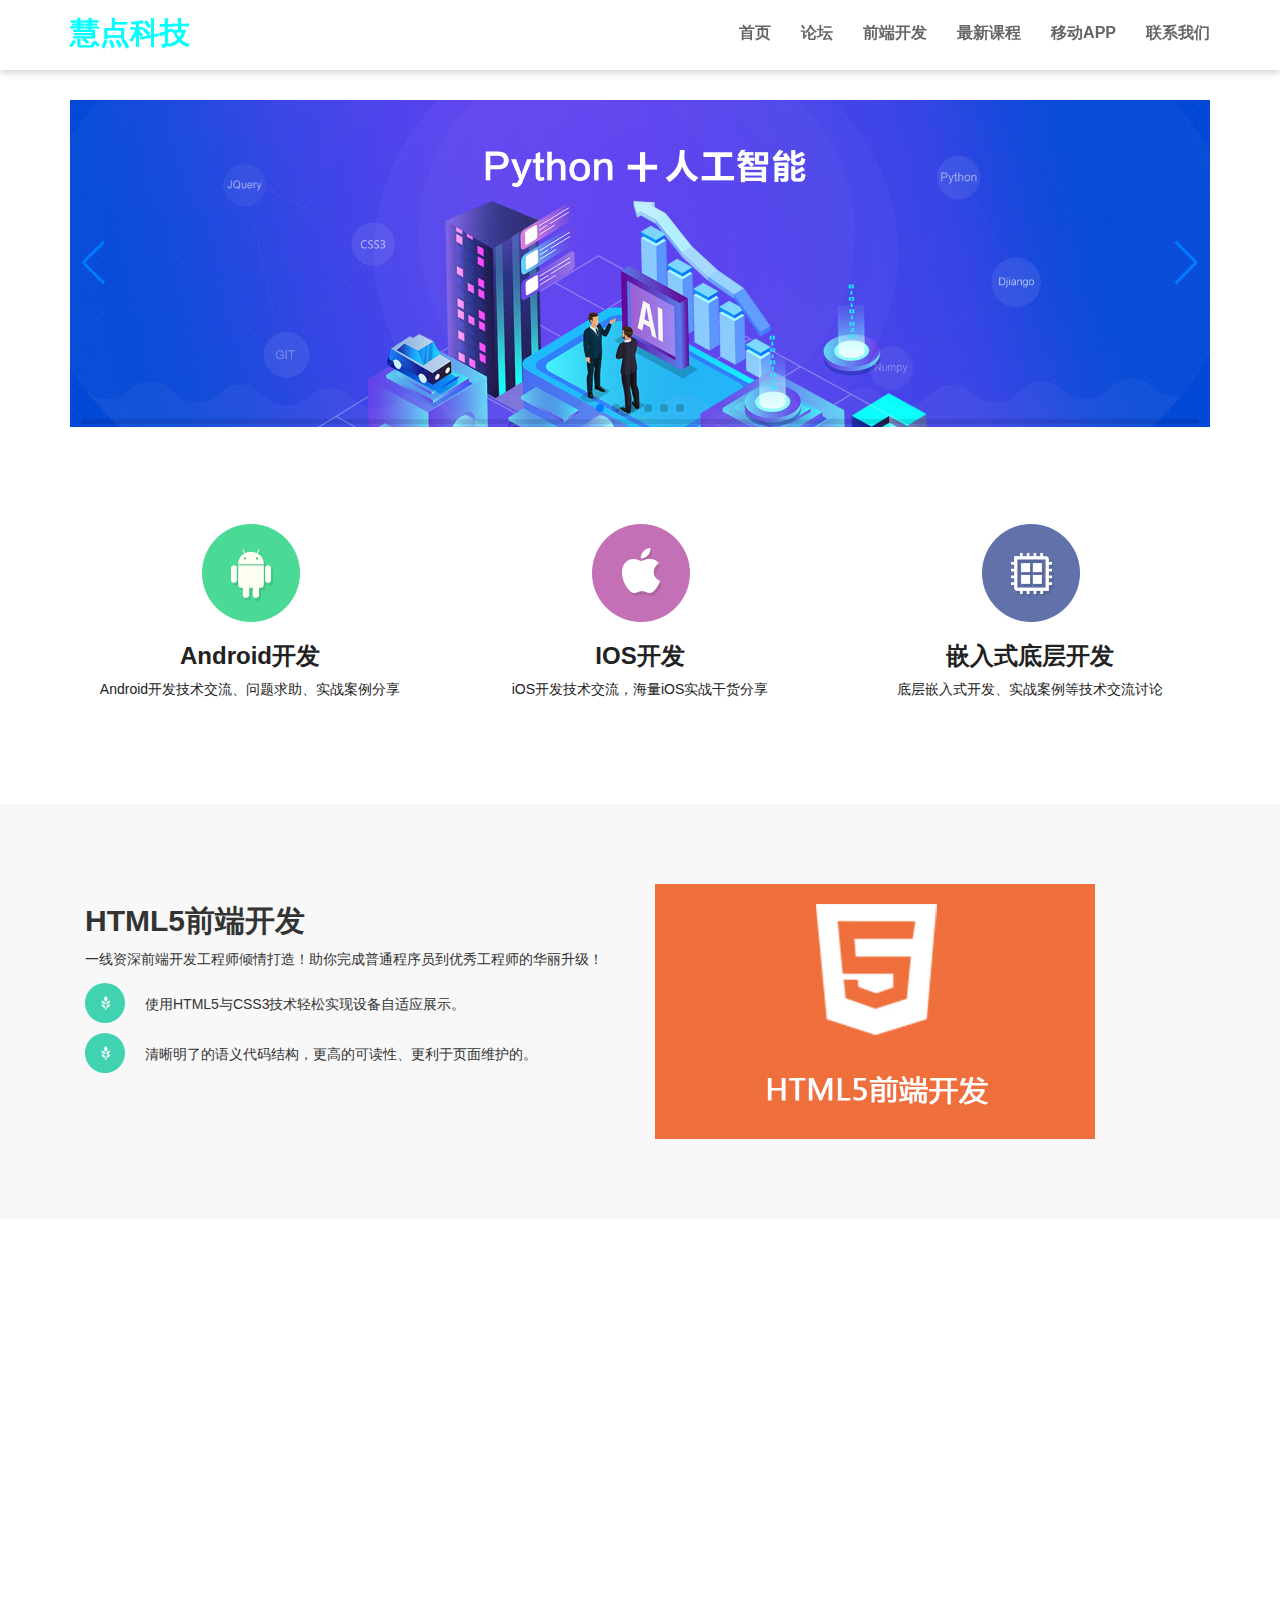
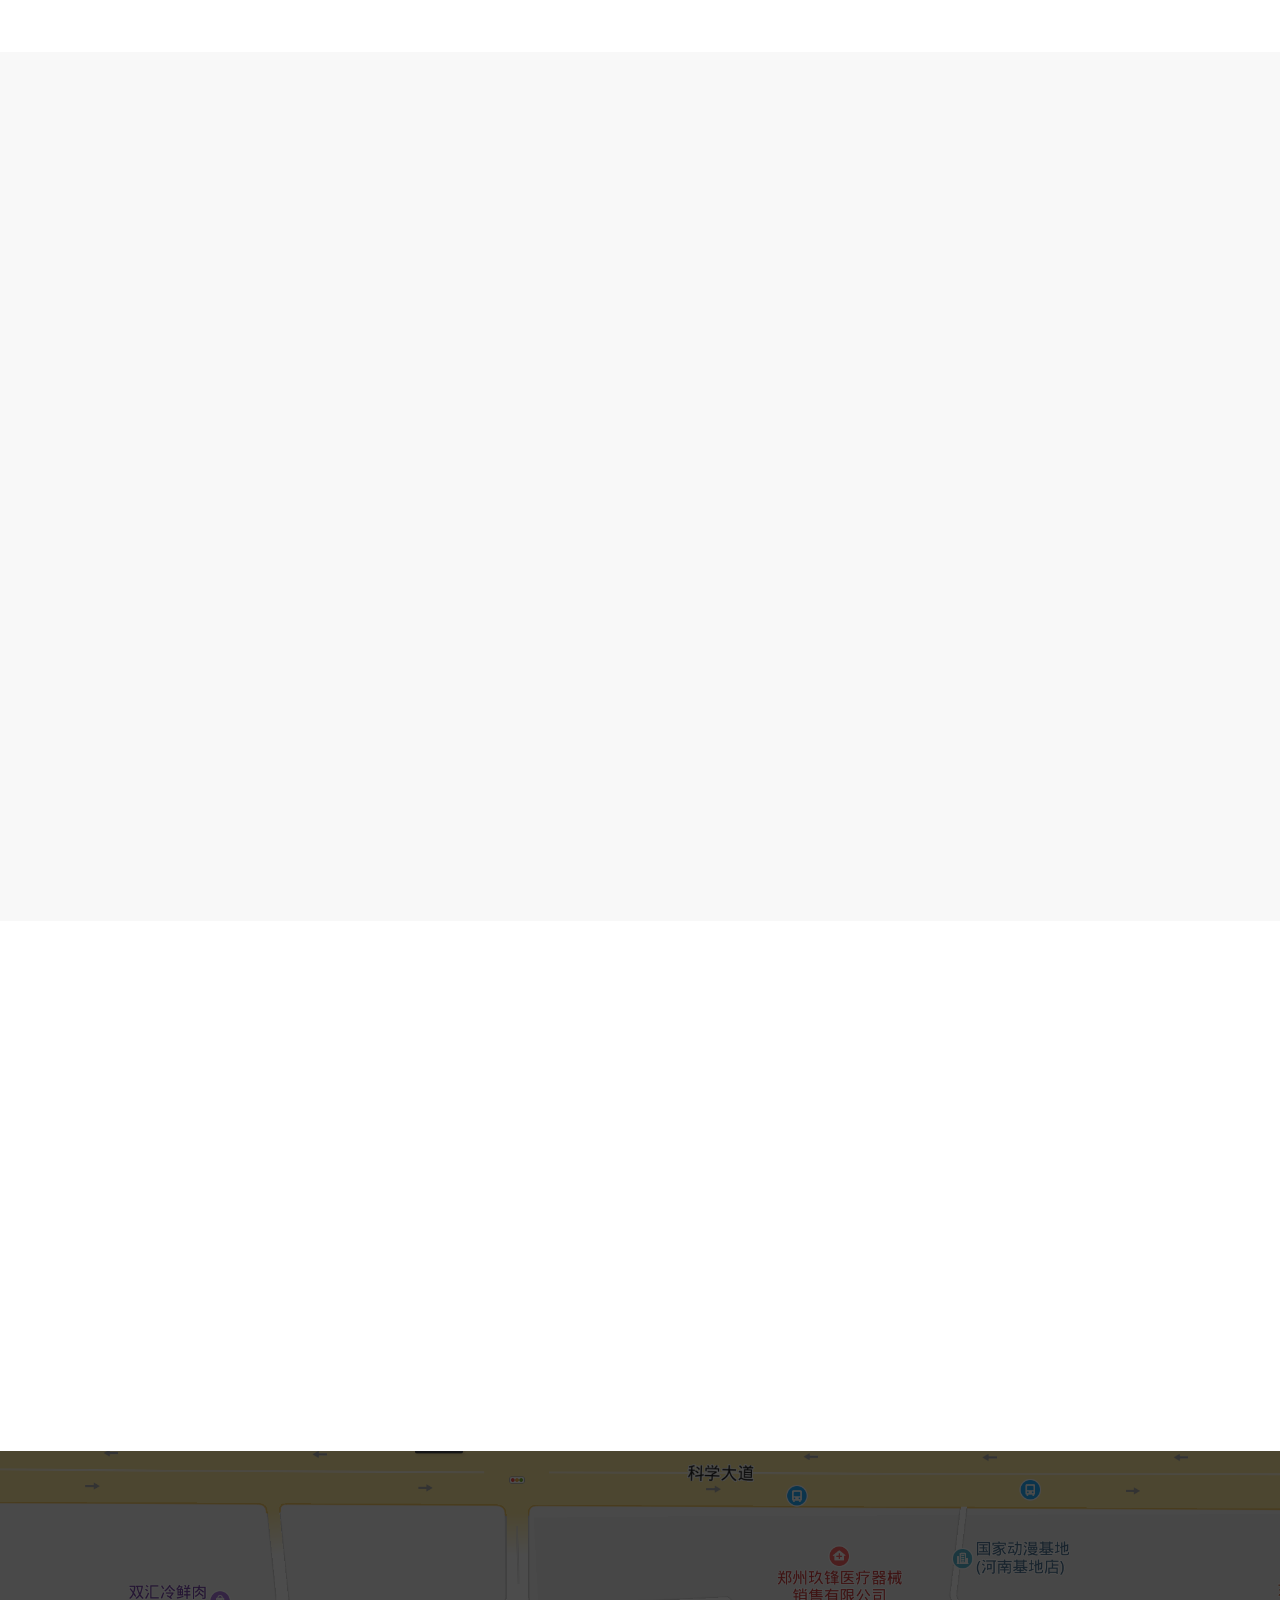
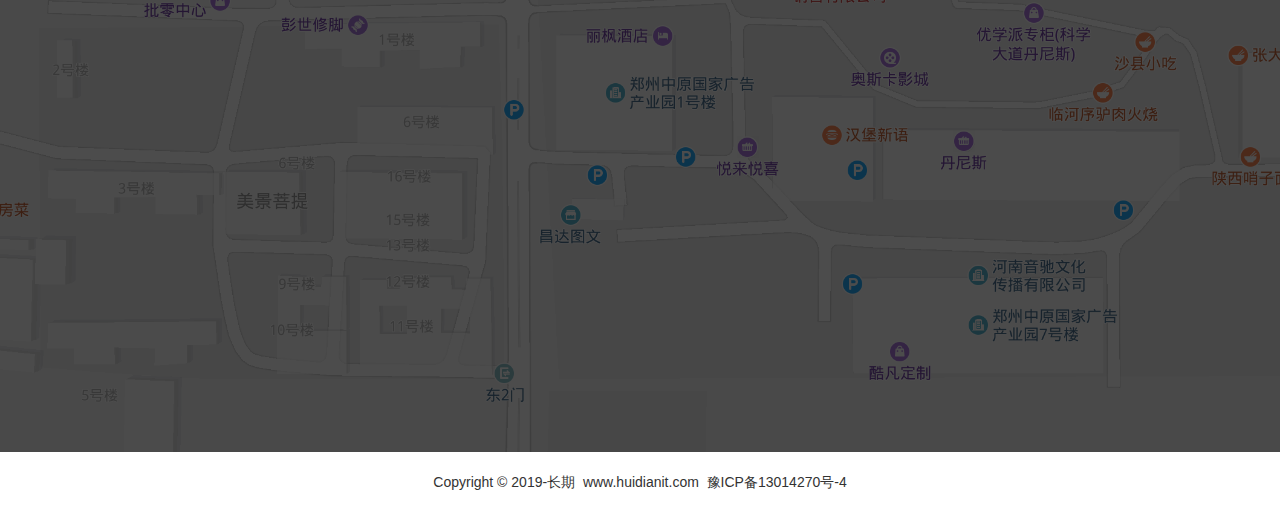
<file: huidian/index.html>
<!DOCTYPE html>
<html lang="en">

<head>
    <meta charset="UTF-8">
    <meta name="viewport" content="width=device-width, initial-scale=1.0">
    <meta http-equiv="X-UA-Compatible" content="ie=edge">
    <title>慧点科技</title>
    <link rel="stylesheet" href="./css/bootstrap.min.css">
    <link rel="stylesheet" href="./css/swiper.css">
    <link rel="stylesheet" href="./css/bootstrap-huidian.css">
    <link rel="stylesheet" href="./css/animate.css">
    <!-- <link rel="stylesheet" href="./css/bootstrap.min.css"> -->
    <style>
        .navbar-brand:hover {
            color: red;
            font-size: 40px;
        }
        .course>img{
            display: inline-block;
        }
        .ee{
            display: block;
        }
        .ttt{
            margin-top: 100px;
        }
        .ttt img{
            width: 100%;
            height: 100%;
        }
    </style>
</head>

<body>
    <!-- 顶部导航条 -->
    <nav class="navbar navbar-default navbar-fixed-top">

        <div class="container">

            <!--小屏幕导航按钮和logo-->
            <div class="navbar-header">
                <button class="navbar-toggle" data-toggle="collapse" data-target=".navbar-collapse">
                    <span class="icon-bar"></span>
                    <span class="icon-bar"></span>
                    <span class="icon-bar"></span>
                </button>
                <a href="index.html" class="navbar-brand" style="color: aqua; font-size: 30px;">慧点科技</a>
            </div>
            <!--小屏幕导航按钮和logo-->
            <!--导航-->
            <div class="navbar-collapse collapse">
                <ul class="nav navbar-nav navbar-right">
                    <li><a href="#top">首页</a></li>
                    <li><a href="#bbs">论坛</a></li>
                    <li><a href="#html5">前端开发</a></li>
                    <li><a href="#course">最新课程</a></li>
                    <li><a href="#app">移动APP</a></li>
                    <li><a href="#contact">联系我们</a></li>
                </ul>
            </div>
            <!--导航-->

        </div>
    </nav>




    <!-- 轮播图部分 -->
    <div class="container ttt">
    <div class="swiper-container" id="top">
       
        <div class="swiper-wrapper">
        </div>
        <!-- 如果需要分页器 -->
        <div class="swiper-pagination"></div>

        <!-- 如果需要导航按钮 -->
        <div class="swiper-button-prev"></div>
        <div class="swiper-button-next"></div>

        <!-- 如果需要滚动条 -->
        <div class="swiper-scrollbar"></div>
    </div>

</div>

    <!-- 论坛部分 -->
    <section id="bbs">
        <div class="container">
            <div class="row wow fadeInUp" data-wow-duration="0.5s">
                <div class="col-md-4">
                    <a href="#" target="_blank" data-toggle="modal" data-target="#myModal1">
                        <img src="images/a.png" class="img-responsive" alt="" />
                        <h3>Android开发</h3>
                        <p>Android开发技术交流、问题求助、实战案例分享</p>
                    </a>
                </div>
                <div class="col-md-4">
                    <a href="#" target="_blank" data-toggle="modal" data-target="#myModal2">
                        <img src="images/i.png" class="img-responsive" alt="" />
                        <h3>IOS开发</h3>
                        <p>iOS开发技术交流，海量iOS实战干货分享</p>
                    </a>
                </div>
                <div class="col-md-4">
                    <a href="#" target="_blank" data-toggle="modal" data-target="#myModal3">
                        <img src="images/b.png" class="img-responsive" alt="" />
                        <h3>嵌入式底层开发</h3>
                        <p>底层嵌入式开发、实战案例等技术交流讨论</p>
                    </a>
                </div>
            </div>
        </div>
    </section>

    <!-- 精品课程部分 -->

    <!--html5-->
    <section id="html5">
        <div class="container">
            <div class="col-md-6 wow fadeInLeft">
                <h2>HTML5前端开发</h2>
                <p>一线资深前端开发工程师倾情打造！助你完成普通程序员到优秀工程师的华丽升级！</p>
                <p><span class="glyphicon glyphicon-grain mai-icon"></span>使用HTML5与CSS3技术轻松实现设备自适应展示。</p>
                <p><span class="glyphicon glyphicon-grain mai-icon"></span>清晰明了的语义代码结构，更高的可读性、更利于页面维护的。</p>
            </div>
            <div class="col-md-6 wow fadeInRight">
                <img src="images/html5.jpg" class="img-responsive" alt="" />
            </div>
        </div>
    </section>
    <!--html5-->

    <!--bootstrap-->
    <section id="bootstrap">
        <div class="container wow fadeInUp">
            <div class="col-md-6">
                <img src="images/Bootstrap.jpg" class="img-responsive" alt="" />
            </div>
            <div class="col-md-6">
                <h2>bootstrap实战视频教程</h2>
                <p>Bootstrap 是最受欢迎的 HTML、CSS 和 JS 框架，用于开发响应式布局、移动设备优先的 WEB 项目。</p>
                <p><span class="glyphicon glyphicon-grain mai-icon"></span>你的网站和应用能在 Bootstrap
                    的帮助下通过同一份代码快速、有效适配手机、平板、PC 设备。</p>
                <p><span class="glyphicon glyphicon-grain mai-icon"></span>Bootstrap 提供了全面、美观的文档。你能在这里找到关于 HTML 元素、HTML
                    和 CSS 组件、jQuery 插件方面的所有详细文档。</p>
            </div>
        </div>
    </section>
    <!--bootstrap-->

 

    <!-- 最新课程 -->
    <section id="course">
        <div class="container">
            <div class="row wow fadeIn" data-wow-delay="0.6s">
                <div class="col-md-12">
                    <h2>最新课程</h2>
                </div>
                <div class="col-md-4">
                    <div class="course">
                        <img src="./images/11.png" class="img-responsive" alt="" />
                        <p>Web大前端开发</p>
                        <p>课程紧跟技术发展与企业实际用人需求不断升级更新。学员可以掌握前端开发、后端开发、移动端混合开发、小程序开发等技能</p>
                        <a href="#" class="btn btn-primary ee" target="_blank" role="button">
                        加入学习
                    </a>
                    </div>
                </div>
                <div class="col-md-4">
                    <div class="course">
                        <img src="./images/22.png" class="img-responsive" alt="" />
                        <p>Java企业级开发</p>
                        <p>慧点Java企业级开发从基础入手着重实战（实战
                            项目，均来自国内优质企业）我们因材施教
                            从知识到技术，全方位辅导就业</p>
                        <a href="#" class="btn btn-primary ee" target="_blank" role="button">
                        加入学习
                    </a>
                    </div>
                </div>
 
                <div class="col-md-4">
                    <div class="course">
                        <img src="./images/33.png" class="img-responsive" alt="" />
                        <p>大数据</p>
                        <p>学习大数据开发就业薪资高，发展前景好，未
                            来无可限量根据慧点学员信息统计显示，就业
                            之后平均薪资为12600元/月</p>
                        <a href="#" class="btn btn-primary ee" target="_blank" role="button">
                        加入学习
                    </a>
                    </div>
                </div>
   
                <div class="col-md-4" style="margin-top: 30px;">
                    <div class="course">
                        <img src="./images/44.png" class="img-responsive" alt="" />
                        <p>全链路UI/UE</p>
                        <p> 教学靠谱课程体系每半年更新升级一次，定期
                            迭代；讲师均为行业大咖，培养体系严谨、实
                            用；多位设计师曾在BAT公司供职/span>
                        <a href="#" class="btn btn-primary ee" target="_blank" role="button">
                        加入学习
                    </a>
                    </div>
                </div>
          
                <div class="col-md-4" style="margin-top: 30px;">
                    <div class="course">
                        <img src="./images/55.png" class="img-responsive" alt="" />
                        <p>Python人工智能</p>
                        <p>随着人工智能行业的发展，目前Python开发人员
                            缺口非常大，基础AI工程师年薪也可达到20万左
                            右，部分高级工程师年薪更是超过50万</p>
                        <a href="#" class="btn btn-primary ee" target="_blank" role="button">
                        加入学习
                    </a>
                    </div>
                </div>
       
                <div class="col-md-4" style="margin-top: 30px;">
                    <div class="course">
                        <img src="./images/66.png" class="img-responsive" alt="" />
                        <p>PHP全栈</p>
                        <p>慧点首推全程浸入式实训，从知识点浸入到项目
                            实战浸入，从职场环境浸入到抗压能力浸入，全
                            程浸入真实职场氛围</p>
                        <a href="#" class="btn btn-primary ee" target="_blank" role="button">
                        加入学习
                    </a>
                    </div>
                </div>
               
            </div>
        </div>
    </section>

    <!--移动app-->
    <section id="app">
        <div class="container">
            <div class="row  wow fadeInUp">
                <div class="col-md-6">
                    <h2>慧点科技移动APP下载</h2>
                    <p>
                        全新UI交互，与新网站数据同步，更加丰富的课程，开启精彩无限，语音搜索课程，喊出你想要的课程，一件收藏，方便自己重复学习，离线下载课程，在哪儿都能开！
                    </p>
                    <button class="btn btn-primary">
                    <span class="glyphicon glyphicon-download-alt"></span>
                    iPhone版
                </button>
                    <button class="btn btn-primary">
                    <span class="glyphicon glyphicon-download-alt"></span>
                    Android版
                </button>
                </div>
                <div class="col-md-6">
                    <img src="./images/99.png" class="img-responsive" alt="" style="width: 550px; height: 370px;"/>
                </div>
            </div>
        </div>
    </section>

    <!-- 模态框 -->
    <div class="modal fade" id="myModal1" tabindex="-1" role="dialog" aria-labelledby="myModalLabel">
        <div class="modal-dialog" role="document">
            <div class="modal-content">
                <div class="modal-header">
                    <button type="button" class="close" data-dismiss="modal" aria-label="Close"><span
                            aria-hidden="true">&times;</span></button>
                    <h4 class="modal-title" id="myModalLabel">Android开发</h4>
                </div>
                <div class="modal-body">
                    <label class="well well-sm" for="">
                        android开发是指android平台上应用的制作，Android早期由“Android之父”之称的Andy
                        Rubin创办，Google于2005年并购了成立仅22个月的高科技企业Android，展开了短信、手机检索、定位等业务，基于Linux的通用平台进入了开发。

                    </label><br />
                </div>
                <div class="modal-footer">
                    <button type="button" class="btn btn-default" data-dismiss="modal">关闭</button>
                    <button type="button" class="btn btn-primary">保存更改</button>
                </div>
            </div>
        </div>
    </div>

    <div class="modal fade" id="myModal3" tabindex="-1" role="dialog" aria-labelledby="myModalLabel">
        <div class="modal-dialog" role="document">
            <div class="modal-content">
                <div class="modal-header">
                    <button type="button" class="close" 
                    data-dismiss="modal" aria-label="Close"><span
                            aria-hidden="true">&times;</span></button>
                    <h4 class="modal-title" id="myModalLabel">嵌入式底层开发</h4>
                </div>
                <div class="modal-body">
                    <label class="well well-sm" for="">
                        嵌入式底层驱动开发就是针对嵌入式操作系统的一些设备编写驱动程序。而嵌入式底层软件开发就是进行嵌入式操作系统和应用软件的开发.

                    </label><br />
                </div>
                <div class="modal-footer">
                    <button type="button" class="btn btn-default" data-dismiss="modal">关闭</button>
                    <button type="button" class="btn btn-primary">保存更改</button>
                </div>
            </div>
        </div>
    </div>


    <div class="modal fade" id="myModal2" tabindex="-1" role="dialog" aria-labelledby="myModalLabel">
        <div class="modal-dialog" role="document">
            <div class="modal-content">
                <div class="modal-header">
                    <button type="button" class="close" data-dismiss="modal" aria-label="Close"><span
                            aria-hidden="true">&times;</span></button>
                    <h4 class="modal-title" id="myModalLabel">IOS开发</h4>
                </div>
                <div class="modal-body">
                    <label class="well well-sm" for="">
                        iOS 是由苹果公司开发的移动操作系统 [1] 。苹果公司最早于 2007 年 1 月 9 日的 Macworld 大会上公布这个系统，最初是设计给 iPhone 使用的，后来陆续套用到
                        iPod touch 、iPad 以及 Apple TV 等产品上。iOS与苹果的 macOS 操作系统一样，属于类Unix的商业操作系统。原本这个系统名为 iPhone OS，因为
                        iPad，iPhone，iPod touch 都使用 iPhone OS，所以 2010 年 WWDC 大会上宣布改名为 iOS（iOS 为美国 Cisco
                        公司网络设备操作系统注册商标，苹果改名已获得 Cisco 公司授权）。

                    </label><br />
                </div>
                <div class="modal-footer">
                    <button type="button" class="btn btn-default" data-dismiss="modal">关闭</button>
                    <button type="button" class="btn btn-primary">保存更改</button>
                </div>
            </div>
        </div>
    </div>



    <!--contact-->
    <section id="contact">
        <div class="lvjing">
            <div class="container">
                <div class="row">
                    <div class="col-md-6  wow fadeInLeft">
                        <h2>
                            <span class="glyphicon glyphicon-send"></span> &nbsp; 联系小翔
                        </h2>
                        <p>
                            慧点科技: 郑州慧点信息技术有限公司,是一个IT在线教育平台，目前已有30万注册用户，10万以上APP下载量，5000小时视频内容。 我们从不说空话，专注于IT在线教育，脱离传统教育的束缚，让你走哪学哪，想学就学。逗比的老师，贴心的助教，在这儿你能感受到来自五 湖四海伙伴们热情和踏实的学习态度！
                        </p>
                        <address>
                        <p>
                            <span class="glyphicon glyphicon-home"></span>
                            &nbsp;
                            地址:郑州市高新区科学大道瑞达路中原广告产业园八戒工厂网四楼慧点科技
                        </p>
                        <p>
                            <span class="glyphicon glyphicon-phone-alt"></span>
                            &nbsp;
                            联系电话：0371-88888888
                        </p>
                        <p>
                            <span class="glyphicon glyphicon-envelope"></span>
                            &nbsp;
                            邮箱:itliuxiangyu@huidian.com
                        </p>
                    </address>
                    </div>
                    <div class="col-md-6  wow fadeInRight">
                        <form action="#" method="post">
                            <div class="col-md-6">
                                <input type="text" class="form-control" placeholder="您的姓名" />
                            </div>
                            <div class="col-md-6">
                                <input type="email" class="form-control" placeholder="您的邮箱" />
                            </div>
                            <div class="col-md-12">
                                <input type="text" class="form-control" placeholder="标题" />
                            </div>
                            <div class="col-md-12">
                                <textarea class="form-control" placeholder="留言内容" rows="4"></textarea>
                            </div>
                            <div class="col-md-8">
                                <input type="submit" class="form-control" value="提交" />
                            </div>
                        </form>
                    </div>
                </div>
            </div>
        </div>
    </section>
    <!--contact-->

    <!--footer-->
    <footer>
        <div class="container">
            <div class="row">
                <div class="col-md-12">
                    <p>
                        Copyright&nbsp;©&nbsp;2019-长期&nbsp;&nbsp;www.huidianit.com&nbsp;&nbsp;豫ICP备13014270号-4
                    </p>
                </div>
            </div>
        </div>
    </footer>
    <!--footer-->
</body>
<script src="./js/jquery-min.js"></script>
<script src="./js/my_date.js"></script>
<script src="./js/bootstrap.min.js"></script>
<script src="./js/swiper.js"></script>
<script src="./js/jquery.singlePageNav.min.js"></script>
<script src="./js/wow.min.js"></script>





<script>



    var aaa = document.querySelector(".swiper-wrapper")

    var content_list = ""
    for (var i = 0; i < date.length; i++) {
        content_list += `<div class="swiper-slide">
        <img src=`+ date[i].img + ` alt="">
    </div>`
    }


    aaa.innerHTML = content_list


    var mySwiper = new Swiper('.swiper-container', {
        // direction: 'vertical', // 垂直切换选项
        loop: true, // 循环模式选项
        // effect: `cube`,
        keyboard: true,
        autoplay: true,

        // 如果需要分页器
        pagination: {
            el: '.swiper-pagination',
        },

        // 如果需要前进后退按钮
        navigation: {
            nextEl: '.swiper-button-next',
            prevEl: '.swiper-button-prev',
        },

        // 如果需要滚动条
        scrollbar: {
            // el: '.swiper-scrollbar',
        },


    })



    $(function () {
        /*导航跳转效果插件*/
        $('.nav').singlePageNav({
            offset: 70
        });
        /*小屏幕导航点击关闭菜单*/
        $('.navbar-collapse a').click(function () {
            $('.navbar-collapse').collapse('hide');
        });
        new WOW().init();
    })





</script>

</html>
</file>
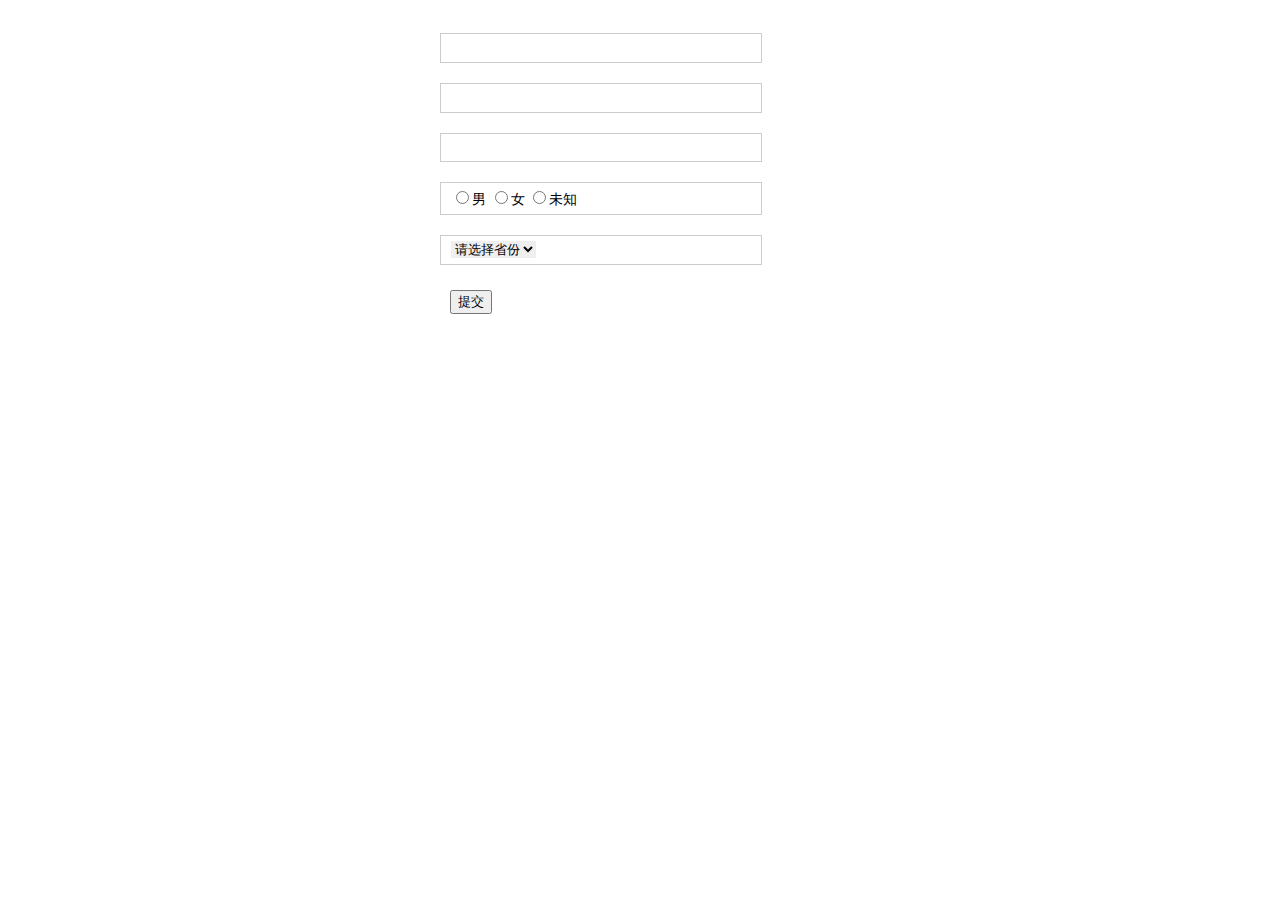
<file: plug/biaodanyanzheng/index.html>
<!DOCTYPE html>
<html lang="en">

<head>
    <meta charset="UTF-8">
    <meta name="viewport" content="width=device-width, initial-scale=1.0">
    <meta http-equiv="X-UA-Compatible" content="ie=edge">
    <title>表单验证</title>
    <link rel="stylesheet" href="./css/biaodan.css">
    <style>
    .biaodanyanzheng{
        width: 400px;
        margin: 0 auto;
        /* border: 1px solid blueviolet; */
    }
    
    .op{
        border: 0;
    }
    
    </style>
</head>

<body>
<div class="biaodanyanzheng">
    <form>

        <div class="form_control">

            <input class="required" value="" type="text" name="email" data-tip="请输入您的邮箱"
                data-valid="isNonEmpty||isEmail" data-error="email不能为空||邮箱格式不正确">

        </div>

        <div class="form_control">

            <input class="required" value="" type="password" data-tip="请输入您的密码" data-valid="isNonEmpty||between:6-16"
                data-error="密码不能为空||密码长度6-16位" name="nickname">

        </div>

        <div class="form_control">

            <input class="required" value="" type="text" name="email" data-tip="请输入您的姓名"
                data-valid="isNonEmpty||onlyZh||between:2-5" data-error="姓名不能为空||姓名只能为中文||姓名长度为2-5位">

        </div>

        <div class="form_control">

            <span class="required" data-valid="isChecked" data-error="性别必选" data-type="radio">

                <label><input type="radio" name="sex">男</label>

                <label><input type="radio" name="sex">女</label>

                <label><input type="radio" name="sex">未知</label>

            </span>

        </div>

        <div class="form_control">

            <select class="required op" data-valid="isNonEmpty" data-error="省份必填">

                <option value="">请选择省份</option>

                <option value="河南">河南</option>

                <option value="北京">北京</option>

                <option value="上海">上海</option>

                <option value="浙江">浙江</option>

                <option value="江苏">江苏</option>

                <option value="山东">山东</option>

                <option value="安徽">安徽</option>

                <option value="黑龙江">黑龙江</option>

                <option value="西藏">西藏</option>

                <option value="江西">江西</option>

                <option value="广东">广东</option>

                <option value="福建">福建</option>

                <option value="湖北">湖北</option>

                <option value="湖南">湖南</option>

                <option value="河北">河北</option>

            </select>


        </div>

        <div class="tijiao">

            <input type="submit" value="提交">

        </div>

    </form>
</div>
</body>
<script src="./js/jquery-min.js"></script>
<script src="./js/jquery-validate.js"></script>
<script>


    $('form').validate({

        onFocus: function () {

            this.parent().addClass('active');

            return false;

        },

        onBlur: function () {

            var $parent = this.parent();

            var _status = parseInt(this.attr('data-status'));

            $parent.removeClass('active');

            if (!_status) {

                $parent.addClass('error');

            }

            return false;

        }

    });



    $('form').on('submit', function (event) {

        event.preventDefault();

        $(this).validate('submitValidate'); //return boolean;

    });



    $(".tijiao").click(function () {
       alert("提交完成")
    })



</script>

</html>
</file>
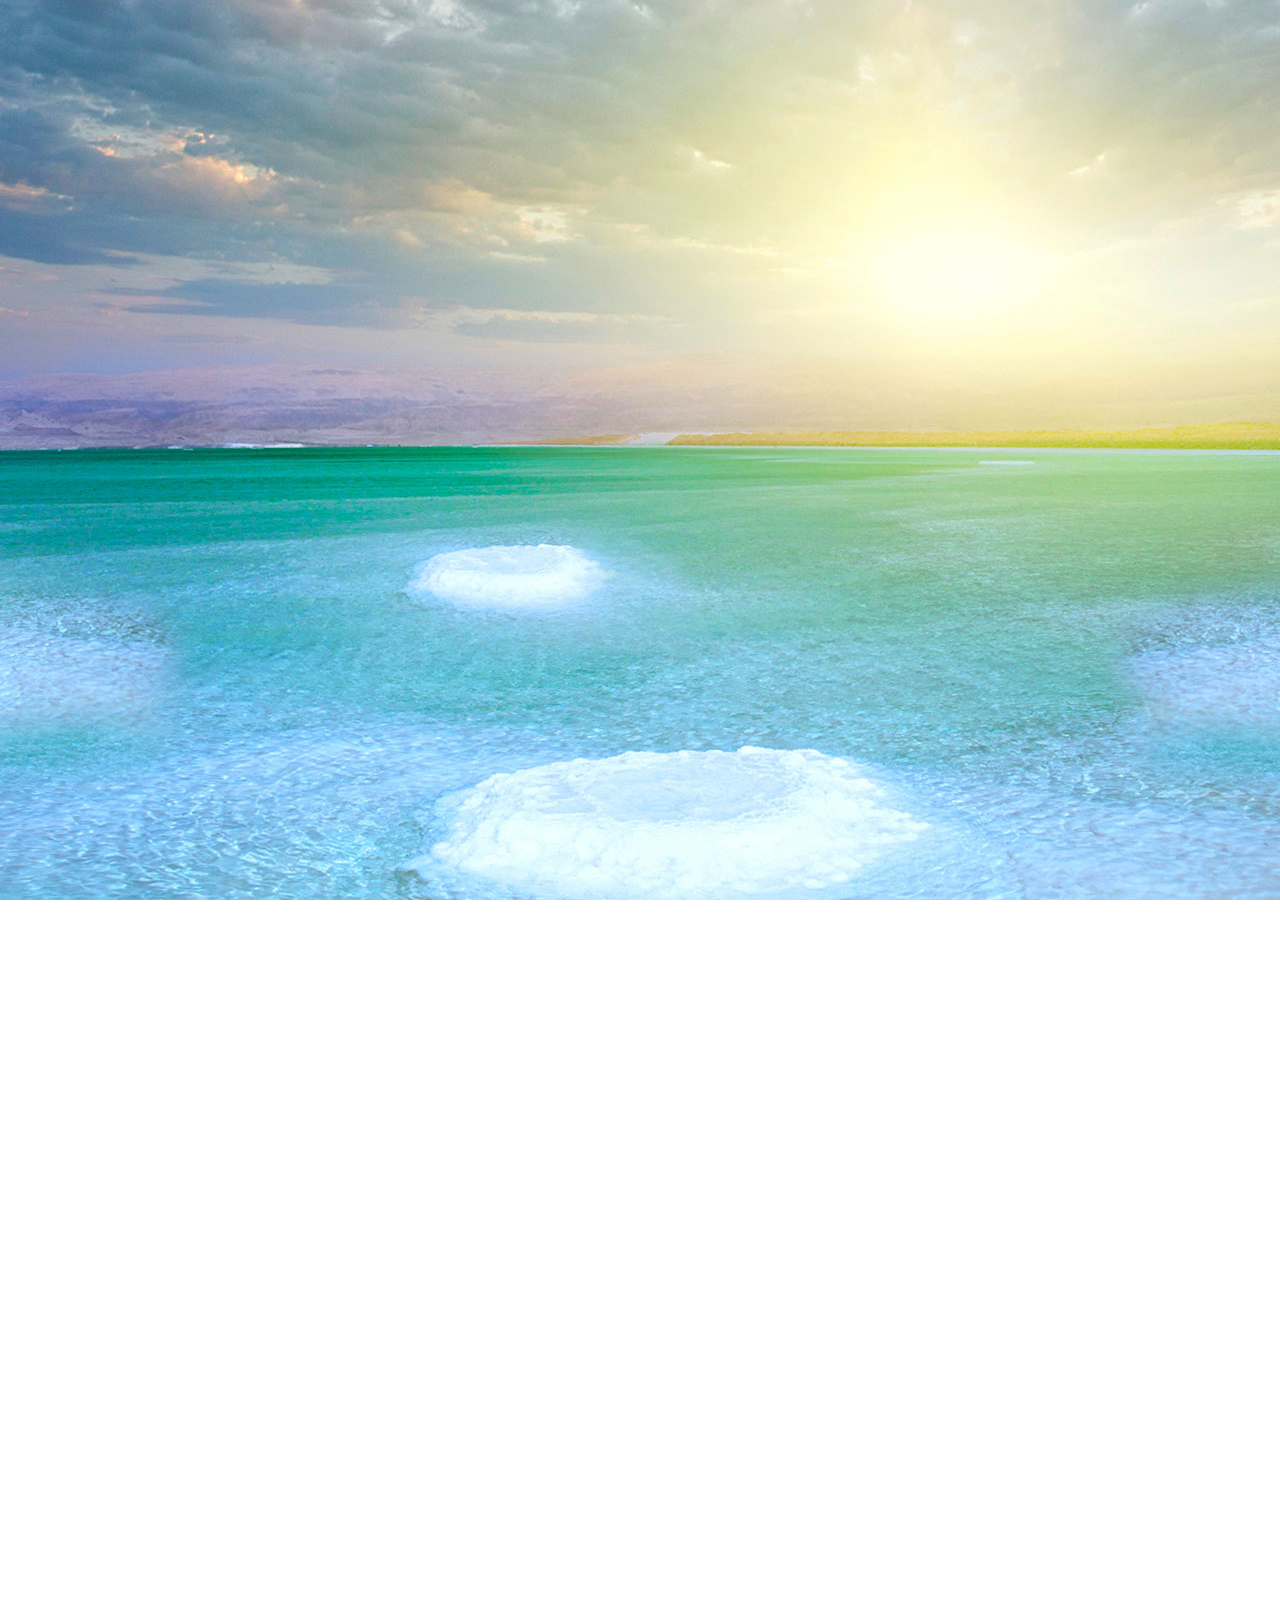
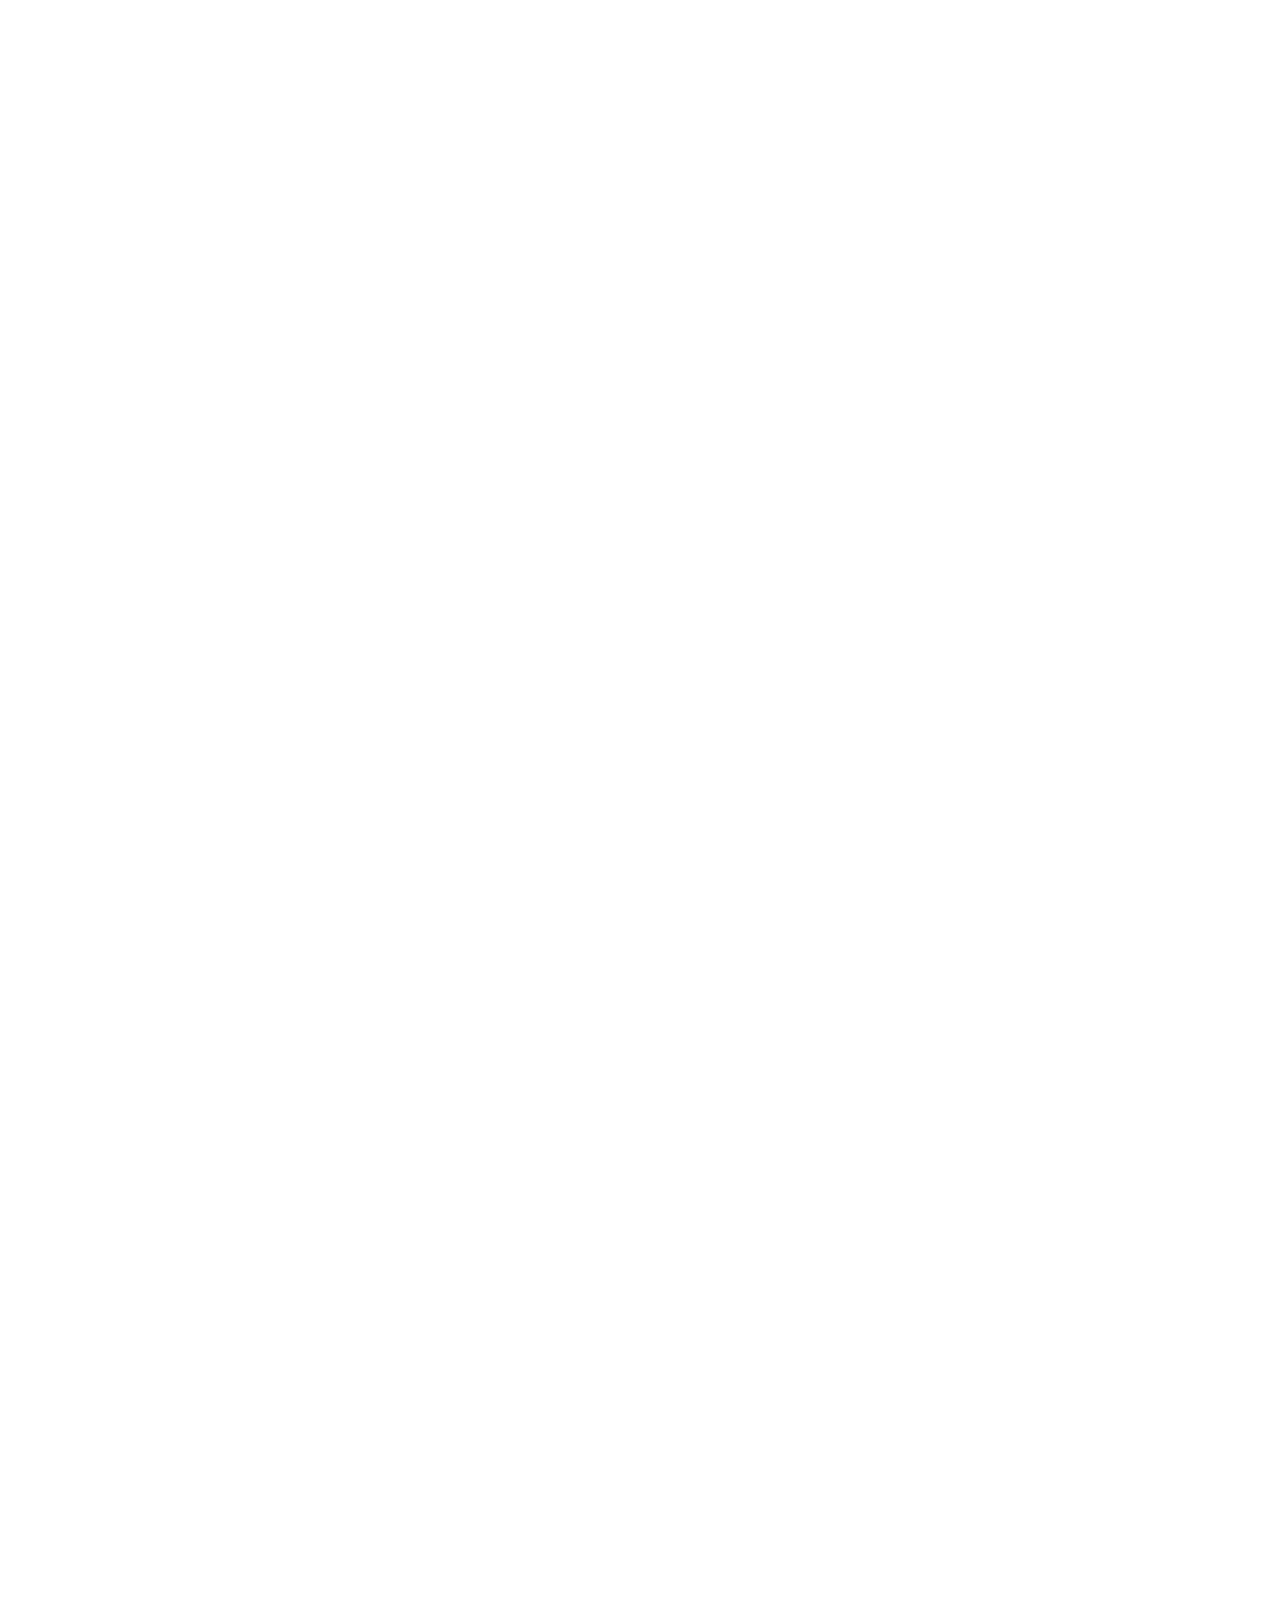
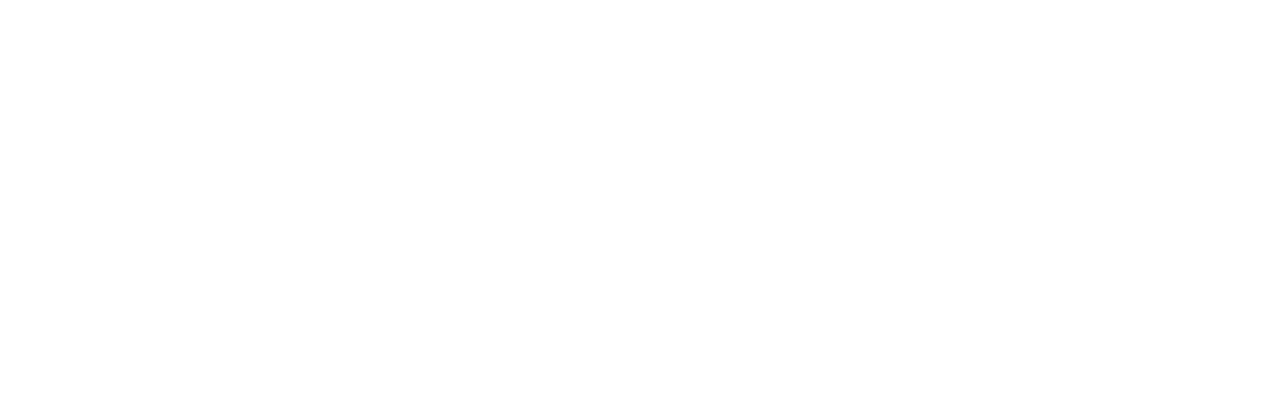
<file: plug/quanpinggundong/index.html>
<!DOCTYPE html>
<html lang="zh-CN">

<head>
    <meta charset="utf-8">
    <title>fullPage.js — 背景演示_dowebok</title>
    <link rel="stylesheet" href="./css/quanping.css">
    <style>
        .section1 {
            background: url(./images/4.jpg) 50%;
        }

        .section2 {
            background: url(./images/3.jpg) 50%;
        }

        .section3 {
            background: url(./images/2.jpg) 50%;
        }

        .section4 {
            background: url(./images/1.jpg) 50%;
        }
    </style>
    <script src="./js/jquery-min.js"></script>
    <script src="./js/quanping.js"></script>
    <script>
        $(function () {
            $('#dowebok').fullpage();
        });
    </script>
</head>

<body>

    <div id="dowebok">
        <div class="section section1"></div>
        <div class="section section2"></div>
        <div class="section section3"></div>
        <div class="section section4"></div>

    </div>
</body>

</html>
</file>
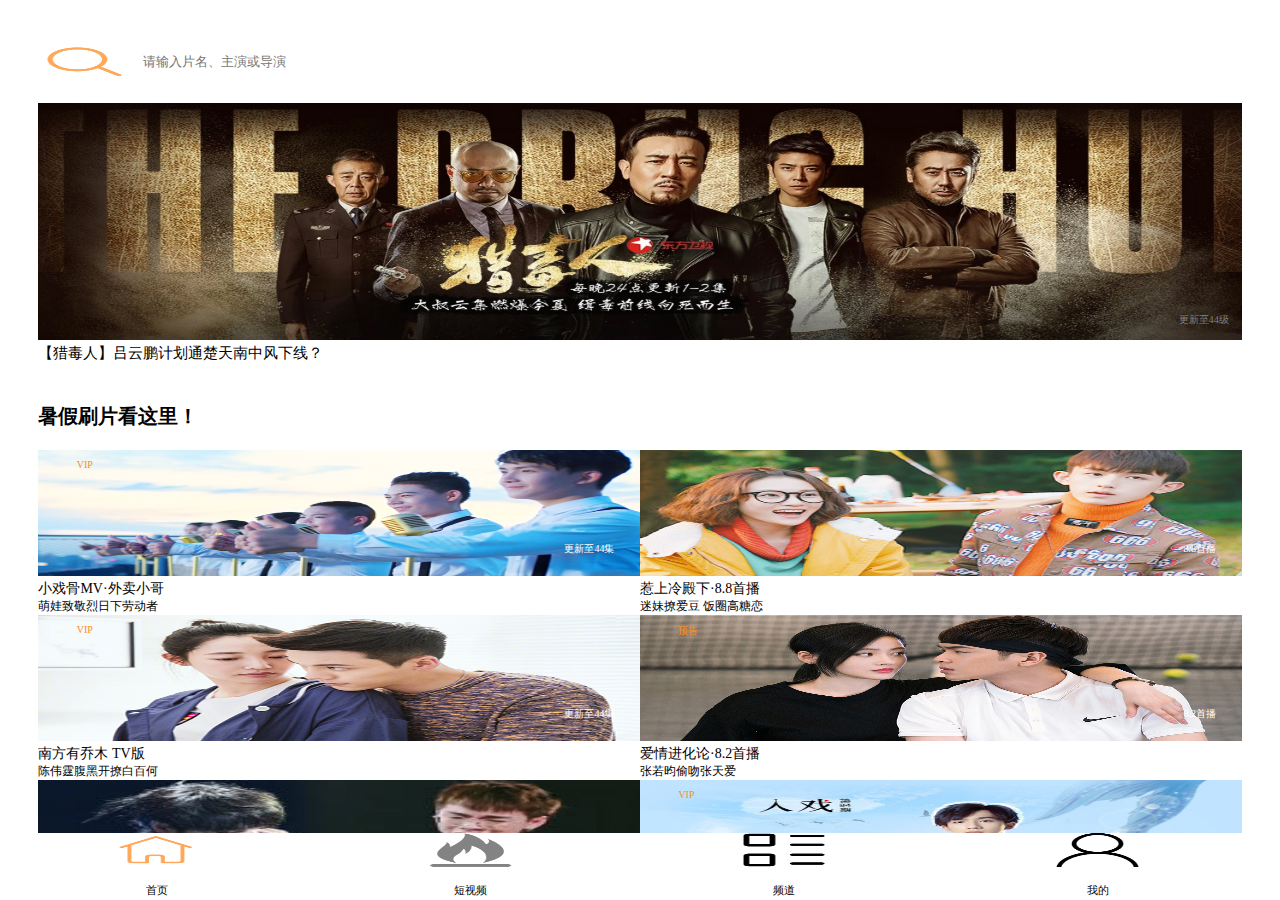
<file: tenxunshipin/html/index.html>
<!DOCTYPE html>
<html lang="en">

<head>
    <meta charset="UTF-8">
    <meta name="viewport" content="width=device-width, initial-scale=1.0">
    <meta http-equiv="X-UA-Compatible" content="ie=edge">
    <title>腾讯视频</title>
    <link rel="stylesheet" href="../css/shouye.css">
    <link rel="stylesheet" href="../css/duanshipin.css">
    <link rel="stylesheet" href="../css/wode.css">
    <link rel="stylesheet" href="../css/wodekandan.css">
    <link rel="stylesheet" href="../css/search.css">
    <link rel="stylesheet" href="../css/pindao.css">

    <style>
        * {
            margin: 0;
            padding: 0;
        }

        .app_wrap {
            width: 100vw;
            height: 100vh;
            position: relative;
            overflow: hidden;
            /* margin: 0 auto; */
        }

        .app_content {
            width: 100%;
            height: 92.6vh;
            overflow: scroll;
            /* border: 1px solid red;  */
            /* background-color: brown; */
        }

        .app_caozuo {
            width: 98vw;
            height: 7.4vh;
            background-color: white;
            position: fixed;
            bottom: 0;
            display: flex;
            line-height: 3vh;
        }

        .app_caozuo>div {
            flex: 1;
            /* border: 1px solid black; */
            text-align: center;
            /* line-height: 200%; */
            /* padding-top:1rem; */
            font-size: 0.69rem;
        }

        .kuais>img {
            width: 6.5vw;
            height: 3.7vh;
            /* padding-top: 0.5rem; */
        }

        .app_content>div {
            width: 100%;
            height: 100%;
            display: none;
            overflow: scroll;

        }

        .app_content>.shouye_wrap {
            width: 94%;
            display: block;
            margin: 2.5vh auto;
        }
    </style>
</head>
<div class="app_wrap">
    <div class="app_content">
        <div class="shouye_wrap">
            <div class="search_wrap">
                <img src="../images/fangdajing.png" alt=""><input type="text" placeholder="请输入片名、主演或导演">
            </div>
            <div class="content_wrap">
                <div class="banner">
                    <img class="pp" src="../images/lunbo1.jpg" alt="">
                    <div class="jishu">更新至44级</div>
                    <p>【猎毒人】吕云鹏计划通楚天南中风下线？</p>
                </div>
                <div class="content_list">
                    <div class="mm">
                        <p>暑假刷片看这里！</p>
                    </div>

                </div>

                <div class="mm">
                    <p>明日之子·九大厂牌候选人</p>
                </div>
                <div class="www">
                    <div class="t_ming"></div>
                </div>
            </div>
        </div>
        <div class="duanshipin_wrap">
            <div class="daohang">
                <div class="reirongkuang">
                    <ul>
                        <li class="bianse">王者荣耀</li>
                        <li>快看</li>
                        <li>神剪辑</li>
                        <li>搞笑</li>
                        <li>新闻</li>
                        <li>舞蹈</li>
                        <li>健康</li>
                        <li>健身</li>
                        <li>娱乐</li>
                        <li>游戏</li>
                        <li>英雄联盟</li>
                        <li>萌宠</li>
                        <li>情感</li>
                        <li>汽车</li>
                        <li>美食</li>
                    </ul>
                </div>
            </div>
            <div class="duanshipin_list"></div>
        </div>
        <div class="pindao_wrap">

            <div class="xuanze">
                <div class="wenzizi">
                    <span class="xiahuaxian">电视剧</span>
                    <span>综艺</span>
                    <span>电影</span>
                    <span>动漫</span>
                </div>
                <div class="soututu">
                    <img src="../images/fangdajing2.png" alt="">
                </div>
            </div>
            <div class="tuijianlan">
                <div>偶像爱情</div>
                <div>宫斗谋权</div>
                <div>玄幻史诗</div>
                <div>全部分类</div>
            </div>
            <div class="laji caiji"></div>
            <div class="lunbotu">
                <img class="tu_11" src="../images/pindaolunbo.jpg" alt="">
                <span>【猎毒人】吕云鹏计划通楚天南中风下线？</span>
            </div>
            <div class="list_aa">
            </div>


            <div class="list_bb">
            </div>

        </div>
        <div class="wode_wrap">
            <div class="wodetouxiang">
                <img src="../images/wodetouxiang.jpg" alt="">
                <p class="my_name">Dreity</p>
            </div>
            <div class="laji caiji"></div>
            <p class="my_vip">
                <img src="../images/vip.png" alt="">
                <span>开通VIP会员 </span>
                <img class="dd" src="../images/xiangyou.png" alt="">

            </p>
            <div class="laji"></div>
            <p class="his">观看历史</p>
            <div class="watch_history">
                <div class="my_history">
                </div>
            </div>
            <div class="laji caiji"></div>

            <p class="diandian">我的看单 <img class="kk" src="../images/xiangyou.png" alt=""></p>
            <div class="laji"></div>
            <p class="nihao">观看历史<img class="kk" src="../images/xiangyou.png" alt=""></p>
        </div>
        <div class="wodekandan">

            <div class="kan_top">
                <img class="rrr" src="../images/xiangzuo.png" alt="">
                <span class="kandan_">我的看单</span>

            </div>
            <div class="kan_content">
                <div class="kandan_list">
                </div>
            </div>
            <div class="kan_footer">
                编辑
            </div>

        </div>
        <div class="sousuo_wrap">
            <div class="input_box">
                <div class="sousuo_input">
                    <img src="../images/fangdajing2.png" alt="">
                    <input placeholder="请输入片名、主演或导演" type="text">
                </div>
                <div class="sousuoyou">
                    <span>取消</span>
                </div>
            </div>
            <div class="laji caiji"></div>
            <div class="nana">
                <div class="qimingzhennan">
                    <div class="lishisousuo enheng">历史搜索</div>
                    <div class="shanchu"><img src="../images/shanchu.png" alt=""></div>
                </div>
            </div>

            <div class="mingri">
                <p>明日之子</p>
            </div>
            <div class="lishisousuo">历史搜索</div>

            <div class="data_list">
                <p>
                    <div class="biaohao a">1</div>扶摇
                    <span></span>
                </p>
                <div class="laji caiji ll"></div>
                <p>
                    <div class="biaohao ab">2</div>甜蜜暴击
                    <span>-</span>
                </p>
                <div class="laji caiji ll"></div>
                <p>
                    <div class="biaohao abc">3</div>小猪佩奇第4季
                    <span></span>
                </p>
                <div class="laji caiji ll"></div>
                <p>
                    <div class="biaohao">4</div>猎毒人
                    <span>-</span>
                </p>
                <div class="laji caiji ll"></div>
                <p>
                    <div class="biaohao">5</div>奔跑吧 第2季
                    <span></span>
                </p>
                <div class="laji caiji ll"></div>
                <p>
                    <div class="biaohao">6</div>中国好声音 第7季
                    <span>-</span>
                </p>
                <div class="laji caiji ll"></div>
                <p>
                    <div class="biaohao">7</div>一千零一夜
                    <span></span>
                </p>
                <div class="laji caiji ll"></div>
                <p>
                    <div class="biaohao">8</div>延禧攻略
                    <span></span>
                </p>
                <div class="laji caiji ll"></div>
                <p>
                    <div class="biaohao">9</div>庆余年
                    <span></span>
                </p>
                <div class="laji caiji ll"></div>
                <p>
                    <div class="biaohao">10</div>匆匆那年
                    <span></span>
                </p>
                <div class="laji caiji ll"></div>
            </div>

        </div>
    </div>


 、


    <div class="app_caozuo">
        <div class="kuais">
            <img src="../images/shouye_a.png" alt="">
            <p>首页</p>
        </div>
        <div class="kuais">
            <img src="../images/redu.png" alt="">
            <p>短视频</p>
        </div>
        <div class="kuais">
            <img src="../images/pindao.png" alt="">
            <p>频道</p>
        </div>
        <div class="kuais">
            <img src="../images/wode.png" alt="">
            <p>我的</p>
        </div>
    </div>
</div>

<body>

</body>
<script src="../js/jquery-min.js"></script>
<script src="../js/shuju.js"></script>
<script src="../js/shouye.js"></script>
<script src="../js/duanshipin.js"></script>
<script src="../js/wode.js"></script>

<script>

$(".shouye_wrap").click(function(){
        console.log("ni")
        location.href=`videos.html`
    })


    // 底部到行上的点击事件
    $(".kuais").click(function () {
        var that = this
        var dian_index = $(this).index()
        $(".kuais").each(function (index, item) {

            if (dian_index == index) {
                var cur_src = $(item).find("img").attr("src")
                if (cur_src.indexOf("_a") == -1) {
                    $(item).find("img").attr("src", cur_src.replace(".png", "_a.png"))
                }
            } else {
                var cur_src = $(item).find("img").attr("src")
                $(item).find("img").attr("src", cur_src.replace("_a", ""))

            }
        })

        $(".app_content>div").each(function (index, item) {
            if ($(that).index() == index) {
                $(item).css({
                    "display": "block"
                })
            } else {
                $(item).css({
                    "display": "none"
                })
            }
        })
    })
    // 我的看单点击事件
    $(".diandian").click(function () {
        console.log("00000000")
        $(".wode_wrap").css({
            "display": "none"
        })
        $(".app_caozuo").css({
            "display": "none"
        })
        $(".wodekandan").css({
            "display": "block"
        })
    })





    
    // 搜索页面的点击事件
    $(".search_wrap").click(function () {
        console.log("111111111111")
        $(".shouye_wrap").css({
            "display": "none"
        })

        $(".sousuo_wrap").css({
            "display": "block"
        })
    })




    $(".sousuoyou").click(function () {
        console.log("555555555555")
        $(".shouye_wrap").css({

            "display": "block"
        })
        $(".sousuo_wrap").css({
            "display": "none"
        })
    })










    var list_aa = document.querySelector(".list_aa")
    var list_bb = document.querySelector(".list_bb")

    var content_list9 = ""
    var content_list10 = ""
    for (var i = 0; i < search_date1.length; i++) {
        content_list9 += `<div class="mm"><p>` + search_date1[i].list_name + `</p></div>`

        for (var j = 0; j < search_date1[i].xinxi.length; j++) {
            content_list9 += `<div class="shujia_rem">

        <img src=`+ search_date1[i].xinxi[j].img + ` alt="">
        <span class="vip">`+ search_date1[i].xinxi[j].vip + `</span>
        <div class="rem_jishu">`+ search_date1[i].xinxi[j].jishu + `</div>
            <p class="xiaoming">`+ search_date1[i].xinxi[j].name + `</p>
            <p class="jianjie ni">`+ search_date1[i].xinxi[j].jieshao + `</p>
        </div>`
        }
    }

    list_aa.innerHTML = content_list9

    for (var i = 0; i < search_date2.length; i++) {
        content_list10 += `<div class="mm"><p>` + search_date2[i].list_name + `</p></div>
        <div class="lunbotu">
                <img class="tu_11" src="../images/pindaolunbo2.jpeg" alt="">
                <span>《西部世界2》-9.3豆瓣高分烧脑神作</span>
            </div>`

        for (var j = 0; j < search_date2[i].xinxi.length; j++) {
            content_list10 += `<div class="shujia_rem">

        <img src=`+ search_date2[i].xinxi[j].img + ` alt="">
        <span class="vip">`+ search_date2[i].xinxi[j].vip + `</span>
        <div class="rem_jishu">`+ search_date2[i].xinxi[j].jishu + `</div>
            <p class="xiaoming">`+ search_date2[i].xinxi[j].name + `</p>
            <p class="jianjie ni">`+ search_date2[i].xinxi[j].jieshao + `</p>
        </div>`
        }
    }

    list_bb.innerHTML = content_list10





</script>




</html>
</file>
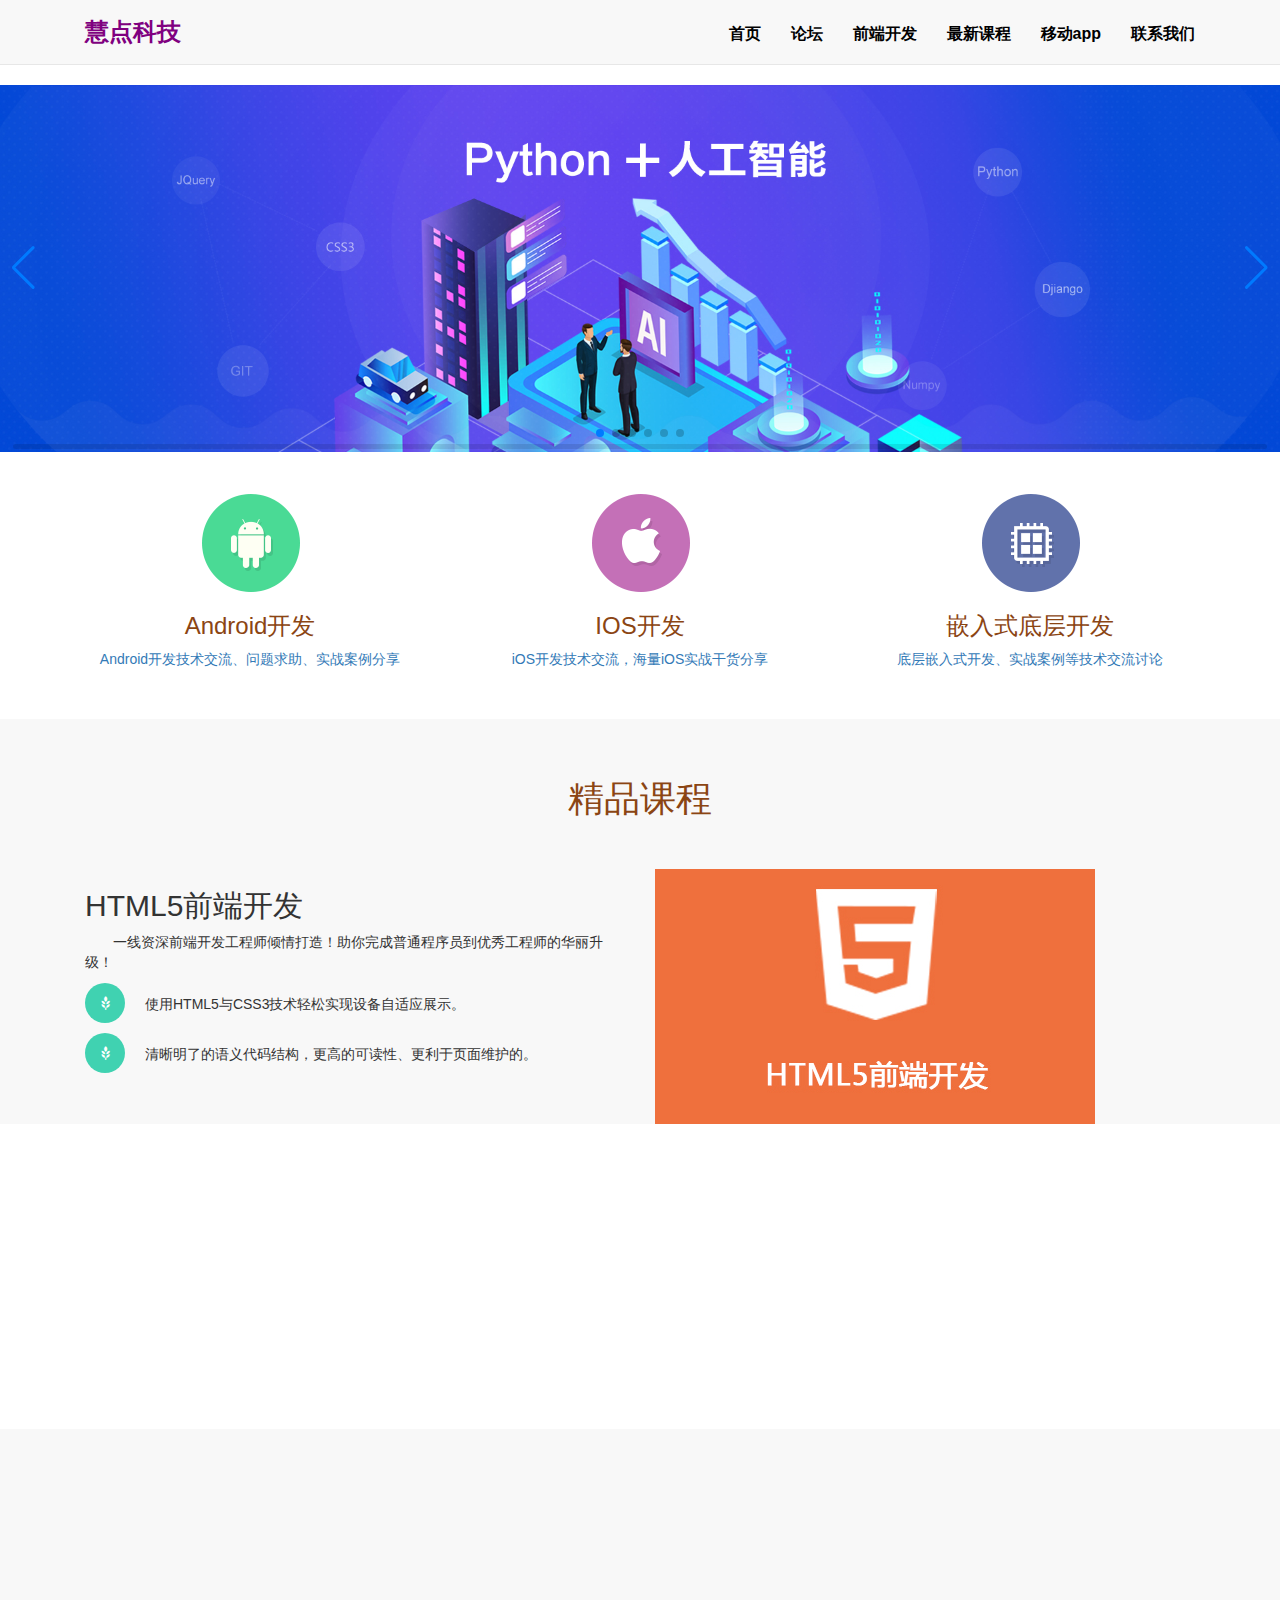
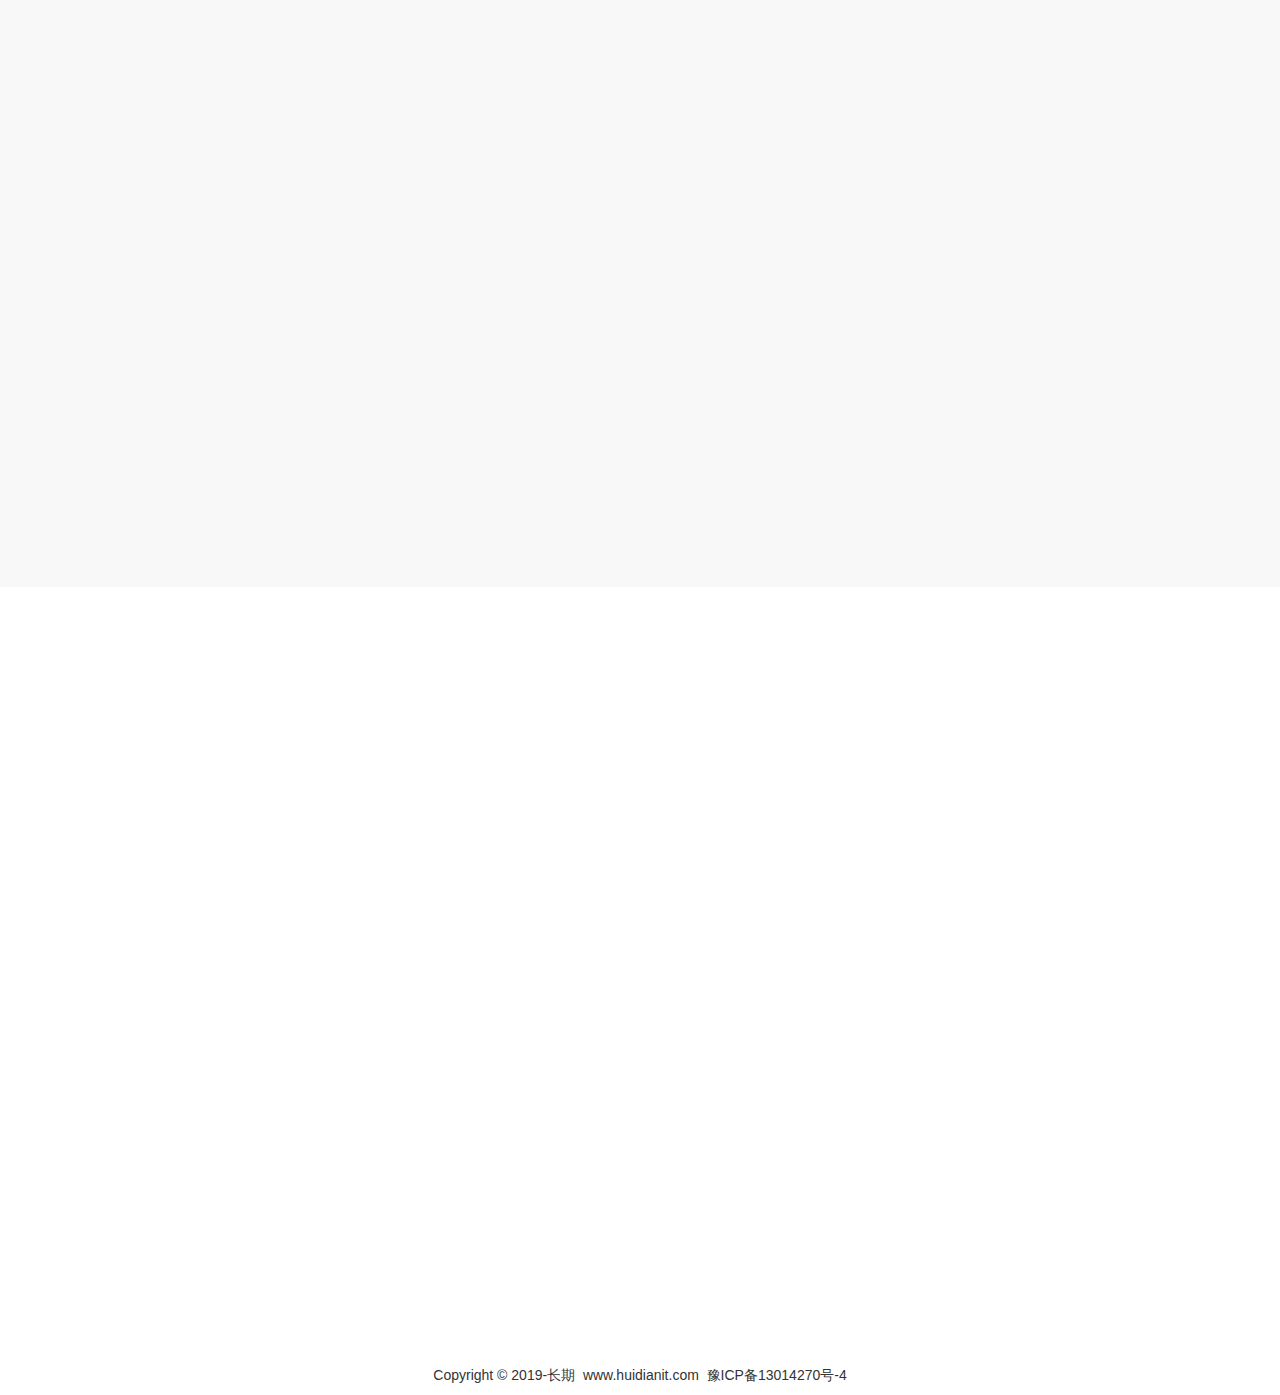
<file: huidian/huidian.html>
<!DOCTYPE html>
<html lang="en">

<head>
    <meta charset="UTF-8">
    <meta name="viewport" content="width=device-width, initial-scale=1.0">
    <meta http-equiv="X-UA-Compatible" content="ie=edge">
    <title>慧点科技案列</title>
    <link rel="stylesheet" href="./css/bootstrap.min.css">
    <link rel="stylesheet" href="./css/animate.css">
    <link rel="stylesheet" href="./css/swiper.css">


    <style>
        .kk {
            text-indent: 2em;
            text-align: left;
        }

        ul {
            list-style: none;
            padding-top: 8px;

        }

        .daohang a {
            color: black;
            font-size: 16px;
            font-weight: 600;
            text-decoration: none;

        } 

        .daohang a:hover {
            font-weight: bold;

        }

        .navbar-default .aaa {
            color: purple;
            font-size: 24px;
            font-weight: 900;
        }

        .navbar-default .aaa:hover {
            color: red;
            text-decoration: none;
        }

        .col-md-4 {
            text-align: center;
        }

        .col-md-4>img {
            display: inline;
        }

        .course {
            text-align: center;
        }

        .course>img {
            display: inline-block;
        }

        .ee {
            display: block;
        }



        .ttt img {
            width: 100%;
            height: 100%;
        }


        h3,
        h1 {
            color: saddlebrown;
        }

        h1 {
            text-align: center;
            padding: 40px 0;
        }

        #bbs,
        #course,
        #exc_course {
            padding: 40px 0 0 0;
            /* text-align: center; */
        }

        #app {
            margin-top: 80px;
        }

        #html {
            background-color: #f8f8f8;
        }


        #exc_course .ppp {
            margin-top: 50px;
        }


        .mai-icon {
            background: rgb(64, 210, 177);
            color: #fff;
            border-radius: 50%;
            width: 40px;
            height: 40px;
            text-align: center;
            line-height: 40px;
            margin-right: 20px;
        }

        .pad {
            padding-top: 60px;
            text-align: center;
        }

        .con {
            margin-top: 60px;
        }

        .hh {
            margin-top: 10px;
        }

        .oo {
            text-align: center;
        }
    </style>
</head>

<body>

    <!-- 顶部导航栏 -->
    <nav class="navbar navbar-default navbar-static-top">
        <div class="container">
            <div class="logo navbar-left">
                <button class="navbar-toggle" data-toggle="collapse" data-target=".navbar-collapse">
                    <span class="icon-bar"></span>
                    <span class="icon-bar"></span>
                    <span class="icon-bar"></span>
                </button>
                <p class="navbar-text"><a href="#" class="navbar-link aaa">慧点科技</a></p>
            </div>

            <div class="daohang navbar-right navbar-collapse collapse">

                <ul>
                    <li class="navbar-text"> <a href="#slideshow">首页</a></li>
                    <li class="navbar-text"> <a href="#bbs">论坛</a></li>
                    <li class="navbar-text"> <a href="#exc_course">前端开发</a></li>
                    <li class="navbar-text"> <a href="#course">最新课程</a></li>
                    <li class="navbar-text"> <a href="#app">移动app</a></li>
                    <li class="navbar-text"> <a href="#contact">联系我们</a></li>
                </ul>
            </div>
        </div>
    </nav>


    <!-- 轮播图部分 -->
    <div class="ttt">
        <div class="swiper-container" id="slideshow">

            <div class="swiper-wrapper">
            </div>
            <!-- 如果需要分页器 -->
            <div class="swiper-pagination"></div>

            <!-- 如果需要导航按钮 -->
            <div class="swiper-button-prev"></div>
            <div class="swiper-button-next"></div>

            <!-- 如果需要滚动条 -->
            <div class="swiper-scrollbar"></div>
        </div>

    </div>




    <!-- 论坛部分 -->
    <section id="bbs">
        <div class="container">
            <div class="row wow fadeInUp" data-wow-duration="0.5s">
                <div class="col-md-4">
                    <a target="_blank" data-toggle="modal" data-target="#myModal1">
                        <img src="images/a.png" class="img-responsive" alt="" />
                        <h3>Android开发</h3>
                        <p>Android开发技术交流、问题求助、实战案例分享</p>
                    </a>
                </div>
                <div class="col-md-4">
                    <a target="_blank" data-toggle="modal" data-target="#myModal2">
                        <img src="images/i.png" class="img-responsive" alt="" />
                        <h3>IOS开发</h3>
                        <p>iOS开发技术交流，海量iOS实战干货分享</p>
                    </a>
                </div>
                <div class="col-md-4">
                    <a target="_blank" data-toggle="modal" data-target="#myModal3">
                        <img src="images/b.png" class="img-responsive" alt="" />
                        <h3>嵌入式底层开发</h3>
                        <p>底层嵌入式开发、实战案例等技术交流讨论</p>
                    </a>
                </div>
            </div>
        </div>
    </section>

    <!-- 精品课程部分 -->

    <!--html5-->
    <section id="exc_course">
        <div class="col-md-12">
            <h1>精品课程</h1>
        </div>
        <section id="html">
            <div class="container wow fadeInLeft ">

                <div class="col-md-6">
                    <h2>HTML5前端开发</h2>
                    <p class="kk">一线资深前端开发工程师倾情打造！助你完成普通程序员到优秀工程师的华丽升级！</p>
                    <p><span class="glyphicon glyphicon-grain mai-icon"></span>使用HTML5与CSS3技术轻松实现设备自适应展示。</p>
                    <p><span class="glyphicon glyphicon-grain mai-icon"></span>清晰明了的语义代码结构，更高的可读性、更利于页面维护的。</p>
                </div>
                <div class="col-md-6 wow fadeInRight">
                    <img src="images/html5.jpg" class="img-responsive" alt="" />
                </div>
            </div>
        </section>
        <!--html5-->

        <!--bootstrap-->

        <div class="container wow fadeInRight ppp">
            <div class="col-md-6">
                <img src="images/Bootstrap.jpg" class="img-responsive" alt="" />
            </div>
            <div class="col-md-6">
                <h2>bootstrap实战视频教程</h2>
                <p class="kk">Bootstrap 是最受欢迎的 HTML、CSS 和 JS 框架，用于开发响应式布局、移动设备优先的 WEB 项目。</pclass="kk">
                    <p><span class="glyphicon glyphicon-grain mai-icon"></span>你的网站和应用能在 Bootstrap
                        的帮助下通过同一份代码快速、有效适配手机、平板、PC 设备。</p>
                    <p><span class="glyphicon glyphicon-grain mai-icon"></span>Bootstrap 提供了全面、美观的文档。你能在这里找到关于 HTML
                        元素、HTML
                        和 CSS 组件、jQuery 插件方面的所有详细文档。</p>
            </div>
        </div>
    </section>
    <!--bootstrap-->



    <!-- 最新课程 -->
    <section id="course" style="background-color:#f8f8f8;">
        <div class="container">
            <div class="row wow fadeIn" data-wow-delay="0.6s">
                <div class="col-md-12">
                    <h1>最新课程</h1>
                </div>
                <div class="col-md-4" style="margin-top: 50px;">
                    <div class="course">
                        <img src="./images/11.png" class="img-responsive" alt="" />
                        <p>Web大前端开发</p>
                        <p class="kk">课程紧跟技术发展与企业实际用人需求不断升级更新。学员可以掌握前端开发、后端开发、移动端混合开发、小程序开发等技能。</p>
                        <a href="#" class="btn btn-primary ee" target="_blank" role="button">
                            加入学习
                        </a>
                    </div>
                </div>
                <div class="col-md-4" style="margin-top: 50px;">
                    <div class="course">
                        <img src="./images/22.png" class="img-responsive" alt="" />
                        <p>Java企业级开发</p>
                        <p class="kk">慧点Java企业级开发从基础入手着重实战（实战项目，均来自国内优质企业）我们因材施教从知识到技术，全方位辅导就业。</p>
                        <a href="#" class="btn btn-primary ee" target="_blank" role="button">
                            加入学习
                        </a>
                    </div>
                </div>

                <div class="col-md-4" style="margin-top: 50px;">
                    <div class="course">
                        <img src="./images/33.png" class="img-responsive" alt="" />
                        <p>大数据</p>
                        <p class="kk">学习大数据开发就业薪资高，发展前景好，未来无可限量根据慧点学员信息统计显示，就业之后平均薪资为12600元/月。</p>
                        <a href="#" class="btn btn-primary ee" target="_blank" role="button">
                            加入学习
                        </a>
                    </div>
                </div>

                <div class="col-md-4" style="margin-top: 50px;">
                    <div class="course">
                        <img src="./images/44.png" class="img-responsive" alt="" />
                        <p>全链路UI/UE</p>
                        <p class="kk"> 教学靠谱课程体系每半年更新升级一次，定期迭代；讲师均为行业大咖，培养体系严谨、实用；多位设计师曾在BAT公司供职。</p>
                        <a href="#" class="btn btn-primary ee" target="_blank" role="button">
                            加入学习
                        </a>
                    </div>
                </div>

                <div class="col-md-4" style="margin-top: 50px;">
                    <div class="course">
                        <img src="./images/55.png" class="img-responsive" alt="" />
                        <p>Python人工智能</p>
                        <p class="kk">随着人工智能行业的发展，目前Python开发人员缺口非常大，基础AI工程师年薪也可达到20万，高级工程师年薪更是超过50万。</p>
                        <a href="#" class="btn btn-primary ee" target="_blank" role="button">
                            加入学习
                        </a>
                    </div>
                </div>

                <div class="col-md-4" style="margin-top: 50px;">
                    <div class="course">
                        <img src="./images/66.png" class="img-responsive" alt="" />
                        <p>PHP全栈</p>
                        <p class="kk">慧点首推全程浸入式实训，从知识点浸入到项目实战浸入，从职场环境浸入到抗压能力浸入，全程浸入真实职场氛围。</p>
                        <a href="#" class="btn btn-primary ee" target="_blank" role="button">
                            加入学习
                        </a>
                    </div>
                </div>

            </div>
        </div>
    </section>




    <!--移动app-->
    <section id="app">
        <div class="container">
            <div class="row  wow fadeInUp">
                <div class="col-md-6 pad">
                    <h3>慧点科技移动APP下载</h3>
                    <p class="kk">
                        全新UI交互，与新网站数据同步，更加丰富的课程，开启精彩无限，语音搜索课程，喊出你想要的课程，一件收藏，方便自己重复学习，离线下载课程，在哪儿都能开！
                    </p>
                    <button class="btn btn-primary">
                        <span class="glyphicon glyphicon-download-alt"></span>
                        iPhone版
                    </button>
                    <button class="btn btn-primary">
                        <span class="glyphicon glyphicon-save"></span>
                        Android版
                    </button>
                </div>
                <div class="col-md-6">
                    <img src="./images/99.png" class="img-responsive" alt="" style="width: 550px; height: 280px;" />
                </div>
            </div>
        </div>
    </section>



    <!--contact-->
    <section id="contact">
        <div class="con">
            <div class="container">
                <div class="row">
                    <div class="col-md-6  wow fadeInLeft">
                        <h3 style="text-align: center;">
                            <span class="glyphicon glyphicon-send kk">联系我们</span>
                        </h3>
                        <p class="kk">
                            慧点科技: 郑州慧点信息技术有限公司,是一个IT在线教育平台，目前已有30万注册用户，10万以上APP下载量，5000小时视频内容。
                            我们从不说空话，专注于IT在线教育，脱离传统教育的束缚，让你走哪学哪，想学就学。逗比的老师，贴心的助教，在这儿你能感受到来自五 湖四海伙伴们热情和踏实的学习态度！
                        </p>
                        <address>
                            <p>
                                <span class="glyphicon glyphicon-home"></span>
                                &nbsp;
                                地址:郑州市高新区科学大道瑞达路中原广告产业园八戒工厂网四楼慧点科技
                            </p>
                            <p>
                                <span class="glyphicon glyphicon-phone-alt"></span>
                                &nbsp;
                                联系电话：0371-88888888
                            </p>
                            <p>
                                <span class="glyphicon glyphicon-envelope"></span>
                                &nbsp;
                                邮箱:huihuidiandian@huidian.com
                            </p>
                        </address>
                    </div>
                    <div class="col-md-6  wow fadeInRight pad oo">
                        <form action="#" method="post">
                            <div class="col-md-6">
                                <input type="text" class="form-control hh" placeholder="您的姓名" />
                            </div>
                            <div class="col-md-6">
                                <input type="email" class="form-control hh" placeholder="您的邮箱" />
                            </div>
                            <div class="col-md-12">
                                <input type="text" class="form-control hh" placeholder="标题" />
                            </div>
                            <div class="col-md-12">
                                <textarea class="form-control hh" placeholder="留言内容" rows="4"></textarea>
                            </div>
                            <div class="col-md-8 hh">
                                <input type="submit" class="form-control" value="提交" />
                            </div>
                        </form>
                    </div>
                </div>
            </div>
        </div>
    </section>
    <!--contact-->

    <!--footer-->
    <footer>
        <div class="container" style="text-align: center;">
            <div class="row">
                <div class="col-md-12">
                    <p>
                        Copyright&nbsp;©&nbsp;2019-长期&nbsp;&nbsp;www.huidianit.com&nbsp;&nbsp;豫ICP备13014270号-4
                    </p>
                </div>
            </div>
        </div>
    </footer>
    <!--footer-->









    <!-- 模态框 -->
    <div class="modal fade" id="myModal1" tabindex="-1" role="dialog" aria-labelledby="myModalLabel">
        <div class="modal-dialog" role="document">
            <div class="modal-content">
                <div class="modal-header">
                    <button type="button" class="close" data-dismiss="modal" aria-label="Close"><span
                            aria-hidden="true">&times;</span></button>
                    <h4 class="modal-title" id="myModalLabel">Android开发</h4>
                </div>
                <div class="modal-body">
                    <label class="well well-sm" for="">
                        android开发是指android平台上应用的制作，Android早期由“Android之父”之称的Andy
                        Rubin创办，Google于2005年并购了成立仅22个月的高科技企业Android，展开了短信、手机检索、定位等业务，基于Linux的通用平台进入了开发。

                    </label><br />
                </div>
                <div class="modal-footer">
                    <button type="button" class="btn btn-default" data-dismiss="modal">关闭</button>
                    <button type="button" class="btn btn-primary">保存更改</button>
                </div>
            </div>
        </div>
    </div>


    <div class="modal fade" id="myModal3" tabindex="-1" role="dialog" aria-labelledby="myModalLabel">
        <div class="modal-dialog" role="document">
            <div class="modal-content">
                <div class="modal-header">
                    <button type="button" class="close" data-dismiss="modal" aria-label="Close"><span
                            aria-hidden="true">&times;</span></button>
                    <h4 class="modal-title" id="myModalLabel">嵌入式底层开发</h4>
                </div>
                <div class="modal-body">
                    <label class="well well-sm" for="">
                        嵌入式底层驱动开发就是针对嵌入式操作系统的一些设备编写驱动程序。而嵌入式底层软件开发就是进行嵌入式操作系统和应用软件的开发.

                    </label><br />
                </div>
                <div class="modal-footer">
                    <button type="button" class="btn btn-default" data-dismiss="modal">关闭</button>
                    <button type="button" class="btn btn-primary">保存更改</button>
                </div>
            </div>
        </div>
    </div>


    <div class="modal fade" id="myModal2" tabindex="-1" role="dialog" aria-labelledby="myModalLabel">
        <div class="modal-dialog" role="document">
            <div class="modal-content">
                <div class="modal-header">
                    <button type="button" class="close" data-dismiss="modal" aria-label="Close"><span
                            aria-hidden="true">&times;</span></button>
                    <h4 class="modal-title" id="myModalLabel">IOS开发</h4>
                </div>
                <div class="modal-body">
                    <label class="well well-sm" for="">
                        iOS 是由苹果公司开发的移动操作系统 [1] 。苹果公司最早于 2007 年 1 月 9 日的 Macworld 大会上公布这个系统，最初是设计给 iPhone 使用的，后来陆续套用到
                        iPod touch 、iPad 以及 Apple TV 等产品上。iOS与苹果的 macOS 操作系统一样，属于类Unix的商业操作系统。原本这个系统名为 iPhone OS，因为
                        iPad，iPhone，iPod touch 都使用 iPhone OS，所以 2010 年 WWDC 大会上宣布改名为 iOS（iOS 为美国 Cisco
                        公司网络设备操作系统注册商标，苹果改名已获得 Cisco 公司授权）。

                    </label><br />
                </div>
                <div class="modal-footer">
                    <button type="button" class="btn btn-default" data-dismiss="modal">关闭</button>
                    <button type="button" class="btn btn-primary">保存更改</button>
                </div>
            </div>
        </div>
    </div>

</body>
<script src="./js/jquery-min.js"></script>
<script src="./js/my_date.js"></script>
<script src="./js/bootstrap.min.js"></script>
<script src="./js/swiper.js"></script>
<script src="./js/jquery.singlePageNav.min.js"></script>
<script src="./js/wow.min.js"></script>

<script>


    $(function () {
        /*导航跳转效果插件*/
        $('.nav').singlePageNav({
            offset: 70
        });
        /*小屏幕导航点击关闭菜单*/
        $('.navbar-collapse a').click(function () {
            $('.navbar-collapse').collapse('hide');
        });
        new WOW().init();
    })




    var aaa = document.querySelector(".swiper-wrapper")

    var content_list = ""
    for (var i = 0; i < date.length; i++) {
        content_list += `<div class="swiper-slide">
    <img src=`+ date[i].img + ` alt="">
</div>`
    }


    aaa.innerHTML = content_list


    var mySwiper = new Swiper('.swiper-container', {
        // direction: 'vertical', // 垂直切换选项
        loop: true, // 循环模式选项
        // effect: `cube`,
        keyboard: true,
        autoplay: true,

        // 如果需要分页器
        pagination: {
            el: '.swiper-pagination',
        },

        // 如果需要前进后退按钮
        navigation: {
            nextEl: '.swiper-button-next',
            prevEl: '.swiper-button-prev',
        },

        // 如果需要滚动条
        scrollbar: {
            // el: '.swiper-scrollbar',
        },


    })
















</script>

</html>
</file>
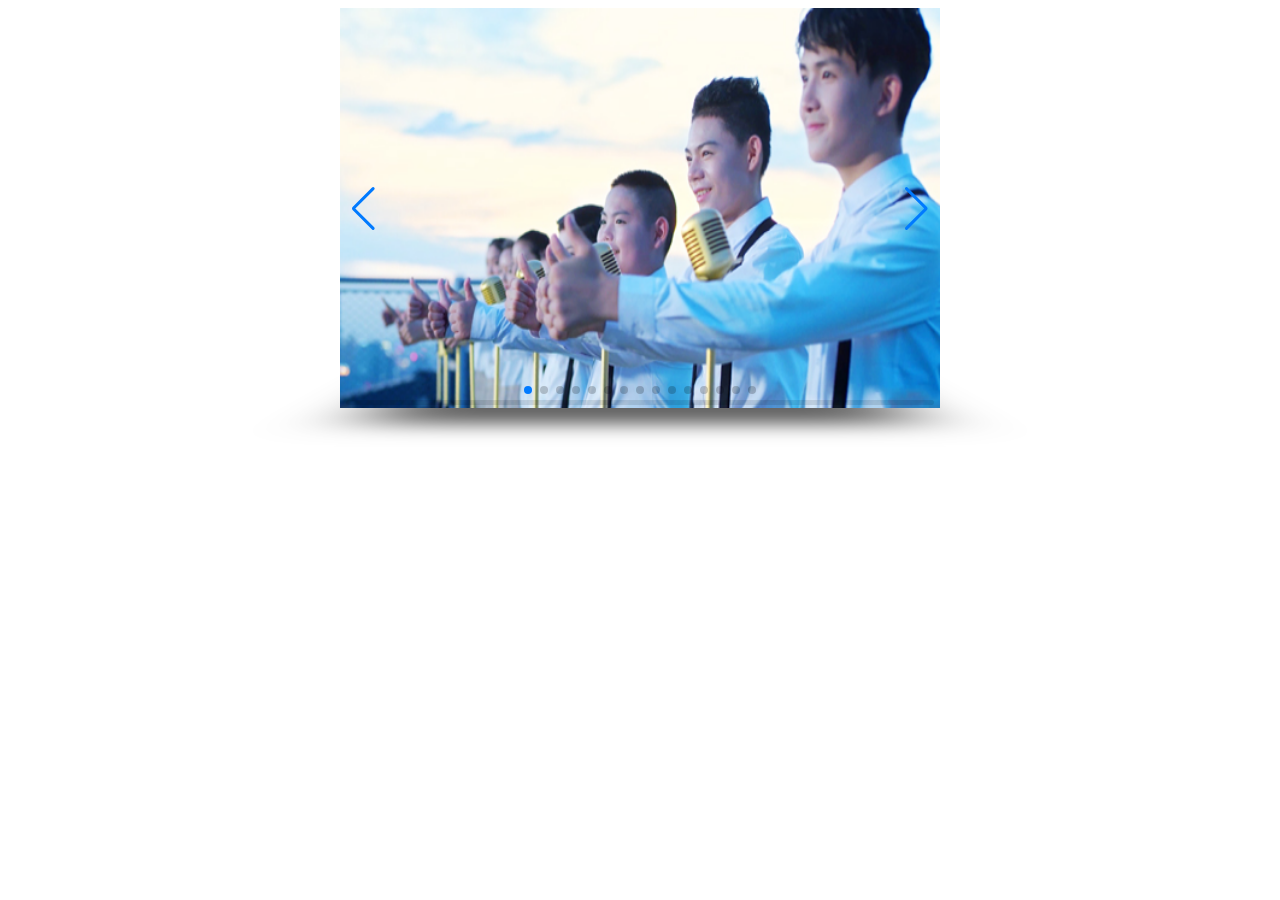
<file: plug/lunbotu/lunbotu.html>
<!DOCTYPE html>
<html lang="en">

<head>
    <meta charset="UTF-8">
    <meta name="viewport" content="width=device-width, initial-scale=1.0">
    <meta http-equiv="X-UA-Compatible" content="ie=edge">
    <title>swiper的使用</title>

    <link rel="stylesheet" href="./css/swiper.css">
    <style>
        /* 设置大小，根绝需要决定大小 */
        .swiper-container {
            width: 600px;
            height: 400px;
        }

        /* 分页器样式 */
        .pagination {
            position: absolute;
            z-index: 20;
            bottom: 10px;
            width: 100%;
            text-align: center;
        }

        .swiper-pagination-switch {
            display: inline-block;
            width: 8px;
            height: 8px;
            border-radius: 8px;
            background: #555;
            margin: 0 5px;
            opacity: 0.8;
            border: 1px solid #fff;
            cursor: pointer;
        }

        .swiper-active-switch {
            background: #fff;
        }

        img {
            width: 100%;
            height: 100%;
            display: block;
        }
    </style>
</head>

<body>

    <div class="swiper-container">
        <div class="swiper-wrapper">
            <!-- <div class="swiper-slide">
                <img src="./images/1.jpg" alt="">
            </div>
            <div class="swiper-slide">
                <img src="2-2.jpeg" alt="">
            </div>
            <div class="swiper-slide">
                <img src="2-3.jpeg" alt="">
            </div>
            <div class="swiper-slide">
                <img src="2-4.jpeg" alt="">
            </div> -->
        </div>
        <!-- 如果需要分页器 -->
        <div class="swiper-pagination"></div>

        <!-- 如果需要导航按钮 -->
        <div class="swiper-button-prev"></div>
        <div class="swiper-button-next"></div>

        <!-- 如果需要滚动条 -->
        <div class="swiper-scrollbar"></div>
    </div>
    <script src="./js/swiper.js"></script>
    <script src="./js/my_date.js"></script>
    <script>

        var aaa = document.querySelector(".swiper-wrapper")

        var content_list = ""
        for (var i = 0; i < date.length; i++) {
            content_list += `<div class="swiper-slide">
                <img src=`+ date[i].img + ` alt="">
            </div>`
        }


        aaa.innerHTML = content_list


        var mySwiper = new Swiper('.swiper-container', {
            // direction: 'vertical', // 垂直切换选项
            loop: true, // 循环模式选项
            effect: `cube`,
            keyboard: true,
            autoplay: true,

            // 如果需要分页器
            pagination: {
                el: '.swiper-pagination',
            },

            // 如果需要前进后退按钮
            navigation: {
                nextEl: '.swiper-button-next',
                prevEl: '.swiper-button-prev',
            },

            // 如果需要滚动条
            scrollbar: {
                // el: '.swiper-scrollbar',
            },


        })


    </script>
</body>

</html>
</file>
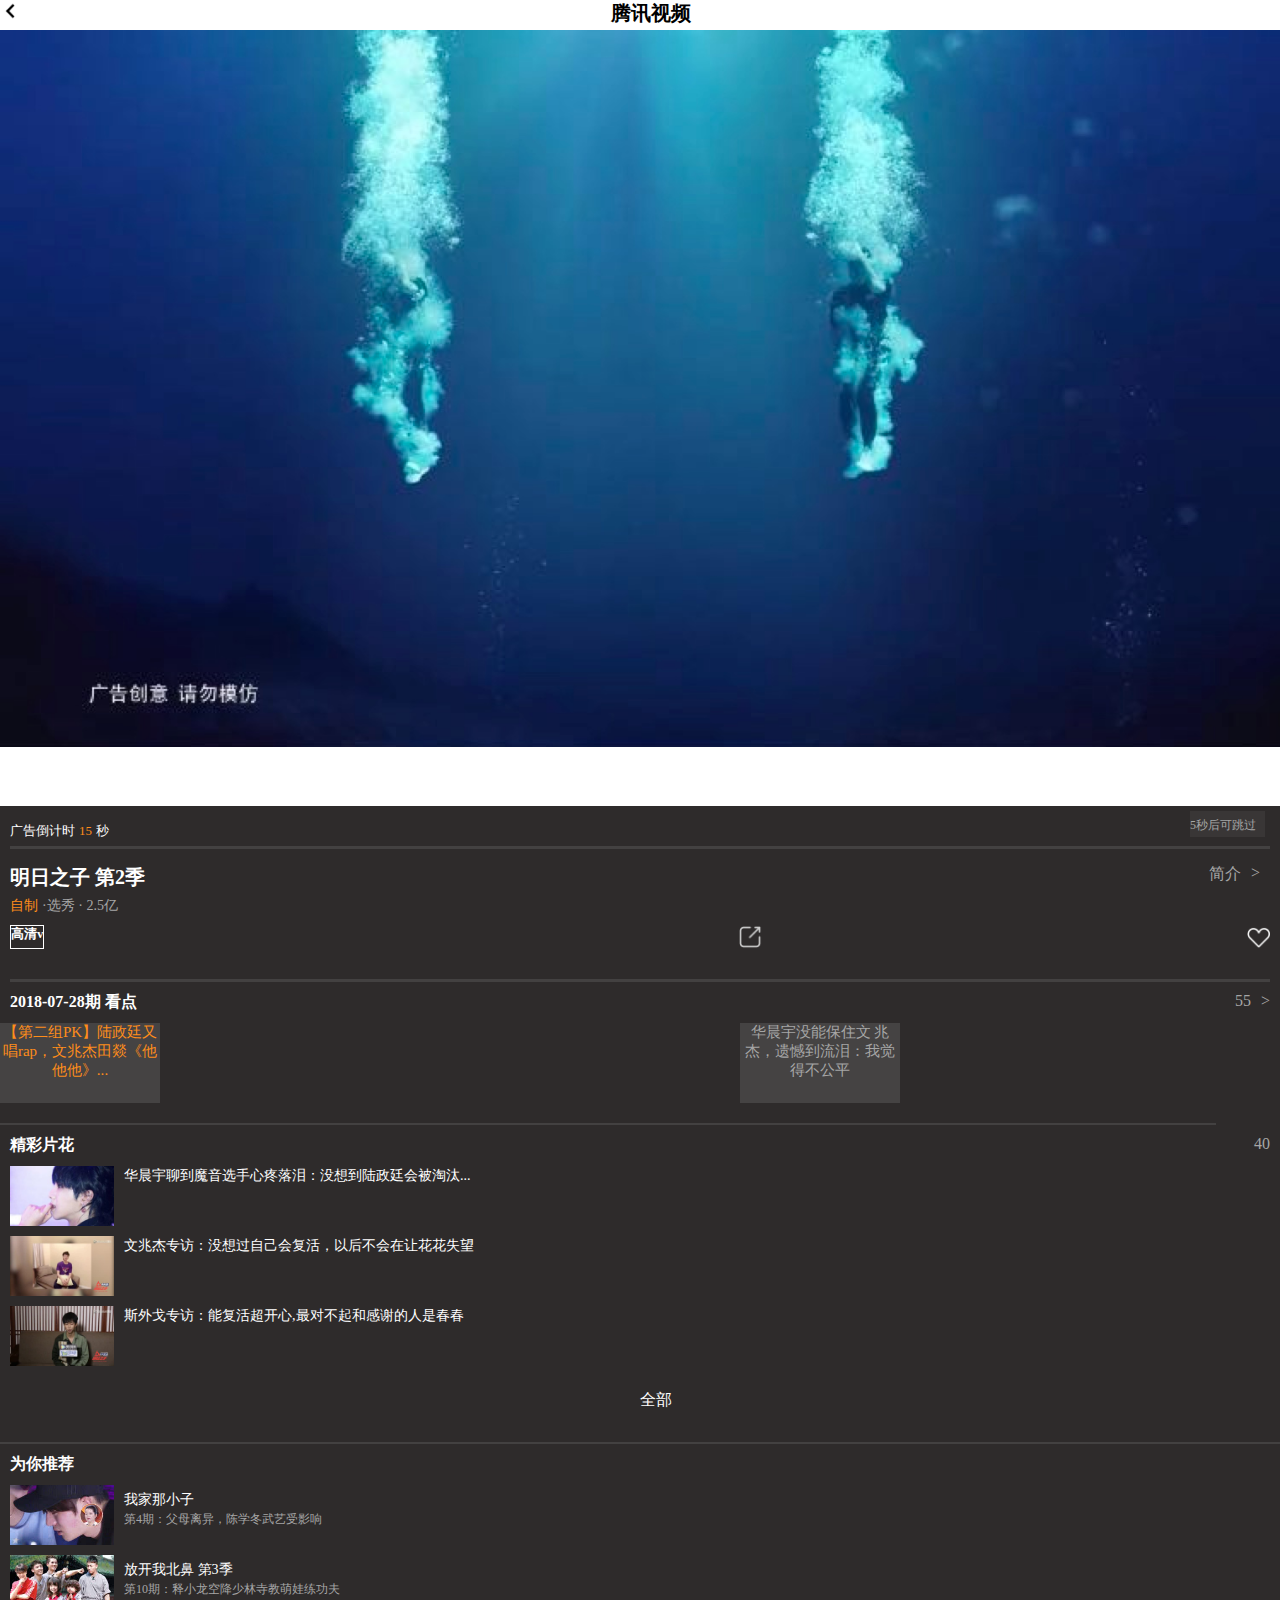
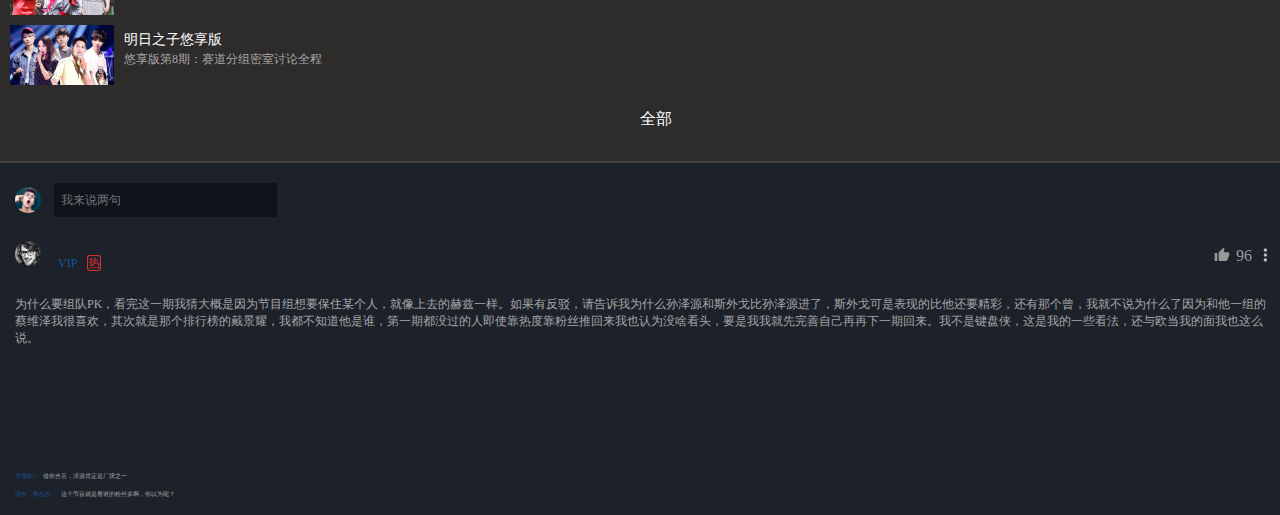
<file: tenxunshipin/html/videos.html>
<!DOCTYPE html>
<html lang="en">

<head>
    <meta charset="UTF-8">
    <meta name="viewport" content="width=device-width, initial-scale=1.0">
    <meta http-equiv="X-UA-Compatible" content="ie=edge">
    <title>视频详情</title>
    <style>
        * {
            margin: 0;
            padding: 0;
        }

        .xiangqing {
            width: 100vw;
            overflow: hidden;
        }

        .xiangqing_top {
            position: fixed;
            z-index: 9999;
            top: 0;
            width: 100%;
        }

        .xiangqing_content {
            width: 100%;
        }

        .top_tiaozhuan {
            top: 0;
            text-align: center;
            background-color: white;
        }

        .top_tiaozhuan>img {
            float: left;
            width: 22px;
            height: 22px;
            background-size: cover;
        }

        .top_tiaozhuan>span {
            display: inline-block;
            height: 30px;
            font-size: 20px;
            font-weight: 900;
        }

        .xiangqing_center {
            margin-top: 63%;
            width: 100%;
            background-color: rgb(46, 43, 43);
        }

        .xiangqing_top>img {
            width: 100%;
            height: 30%;
            background-size: cover;
        }

        .miao {
            color: rgba(255, 255, 255, 1);
            font-size: 0.81rem;
        }

        .shiwu {
            color: rgba(255, 141, 26, 1);
            font-size: 0.81rem;
        }

        .center_one {
            position: relative;
            /* margin-top: -5px; */
            /* height: 40px; */
            vertical-align: middle;
            margin-left: 10px;
            margin-right: 10px;
            margin-bottom: 15px;
            border-bottom: 3px solid rgba(153, 153, 153, 0.2);
            line-height: 180%;
            padding-top: 10px;
        }
        .center_one>span{
            vertical-align: middle;
        }
        .tiaoguo {
            position: absolute;
            width: 75px;
            height: 24px;
            color: rgba(166, 166, 166, 1);
            background-color: rgba(153, 153, 153, 0.1);
            font-size: 0.75rem;
            right: 5px;
            top: 5px;
            padding-bottom: 2px;
        }

        .center_two {
            margin-left: 10px;
            margin-right: 10px;
            padding-bottom: 30px;
            border-bottom: 3px solid rgba(153, 153, 153, 0.2);
            margin-top: 10px;
        }

        .center_two_one {
            margin-top: 4px;
            margin-bottom: 5px;
        }

        .dierji {
            font-weight: bold;
            margin-top: 2px;
            font-size: 1.25rem;
            color: rgba(255, 255, 255, 1);
        }

        .jianjie {
            margin-right: 10px;
            font-size: 1rem;
            float: right;
            color: rgba(166, 166, 166, 1);
        }

        .zizhi {
            color: rgba(255, 141, 26, 1);
            font-size: 0.88rem;
        }

        .xuanxiu {
            color: rgba(166, 166, 166, 1);
            font-size: 0.88rem;
        }

        .gaoqing {
            font-weight: bold;
            color: rgba(255, 255, 255, 1);
            border: 1.5px solid white;
        }

        .center_two_san {
            margin-top: 10px;
            font-size: 0.8rem;
            display: flex;
            justify-content: space-between;
        }

        .center_two_san>img {
            width: 24px;
            height: 24px;
            display: inline-block;
        }

        .center_san {
            margin-top: 10px;
            margin-left: 10px;
            margin-bottom: 10px;

        }

        .center_san_one_zi {
            color: rgba(255, 255, 255, 1);
            font-size: 1rem;
            font-weight: bold;
        }

        .center_san_one_zizi {
            font-size: 1rem;
            color: rgba(166, 166, 166, 1);
            float: right;
            margin-right: 10px
        }

        .center_san_lunbo {
            padding-bottom: 20px;
            border-bottom: 2px solid rgba(153, 153, 153, 0.2);
            width: 95%;
            overflow: scroll;
        }

        .center_san_lunbo>ul {
            width: 500%;
            display: flex;
            justify-content: space-between;
        }

        .center_san_lunbo>ul>li {
            width: 160px;
            height: 80px;
            font-size: 0.94rem;
            /* margin-left: 10px; */
            /* float: left; */

            text-align: center;
            color: rgba(166, 166, 166, 1);
            background-color: rgba(166, 166, 166, 0.2);
            list-style-type: none;
        }

        .shipin_top {
            margin-top: 10px;
            margin-left: 10px;
            margin-bottom: 10px;
        }

        .shipin_text_one {
            font-size: 1rem;
            color: rgba(255, 255, 255, 1);
            font-weight: bold;
        }

        .shipin_text_two {
            float: right;
            margin-right: 10px;
            font-size: 1rem;
            color: rgba(166, 166, 166, 1);
        }

        .shipin_img {
            display: flex;
            margin-top: 10px;
            margin-left: 10px;
            margin-bottom: 10px;
        }

        .shipin_img>img {
            width: 104px;
            height: 60px;
            border-bottom: 20%;
            background-size: cover;
            vertical-align: middle;
        }

        .shipin_img>span {
            display: inline-block;
            margin-left: 10px;
            color: rgba(255, 255, 255, 1);
            font-size: 0.88rem;
        }

        .shipin_img_span {
            margin-left: 10px;
        }

        .shipin_img_span_dazi {
            color: rgba(255, 255, 255, 1);
            display: inline-block;
            padding-top: 5px;
            font-size: 0.88rem;
        }

        .shipin_bottom {
            height: 7.34vh;
            text-align: center;
            position: relative;
            border-bottom: 2px solid rgba(153, 153, 153, 0.2);
        }

        .shipin_bottom>span {
            position: absolute;
            top: 1.49vh;
            font-size: 1rem;
            color: rgba(255, 255, 255, 1);
        }

        .shipin_img_span_xiaozi {
            font-size: 0.75rem;
            color: rgba(166, 166, 166, 1);
        }

        .xiangqing_bottom {
            background-color: rgba(29, 33, 42, 1);
            padding-bottom: 15px;
        }

        .xiangqing_bottom {
            position: relative;
        }

        .xiangqing_touxiang {
            width: 26px;
            height: 26px;
            border-radius: 50%;
            margin-top: 24px;
            margin-left: 15px;
            margin-right: 13px;
        }

        .xiangqing_bottom_one>input {
            position: absolute;
            top: 20px;
            width: 223px;
            height: 34px;
            border: 0px solid red;
            background-color: rgba(16, 19, 28, 1);
            color: rgba(166, 166, 166, 1);
            font-size: 0.75rem;
        }

        .xiangqing_tubiao {
            margin-top: 30px;
            margin-right: 6px;
            float: right;
            width: 16px;
            height: 16px;
            color: rgba(153, 153, 153, 1);
        }

        .VP {
            color: rgba(24, 84, 150, 1);
            font-size: 0.75rem;
        }

        .re {
            color: rgba(212, 48, 48, 1);
            font-size: 0.75rem;
            border: 1px solid rgba(212, 48, 48, 1);
            border-radius: 20%;
            margin-left: 6px;
        }

        .xiangqing_bottom_san {
            margin-top: 24px;
            margin-left: 15px;
            margin-right: 13px;
            margin-bottom: 6px;
            height: 144px;
            color: rgba(166, 166, 166, 1);
            font-size: 0.75rem;
        }

        .xiangqing_bottom_si {
            margin-top: 24px;
            margin-left: 15px;
        }

        .xiangqing_bottom_wu {
            margin-left: 15px;
        }

        .lanse {
            color: rgba(24, 84, 150, 1);
            font-size: 0.35rem;
        }

        .huibai {
            color: rgba(166, 166, 166, 1);
            font-size: 0.35rem;
        }

        .uuu {
            margin-left: 210px;
        }
    </style>
</head>

<body>
    <div class="app">
        <div class="app_all">
            <div class="xiangqing">
                <div class="xiangqing_top">
                    <div class="top_tiaozhuan">
                        <img class="xiangqing_tiaozhuan" src="../images/xiangzuo.png" alt="">
                        <span>腾讯视频</span>
                    </div>
                    <img src="../images/xiangqinglunbo.jpg" alt="">
                </div>

                <div class="xiangqing_center">
                    <div class="center_one">
                        <span class="miao">广告倒计时</span>
                        <span class="shiwu">15</span>
                        <span class="miao">秒</span>
                        <span class="tiaoguo">5秒后可跳过</span>
                    </div>
                    <div class="center_two">
                        <div class="center_two_one">
                            <span class="dierji">明日之子 第2季</span>
                            <span class="jianjie">></span>
                            <span class="jianjie">简介</span>

                        </div>
                        <div class="center_two_two">
                            <span class="zizhi">自制</span>
                            <span class="xuanxiu">·选秀 · 2.5亿</span>
                        </div>
                        <div class="center_two_san">
                            <span class="gaoqing">高清v</span>
                            <img class="uuu" src="../images/fengxiang.png" alt="">
                            <img src="../images/ainio.png" alt="">
                        </div>
                    </div>
                    <div class="center_san">
                        <div class="center_san_one">
                            <span class="center_san_one_zi">2018-07-28期 看点</span>
                            <span class="center_san_one_zizi">></span>
                            <span class="center_san_one_zizi">55</span>
                        </div>
                    </div>
                    <div class="center_san_lunbo">
                        <ul class="lunbo_ul">
                            <li style='color: rgba(255, 141, 26, 1)' ; class="bianse">【第二组PK】陆政廷又唱rap，文兆杰田燚《他他他》...
                            </li>
                            <li>华晨宇没能保住文 兆杰，遗憾到流泪：我觉得不公平</li>
                            <li>华晨宇没能保住文 兆杰，遗憾到流泪：我觉得不公平</li>
                            <li>华晨宇没能保住文 兆杰，遗憾到流泪：我觉得不公平</li>
                            <li>华晨宇没能保住文 兆杰，遗憾到流泪：我觉得不公平</li>
                            <li>华晨宇没能保住文 兆杰，遗憾到流泪：我觉得不公平</li>
                            <li>华晨宇没能保住文 兆杰，遗憾到流泪：我觉得不公平</li>
                            <li>华晨宇没能保住文 兆杰，遗憾到流泪：我觉得不公平</li>
                            <li>华晨宇没能保住文 兆杰，遗憾到流泪：我觉得不公平</li>
                        </ul>
                    </div>
                    <div class="center_si">
                        <div class="shipin_top">
                            <span class="shipin_text_one">精彩片花 </span>
                            <span class="shipin_text_two">40</span>
                        </div>
                        <div class="shipin_img">
                            <img src="../images/xiangqing1.jpeg" alt="">
                            <span>华晨宇聊到魔音选手心疼落泪：没想到陆政廷会被淘汰...</span>
                        </div>
                        <div class="shipin_img">
                            <img src="../images/xiangqing2.jpeg" alt="">
                            <span>文兆杰专访：没想过自己会复活，以后不会在让花花失望</span>
                        </div>
                        <div class="shipin_img">
                            <img src="../images/xiangqing3.jpeg" alt="">
                            <span>斯外戈专访：能复活超开心,最对不起和感谢的人是春春</span>
                        </div>
                        <div class="shipin_bottom">
                            <span>全部</span>
                        </div>
                    </div>

                    <div class="center_si">
                        <div class="shipin_top">
                            <span class="shipin_text_one">为你推荐 </span>
                        </div>
                        <div class="shipin_img">
                            <img src="../images/xiangqing4.jpeg" alt="">
                            <div class="shipin_img_span">
                                <span class="shipin_img_span_dazi">我家那小子</span></br>
                                <span class="shipin_img_span_xiaozi">第4期：父母离异，陈学冬武艺受影响</span>
                            </div>
                        </div>
                        <div class="shipin_img">
                            <img src="../images/xiangqing5.jpeg" alt="">
                            <div class="shipin_img_span">
                                <span class="shipin_img_span_dazi">放开我北鼻 第3季</span></br>
                                <span class="shipin_img_span_xiaozi">第10期：释小龙空降少林寺教萌娃练功夫</span>
                            </div>
                        </div>
                        <div class="shipin_img">
                            <img src="../images/xiangqing6.jpeg" alt="">
                            <div class="shipin_img_span">
                                <span class="shipin_img_span_dazi">明日之子悠享版</span></br>
                                <span class="shipin_img_span_xiaozi">悠享版第8期：赛道分组密室讨论全程</span>
                            </div>
                        </div>
                        <div class="shipin_bottom">
                            <span>全部</span>
                        </div>
                    </div>
                </div>
                <div class="xiangqing_bottom">
                    <div class="xiangqing_bottom_one">
                        <img class="xiangqing_touxiang" src="../images/xiangqingtouxiang1.jpg" alt="">
                        <input type="text" placeholder="  我来说两句">
                    </div>
                    <div class="xiangqing_bottom_two">
                        <img class="xiangqing_touxiang" src="../images/xiangqingtouxiang2.png" alt="">
                        <span class="VP">VIP</span>
                        <span class="re">热</span>
                        <img class="xiangqing_tubiao" src="../images/dda.png" alt="">
                        <span class="xiangqing_tubiao jiuliu">96</span>
                        <img class="xiangqing_tubiao" src="../images/zan.svg" alt="">
                    </div>
                    <div class="xiangqing_bottom_san">
                        <p>为什么要组队PK，看完这一期我猜大概是因为节目组想要保住某个人，就像上去的赫兹一样。如果有反驳，请告诉我为什么孙泽源和斯外戈比孙泽源进了，斯外戈可是表现的比他还要精彩，还有那个曾，我就不说为什么了因为和他一组的蔡维泽我很喜欢，其次就是那个排行榜的戴景耀，我都不知道他是谁，第一期都没过的人即使靠热度靠粉丝推回来我也认为没啥看头，要是我我就先完善自己再再下一期回来。我不是键盘侠，这是我的一些看法，还与欧当我的面我也这么说。
                        </p>
                    </div>
                    <div class="xiangqing_bottom_si">
                        <span class="lanse">华遇到：</span>
                        <span class="huibai">借你吉言，泽源肯定是厂牌之一</span>
                    </div>

                    <div class="xiangqing_bottom_wu">
                        <span class="lanse">流年、那么伤：</span>
                        <span class="huibai">这个节目就是看谁的粉丝多啊，你以为呢？</span>
                    </div>


                </div>
            </div>
        </div>
    </div>

</body>
<script src="../js/jquery-min.js"></script>
<script>

$(".xiangqing_tiaozhuan").click(function(){
        console.log("ni")
        location.href=`index.html`
    })


</script>
</html>
</file>
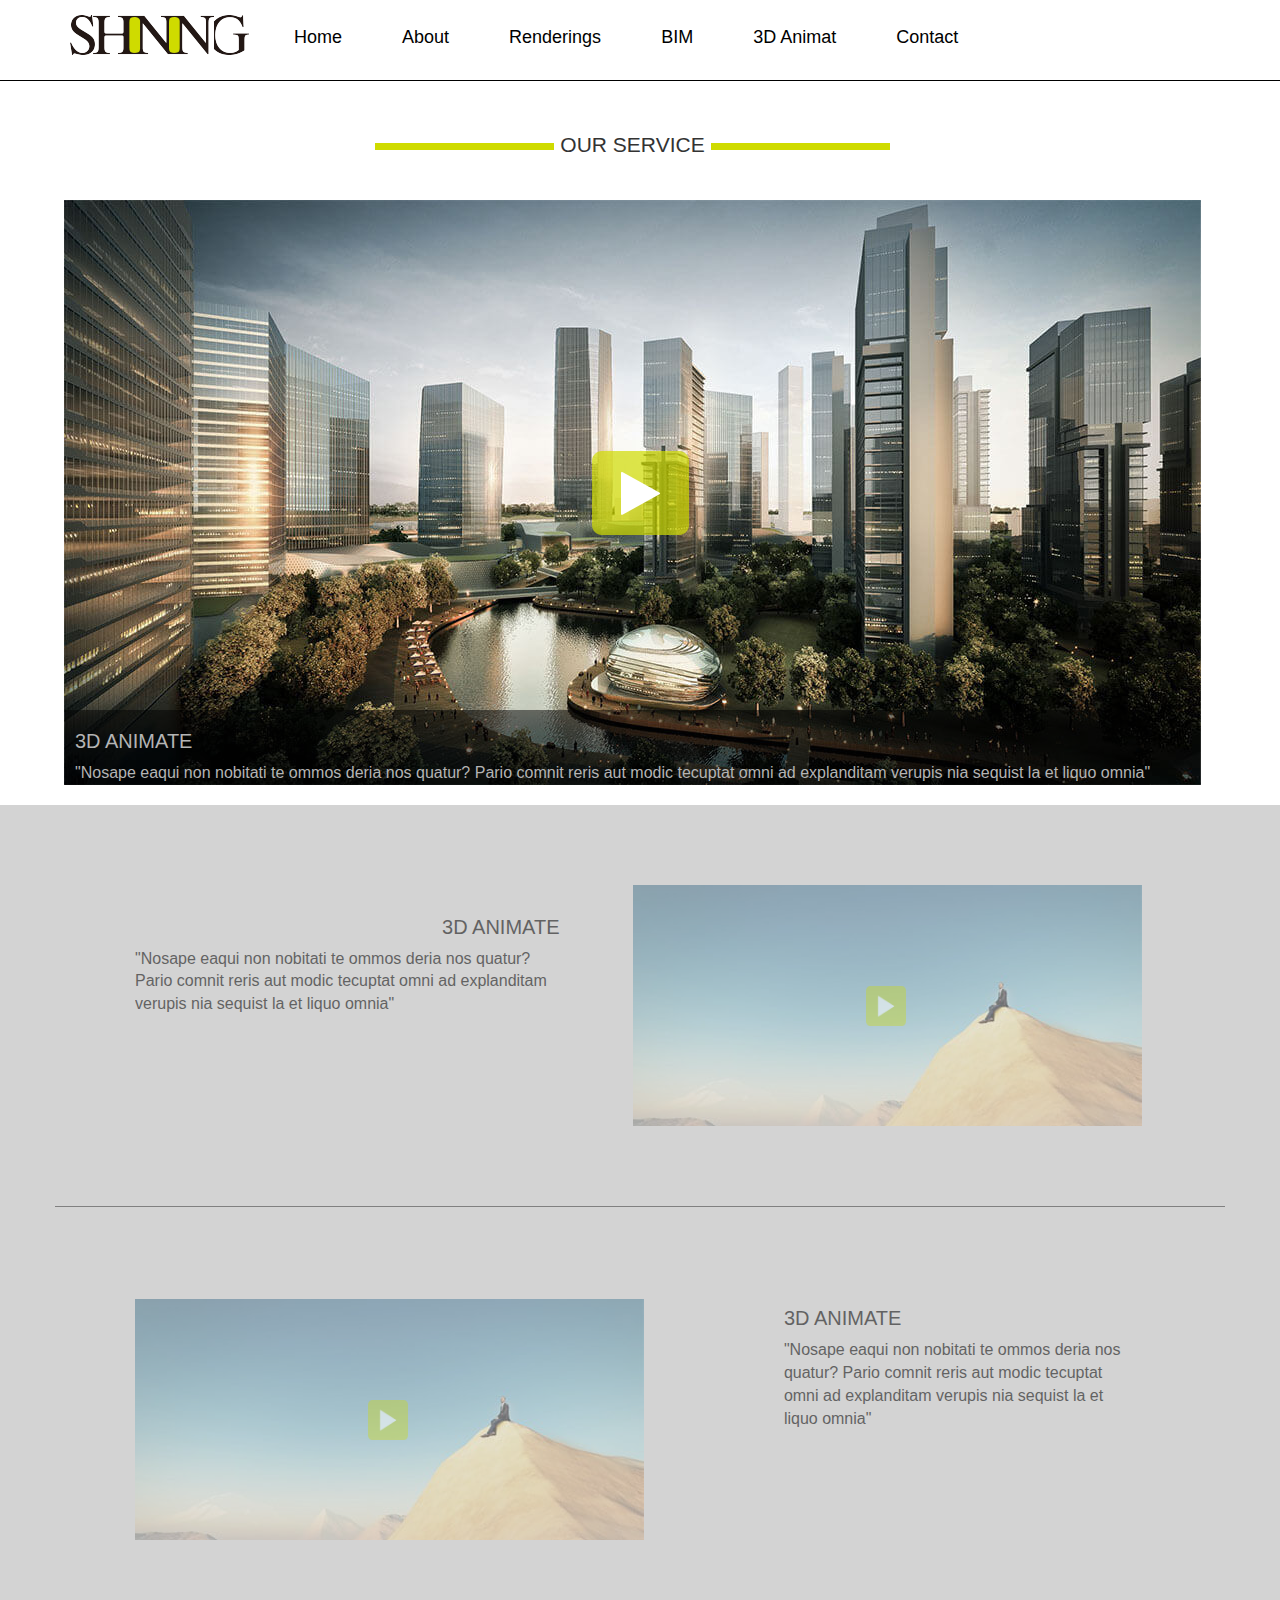
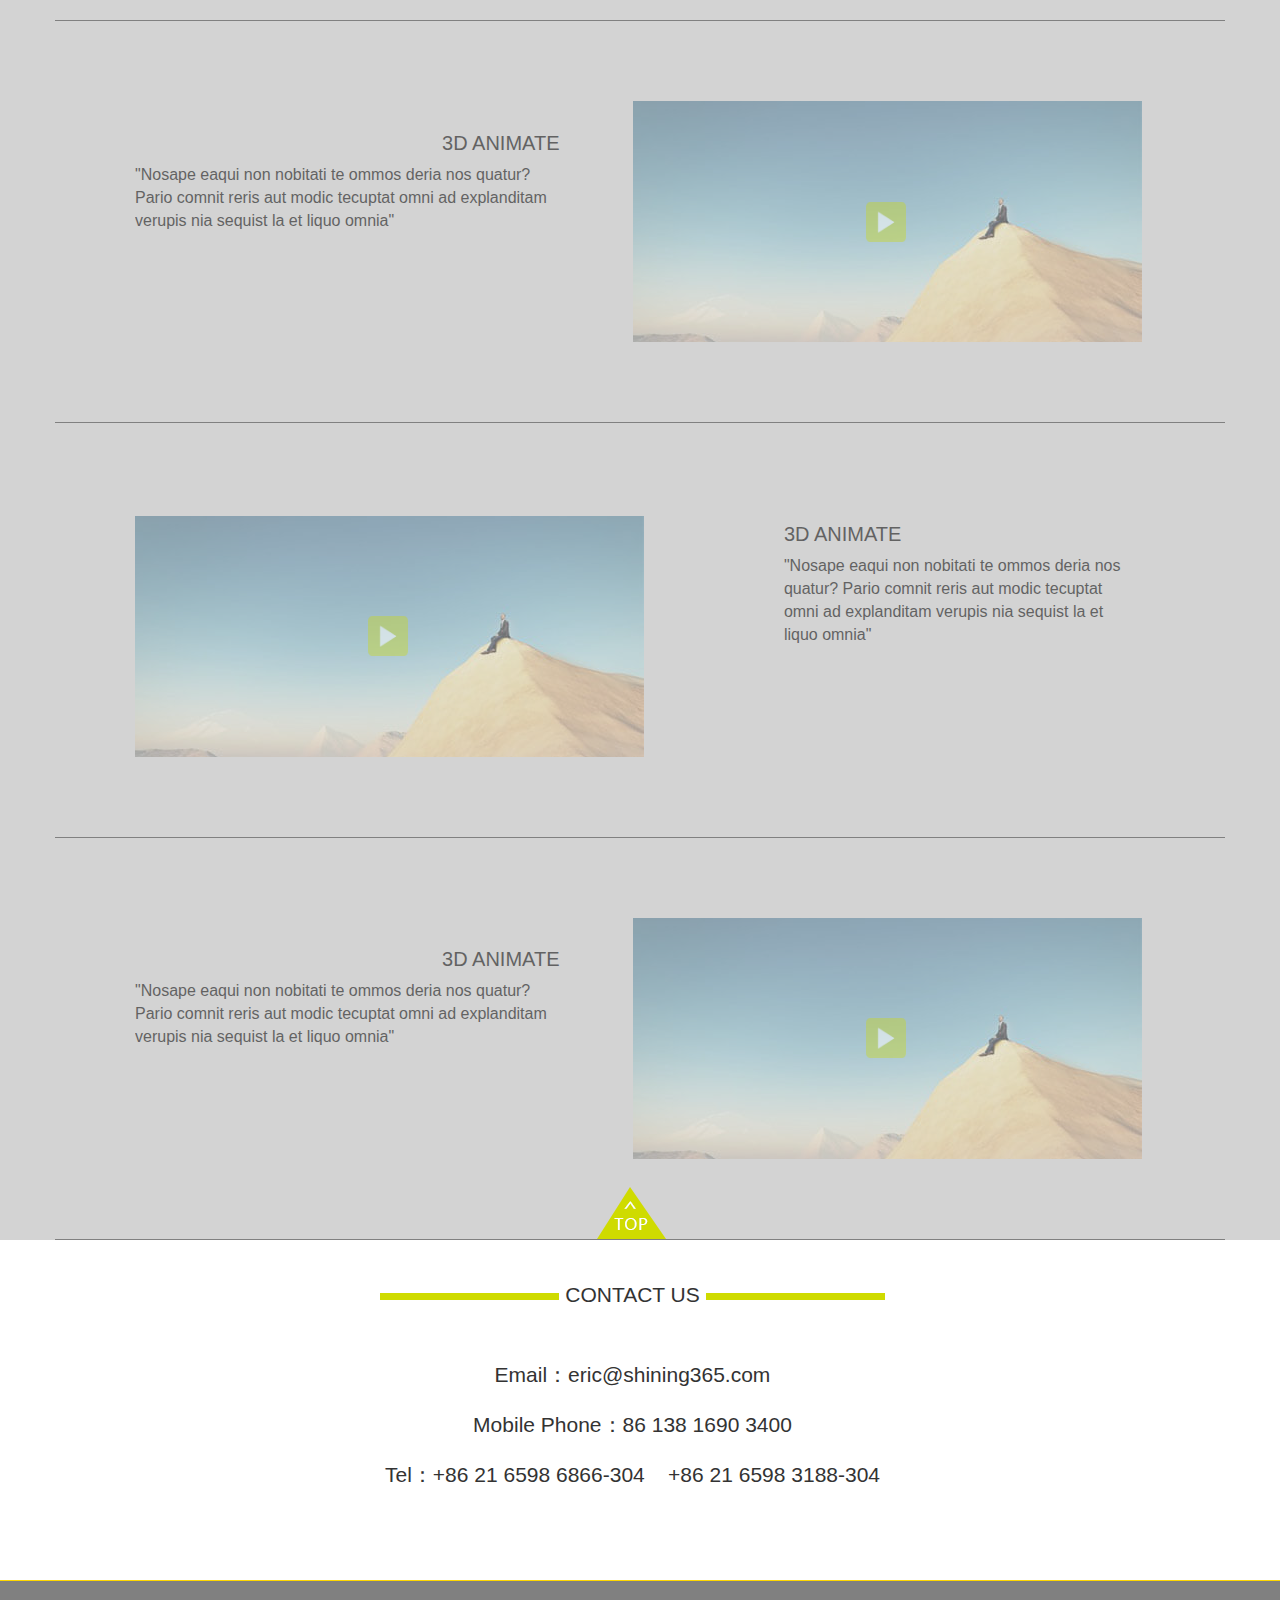
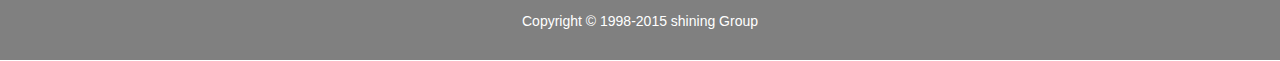
<file: xieyirensheng/html/3d animat.html>
<!DOCTYPE html>
<html lang="en">

<head>
    <meta charset="UTF-8">
    <meta name="viewport" content="width=device-width, initial-scale=1.0">
    <meta http-equiv="X-UA-Compatible" content="ie=edge">
    <title>my_3d</title>
    <link rel="stylesheet" href="../css/bootstrap.min.css">
    <link rel="stylesheet" href="../css/swiper.css">
    <link rel="stylesheet" href="../css/xieyi.css">
</head>

<body>





    <!-- 导航条 -->



    <nav class="navbar navbar-default navbar-fixed-top">
        <div class="container">
            <ul class="logo navbar-left">
                <li class="navbar-text"><a href="###"><img src="../images/shininglogo.png" alt="写意集团" /></a></li>
            </ul>
            <button class="navbar-toggle" data-toggle="collapse" data-target=".navbar-collapse">
                <span class="icon-bar"></span>
                <span class="icon-bar"></span>
                <span class="icon-bar"></span>
            </button>
            <ul class="nav navbar-collapse collapse haobuhao">
                <li class="navbar-text diandian"> <a href="../index.html">Home</a></li>
                <li class="navbar-text diandian"> <a href="about.htmL">About</a></li>
                <li class="navbar-text diandian"> <a href="renderings.html">Renderings</a></li>
                <li class="navbar-text diandian"> <a href="bim.html">BIM</a></li>
                <li class="navbar-text diandian"> <a href="3d animat.html">3D Animat</a></li>
                <li class="navbar-text diandian"> <a href="contact.html">Contact</a></li>
            </ul>
        </div>
    </nav>






    <!-- 内容 -->
    <div class="my_3d" style="margin-top: 90px;">

        <div style="margin-bottom: 20px;">

            <div class="container">
                <!-- 类似标题 -->

                <div class="container title mar">
                    <img src="../images/line_yellow.png" alt="">
                    <span>OUR SERVICE</span>
                    <img src="../images/line_yellow.png" alt="">
                </div>
            </div>
            <div class="container tu" style="margin-top: 40px;">
                <img src="../images/3D-p1.jpg" alt="" style="display: block; margin: 0 auto;">
                <div class="sdtu">
                    <h3>3D ANIMATE</h3>
                    <span>"Nosape eaqui non nobitati te ommos deria nos quatur? Pario comnit reris aut modic tecuptat
                        omni
                        ad explanditam verupis nia sequist la et liquo omnia"</span>
                </div>
                <img src="../images/play.png" alt="" class="fg">
            </div>



        </div>


        <div class="dihaojikuai">

            <div class="sd_list container">
                <div class="dl" style="width: 45%; display: inline-block;margin-right: 40px; padding-right:30px;">
                    <h3 style="  text-align: right;">3D ANIMATE</h3>
                    <span>"Nosape eaqui non nobitati te ommos deria nos quatur? Pario comnit reris aut modic tecuptat
                        omni
                        ad explanditam verupis nia sequist la et liquo omnia"</span>
                </div>
                <div class="dr" style="width: 50%; display: inline-block;">
                    <img src="../images/3D-p2.jpg" alt="">
                    <img class="dw" src="../images/play.png" alt="">
                </div>



            </div>
            <div class="sd_list container">
                <div class="dr" style="width: 50%; display: inline-block;margin-right: 40px;">
                    <img src="../images/3D-p2.jpg" alt="">
                    <img class="dw" src="../images/play.png" alt="">
                </div>
                <div class="dl" style="width: 45%; display: inline-block; padding-left:100px;">
                    <h3>3D ANIMATE</h3>
                    <span>"Nosape eaqui non nobitati te ommos deria nos quatur? Pario comnit reris aut modic tecuptat
                        omni
                        ad explanditam verupis nia sequist la et liquo omnia"</span>
                </div>




            </div>
            <div class="sd_list container">
                <div class="dl" style="width: 45%; display: inline-block;margin-right: 40px; padding-right:30px;">
                    <h3 style="  text-align: right;">3D ANIMATE</h3>
                    <span>"Nosape eaqui non nobitati te ommos deria nos quatur? Pario comnit reris aut modic tecuptat
                        omni
                        ad explanditam verupis nia sequist la et liquo omnia"</span>
                </div>
                <div class="dr" style="width: 50%; display: inline-block;">
                    <img src="../images/3D-p2.jpg" alt="">
                    <img class="dw" src="../images/play.png" alt="">
                </div>



            </div>
            <div class="sd_list container">
                <div class="dr" style="width: 50%; display: inline-block; margin-right: 40px;">
                    <img src="../images/3D-p2.jpg" alt="">
                    <img class="dw" src="../images/play.png" alt="">
                </div>



                <div class="dl" style="width: 45%; display: inline-block; padding-left:100px;">
                    <h3>3D ANIMATE</h3>
                    <span>"Nosape eaqui non nobitati te ommos deria nos quatur? Pario comnit reris aut modic tecuptat
                        omni
                        ad explanditam verupis nia sequist la et liquo omnia"</span>
                </div>




            </div>
            <div class="sd_list container">
                <div class="dl" style="width: 45%; display: inline-block; margin-right: 40px; padding-right:30px;">
                    <h3 style="  text-align: right;">3D ANIMATE</h3>
                    <span>"Nosape eaqui non nobitati te ommos deria nos quatur? Pario comnit reris aut modic tecuptat
                        omni
                        ad explanditam verupis nia sequist la et liquo omnia"</span>
                </div>
                <div class="dr" style="width: 50%; display: inline-block;">
                    <img src="../images/3D-p2.jpg" alt="">
                    <img class="dw" src="../images/play.png" alt="">
                </div>

                <div class="container h_top" style="position: absolute; bottom: 0; text-align: center; right: 1px;">
                   <a href=""><img src="../images/top.png" alt=""></a>
                </div>


            </div>
        </div>
        <div>
            <div style="height: 300px; ">
                <!-- 类似标题 -->
                <div class="container title mar">
                    <img src="../images/line_yellow.png" alt="">
                    <span>CONTACT US</span>
                    <img src="../images/line_yellow.png" alt="">
                </div>
                <ul class="container title mar" style="line-height: 50px;">
                    <li><span>Email：eric@shining365.com</span></li>
                    <li><span>Mobile Phone：86 138 1690 3400</span></li>
                    <li> <span>Tel：+86 21 6598 6866-304</span> <span class="kk">&nbsp;&nbsp;&nbsp;+86 21 6598
                            3188-304</span></li>
                </ul>

            </div>
            <div class="foot">
                <p>
                    Copyright © 1998-2015 shining Group
                </p>
            </div>
        </div>

    </div>




</body>
<script src="../js/jquery-min.js"></script>
<script src="../js/bootstrap.min.js"></script>
<script src="../js/swiper.js"></script>
<script src="../js/xieyi.js"></script>

</html>
</file>
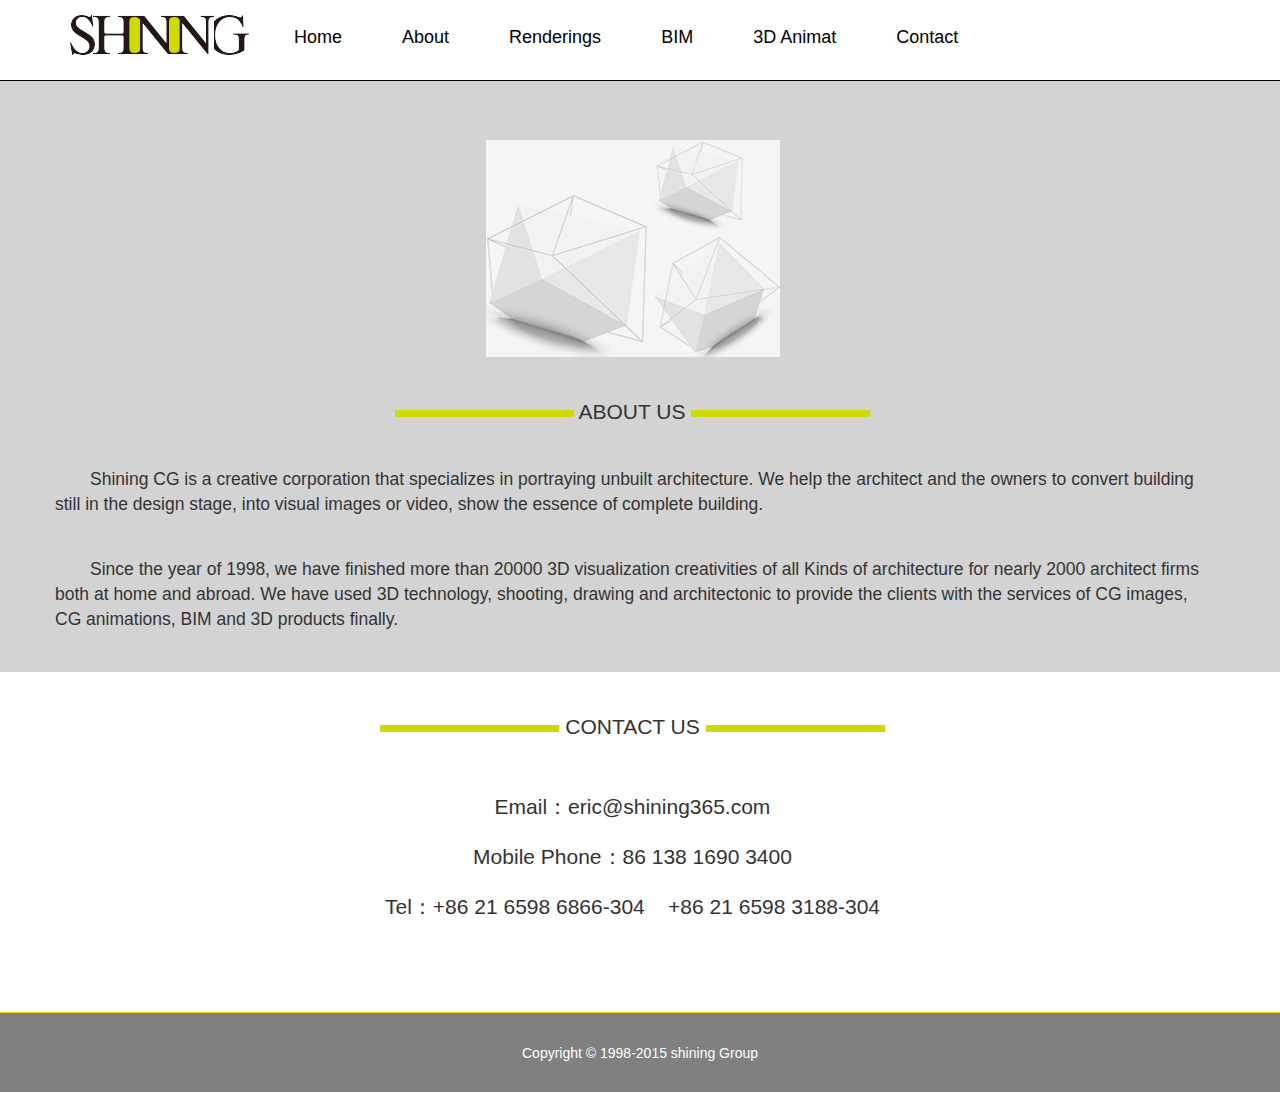
<file: xieyirensheng/html/about.htmL>
<!DOCTYPE html>
<html lang="en">

<head>
    <meta charset="UTF-8">
    <meta name="viewport" content="width=device-width, initial-scale=1.0">
    <meta http-equiv="X-UA-Compatible" content="ie=edge">
    <title>my_about</title>
    <link rel="stylesheet" href="../css/bootstrap.min.css">
    <link rel="stylesheet" href="../css/swiper.css">
    <link rel="stylesheet" href="../css/xieyi.css">
</head>

<body>

    <!-- 导航条 -->


    <nav class="navbar navbar-default navbar-fixed-top">
        <div class="container">
            <ul class="logo navbar-left">
                <li class="navbar-text"><a href="###"><img src="../images/shininglogo.png" alt="写意集团" /></a></li>
            </ul>
            <button class="navbar-toggle" data-toggle="collapse" data-target=".navbar-collapse">
                <span class="icon-bar"></span>
                <span class="icon-bar"></span>
                <span class="icon-bar"></span>
            </button>
            <ul class="nav navbar-collapse collapse haobuhao">
                <li class="navbar-text diandian"> <a href="../index.html">Home</a></li>
                <li class="navbar-text diandian"> <a href="about.htmL">About</a></li>
                <li class="navbar-text diandian"> <a href="renderings.html">Renderings</a></li>
                <li class="navbar-text diandian"> <a href="bim.html">BIM</a></li>
                <li class="navbar-text diandian"> <a href="3d animat.html">3D Animat</a></li>
                <li class="navbar-text diandian"> <a href="contact.html">Contact</a></li>
            </ul>
        </div>
    </nav>







    <!-- 第二块内容、about -->
    <div id="my_about" style="margin-top: 80px;">
        <div class="dierkuai" style="padding-bottom: 40px;">
            <div class="container" style="padding-top: 60px;">
                <img src="../images/about_logo.jpg" alt="" style="display: block; margin: 0 auto;">

                <!-- 类似标题 -->
                <div class="container title mar">
                    <img src="../images/line_yellow.png" alt="">
                    <span>ABOUT US</span>
                    <img src="../images/line_yellow.png" alt="">
                </div>
                <div class="zi container">
                    <p class="fot">Shining CG is a creative corporation that specializes in portraying unbuilt
                        architecture.
                        We
                        help the
                        architect and the owners to convert building still in the design stage, into visual images or
                        video,
                        show the essence of complete building.
                    </p>

                    <p class="fot">Since the year of 1998, we have finished more than 20000 3D visualization
                        creativities of
                        all
                        Kinds of
                        architecture for nearly 2000 architect firms both at home and abroad. We have used 3D
                        technology,
                        shooting, drawing and architectonic to provide
                        the clients with the services of CG images, CG animations, BIM and 3D products finally.
                    </p>
                </div>


            </div>

        </div>
        <div style="height: 300px; ">
            <!-- 类似标题 -->
            <div class="container title mar">
                <img src="../images/line_yellow.png" alt="">
                <span>CONTACT US</span>
                <img src="../images/line_yellow.png" alt="">
            </div>
            <ul class="container title mar" style="line-height: 50px;">
                <li><span>Email：eric@shining365.com</span></li>
                <li><span>Mobile Phone：86 138 1690 3400</span></li>
                <li> <span>Tel：+86 21 6598 6866-304</span> <span class="kk">&nbsp;&nbsp;&nbsp;+86 21 6598
                        3188-304</span></li>
            </ul>

        </div>
        <div class="foot">
            <p>
                Copyright © 1998-2015 shining Group
            </p>
        </div>
    </div>


</body>
<script src="../js/jquery-min.js"></script>
<script src="../js/bootstrap.min.js"></script>
<script src="../js/swiper.js"></script>
<script src="../js/xieyi.js"></script>

</html>
</file>
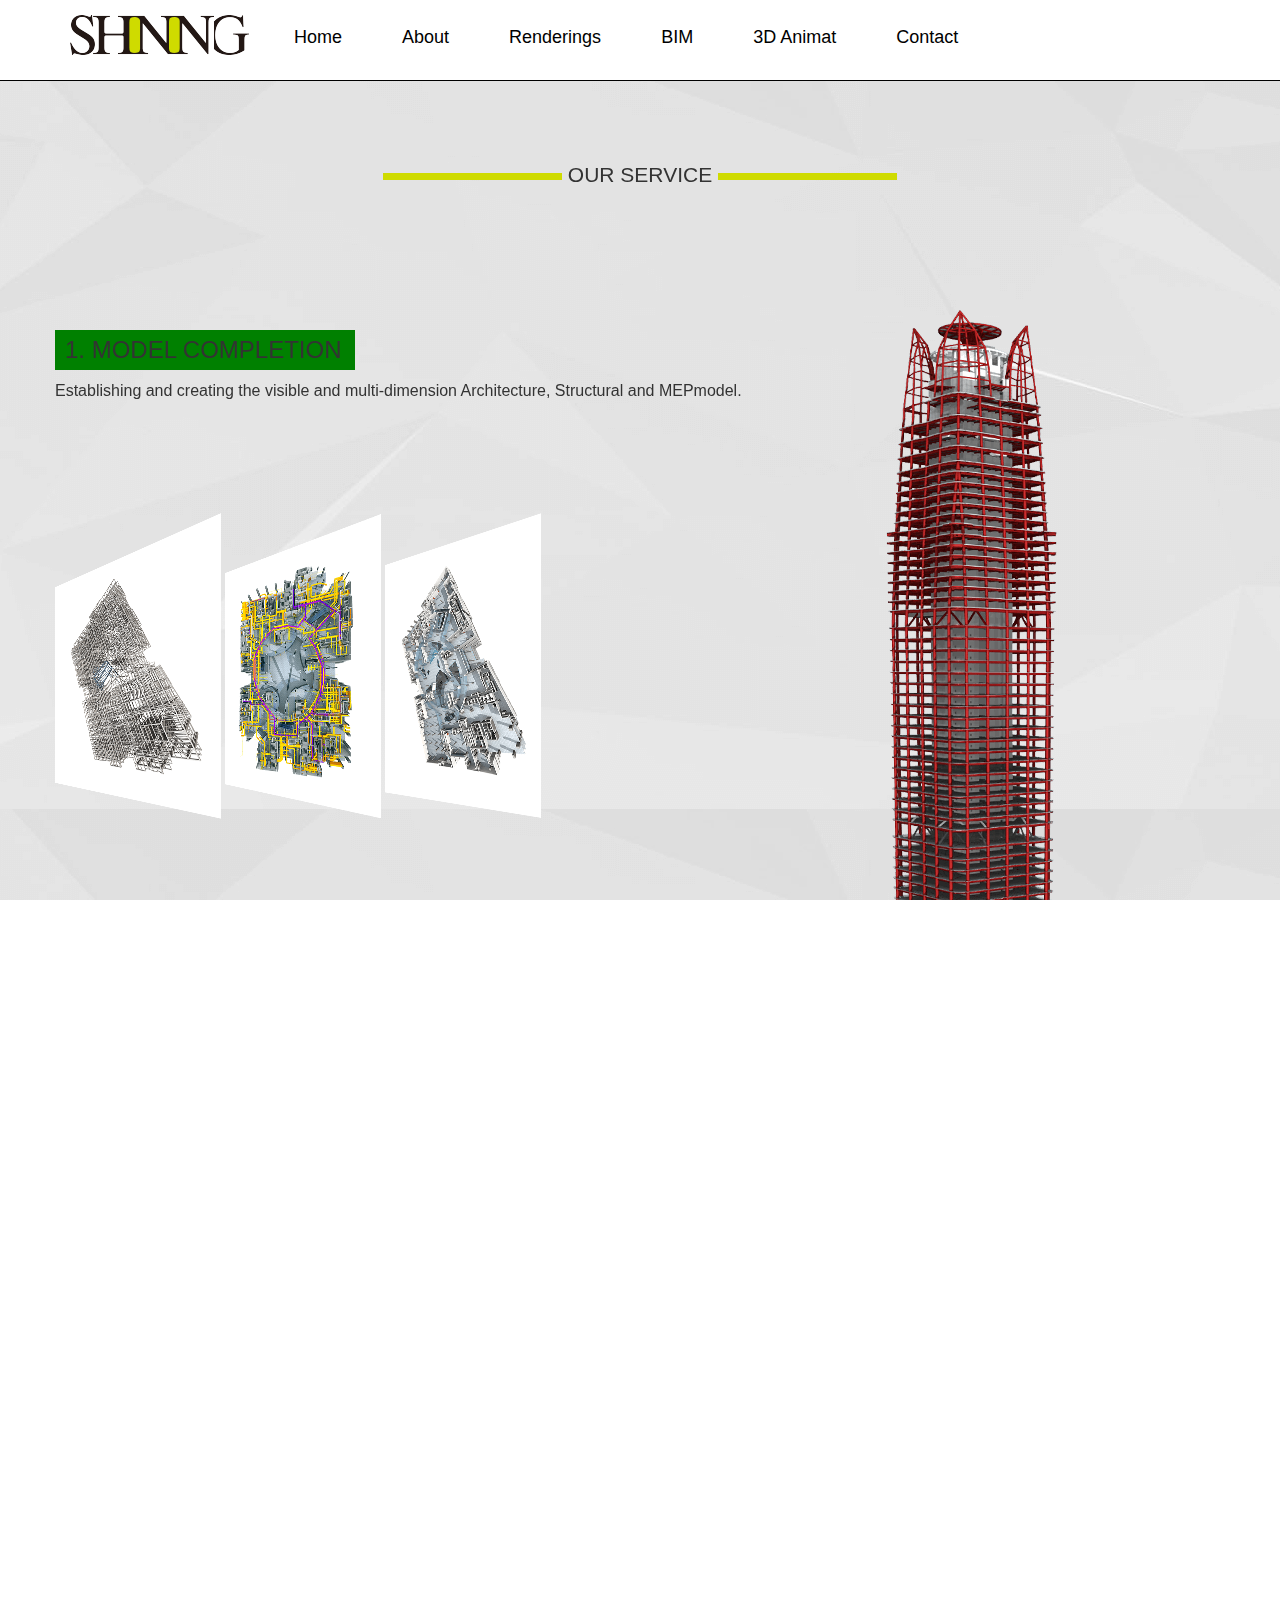
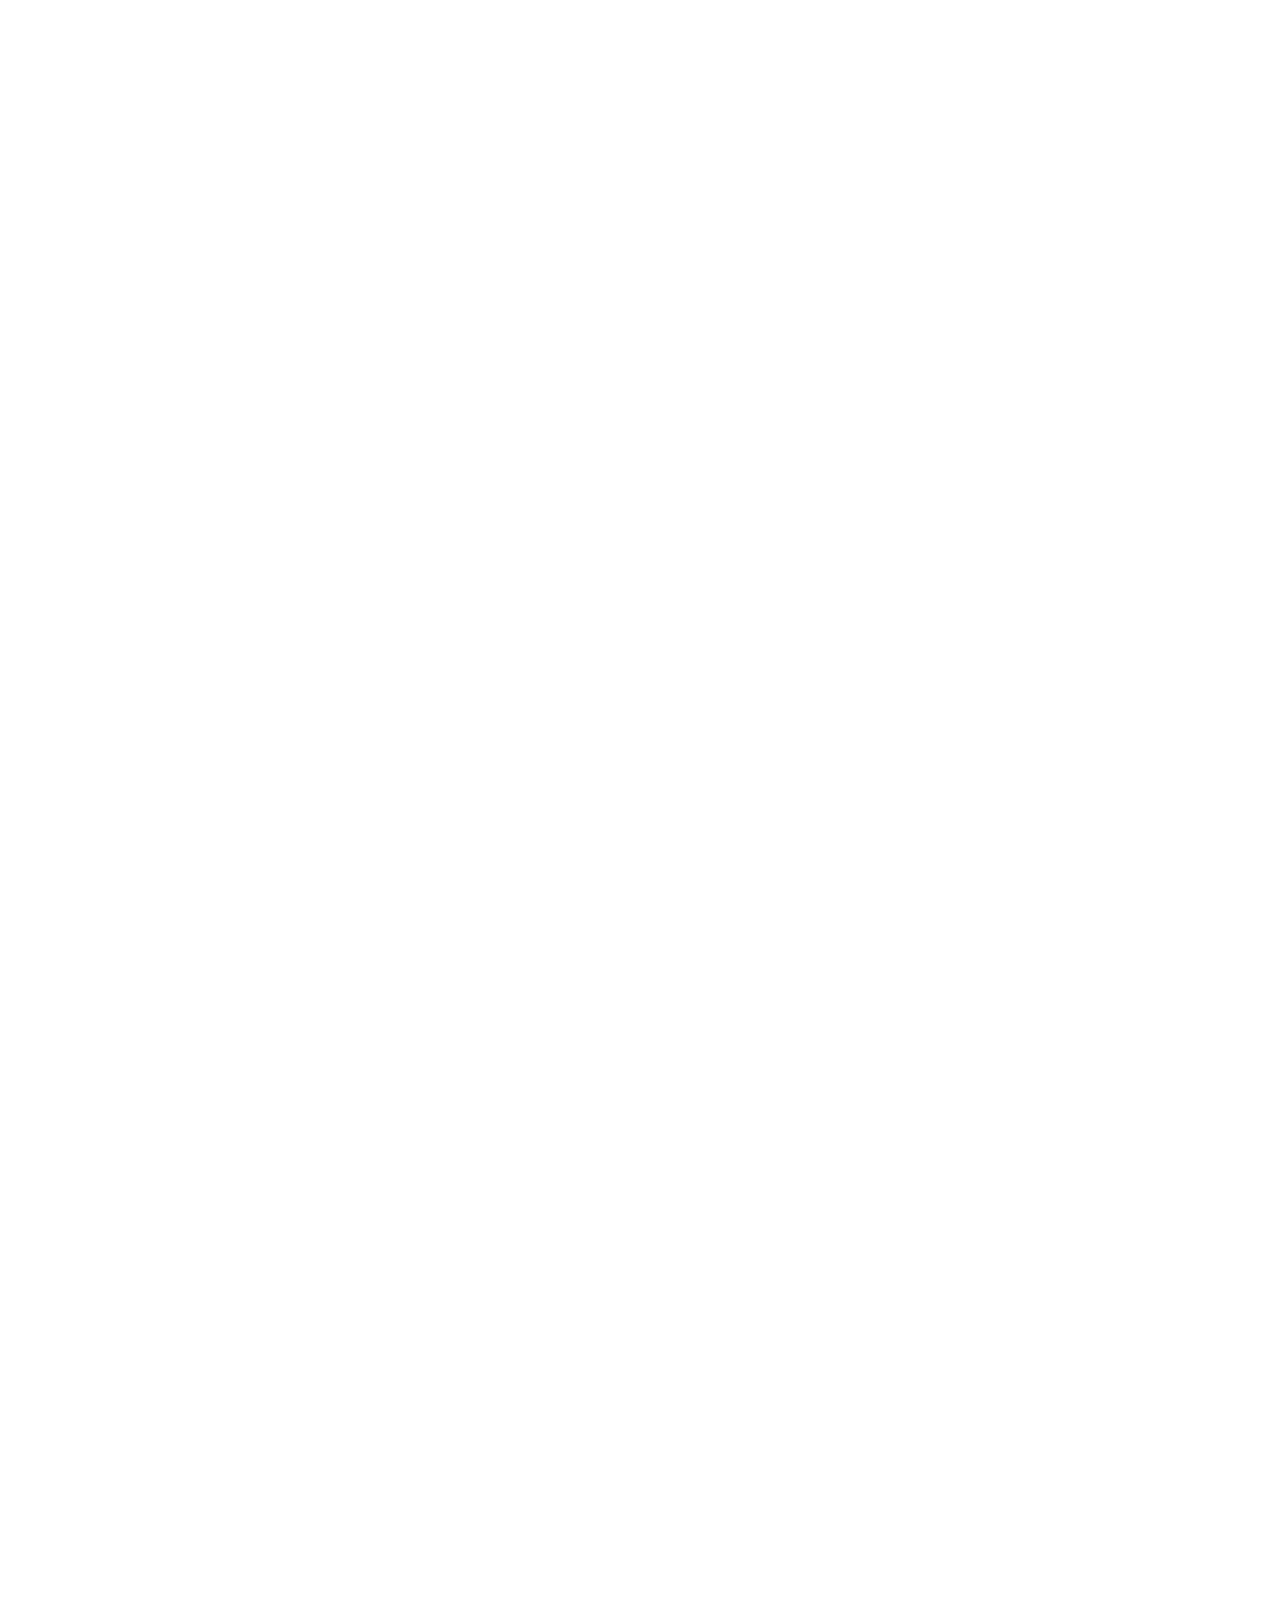
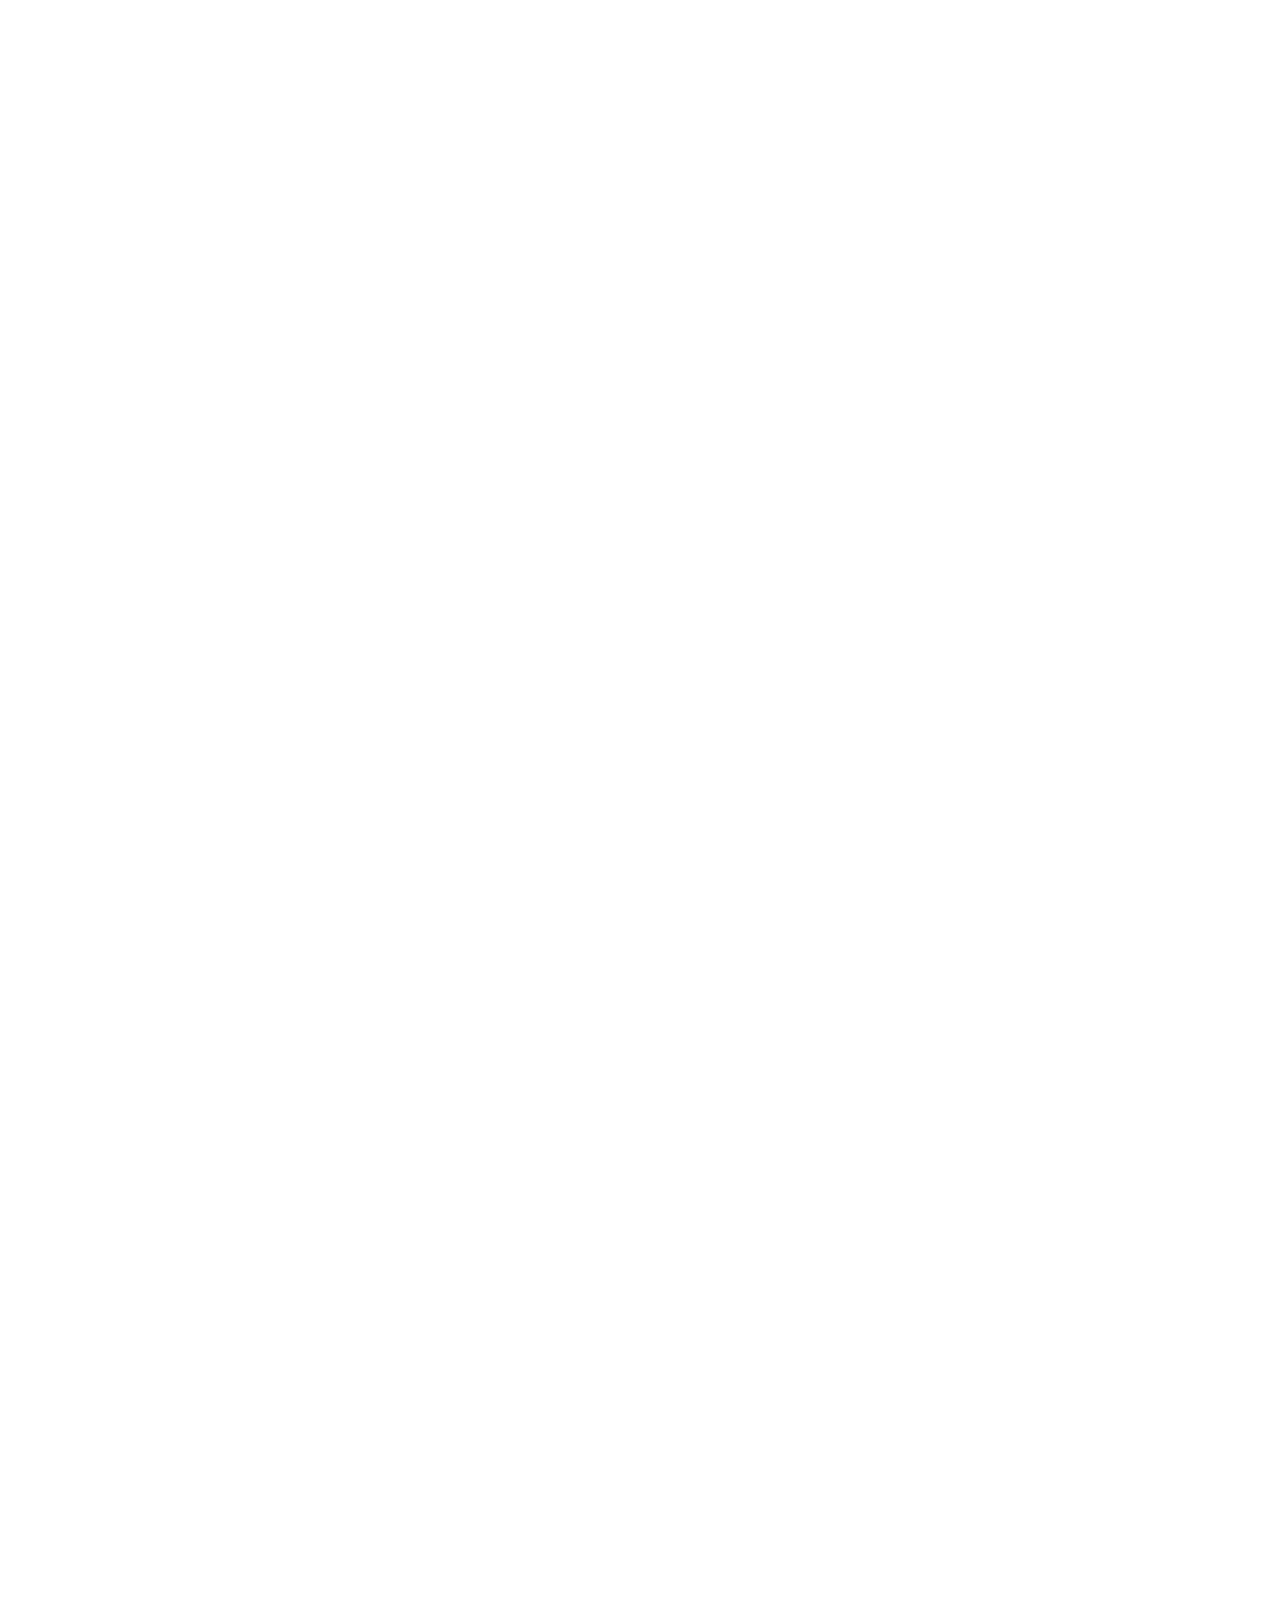
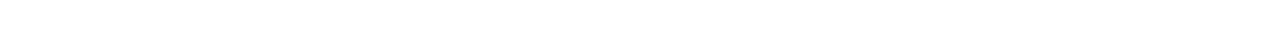
<file: xieyirensheng/html/bim.html>
<!DOCTYPE html>
<html lang="en">

<head>
  <meta charset="UTF-8">
  <meta name="viewport" content="width=device-width, initial-scale=1.0">
  <meta http-equiv="X-UA-Compatible" content="ie=edge">
  <title>my_bim</title>
  <link rel="stylesheet" href="../css/bootstrap.min.css">
  <link rel="stylesheet" href="../css/swiper.css">
  <link rel="stylesheet" href="../css/xieyi.css">
  <link rel="stylesheet" href="../css/quanping.css">
  <style>

  </style>
</head>

<body>





  <div id="dowebok">

    <nav class="navbar navbar-default navbar-fixed-top">
      <div class="container">
        <ul class="logo navbar-left">
          <li class="navbar-text"><a href="###"><img src="../images/shininglogo.png" alt="写意集团" /></a></li>
        </ul>
        <button class="navbar-toggle" data-toggle="collapse" data-target=".navbar-collapse">
          <span class="icon-bar"></span>
          <span class="icon-bar"></span>
          <span class="icon-bar"></span>
        </button>
        <ul class="nav navbar-collapse collapse haobuhao">
          <li class="navbar-text diandian"> <a href="../index.html">Home</a></li>
          <li class="navbar-text diandian"> <a href="about.htmL">About</a></li>
          <li class="navbar-text diandian"> <a href="renderings.html">Renderings</a></li>
          <li class="navbar-text diandian"> <a href="bim.html">BIM</a></li>
          <li class="navbar-text diandian"> <a href="3d animat.html">3D Animat</a></li>
          <li class="navbar-text diandian"> <a href="contact.html">Contact</a></li>
        </ul>
      </div>
    </nav>
    <div class="section section1">

      <div class="bt">
        <!-- <div class="container"> -->
        <!-- 类似标题 -->

        <div class="container title mar" style="padding: 120px 0;">
          <img src="../images/line_yellow.png" alt="">
          <span>OUR SERVICE</span>
          <img src="../images/line_yellow.png" alt="">
        </div>
        <!-- </div> -->








        <div class="container">


          <div class="bim_list1" style="display: flex; width: 100%; height: 100%;">
            <div class="zuo">
              <h3 style="padding: 10px; background-color: green; width: 300px; line-height: 20px;">1. MODEL COMPLETION
              </h3>
              <p style="padding-bottom: 100px; font-size: 16px;">Establishing and creating the visible and
                multi-dimension Architecture, Structural
                and MEPmodel.</p>

              <img src="../images/BIM-p1-1.png" alt="">
              <img src="../images/BIM-p1-2.png" alt="">
              <img src="../images/BIM-p1-3.png" alt="">
            </div>
            <div class="you"> <img src="../images/building1-half-t.png" alt=""></div>
          </div>
        </div>
      </div>
    </div>


    <div class="section section2">
      <div class="bim_list2" style=" width: 100%; height: 100%;">
        <div class="container">
          <div style="display: flex;">
            <div class="zuo" style="padding-top: 120px;">
              <h3 style="padding: 10px; background-color: green; width: 300px; line-height: 20px;">2. CLASH DETECTION
              </h3>
              <p style="padding-bottom: 100px; font-size: 16px;">Completing the clash detection among various design
                parties,engineers and even different organisations in con struction drawings.</p>

              <img src="../images/BIM-p2-1.jpg" alt="">
              <img src="../images/BIM-p2-2.jpg" alt="">
            </div>
            <div class="you" style="padding-right:70px ;"> <img src="../images/building1-half-b.png" alt=""></div>
          </div>
        </div>
      </div>







    </div>
    <div class="section section3">


      <div class="bim_list3" style=" padding: 260px 0 0;">
        <div class="container">


          <div style="display: flex;">
            <div class="zuo"> <img src="../images/building2-half-t.png" alt=""></div>

            <div class="you">
              <h3 style="margin-top: 240px; padding: 10px; background-color: green; width: 300px; line-height: 20px;">3.
                MEP INTEGRATION
              </h3>
              <p style="padding-bottom: 100px; font-size: 16px;">Profoundly completing the pipeline integration, design
                coordination and intra-organisational cooperation between Plumbing, HVAC and Electrical engineering.</p>
              <img src="../images/BIM-p3-1.jpg" alt="">
              <img src="../images/BIM-p3-2.jpg" alt="">
            </div>



          </div>
        </div>
      </div>






    </div>
    <div class="section section4">

      <div class="bim_list4" style="background-color: lightgray; padding: 250px 0 0;">
        <div class="container">


          <div style="display: flex;">
            <div class="zuo">
              <h3 style="padding: 10px; background-color: green; width: 300px; line-height: 20px;">4. CURTAIN WALL
                REMEDYING
              </h3>
              <p style="padding-bottom: 100px; font-size: 16px;">Creating the abnormity wall based on parametric design
                tools, and completing detailed curtain wall nodes visibly.</p>

              <img src="../images/BIM-p4-1.jpg" alt="">
              <img src="../images/BIM-p4-2.jpg" alt="">
            </div>

            <div class="you"> <img src="../images/building3-half-t.png" alt=""></div>


          </div>
        </div>
      </div>



    </div>
    <div class="section section5">



      <div class="bim_list5" style="background-color: lightgray; margin: 0;">
        <div class="container huitop" style="text-align: center;">


          <div style="display: flex;">

            <div class="you">
              <h3 style="margin-top: 240px; padding: 10px; background-color: green; width: 300px; line-height: 20px;">5.
                BIM CONSULTING
              </h3>
              <p style="padding-bottom: 100px; font-size: 16px;">To help you to precisely know what is BIM? How BIM use?
                When and who is suitably to implement BIM? </p>
              <img src="../images/BIM-p3-1.jpg" alt="">
              <img src="../images/BIM-p3-2.jpg" alt="">
            </div>

            <div class="zuo" style="padding-right:70px ;"> <img src="../images/building3-half-b.png" alt=""></div>


          </div>


        <a href=""><img src="../images/top.png" alt="" style="text-align: center;"></a>  


        </div>
      </div>




      <div>
        <div style="height: 300px; ">
          <!-- 类似标题 -->
          <div class="container title mar">
            <img src="../images/line_yellow.png" alt="">
            <span>CONTACT US</span>
            <img src="../images/line_yellow.png" alt="">
          </div>
          <ul class="container title mar" style="line-height: 50px;">
            <li><span>Email：eric@shining365.com</span></li>
            <li><span>Mobile Phone：86 138 1690 3400</span></li>
            <li> <span>Tel：+86 21 6598 6866-304</span> <span class="kk">&nbsp;&nbsp;&nbsp;+86 21 6598
                3188-304</span></li>
          </ul>

        </div>
        <div class="foot">
          <p>
            Copyright © 1998-2015 shining Group
          </p>
        </div>
      </div>




    </div>

  </div>



</body>
<script src="../js/jquery-min.js"></script>
<script src="../js/bootstrap.min.js"></script>
<script src="../js/swiper.js"></script>
<script src="../js/quanping.js"></script>

<script src="../js/my_date.js"></script>
<script src="../js/xieyi.js"></script>

<script>
  $(function () {
    $('#dowebok').fullpage();
  });






</script>

</html>
</file>
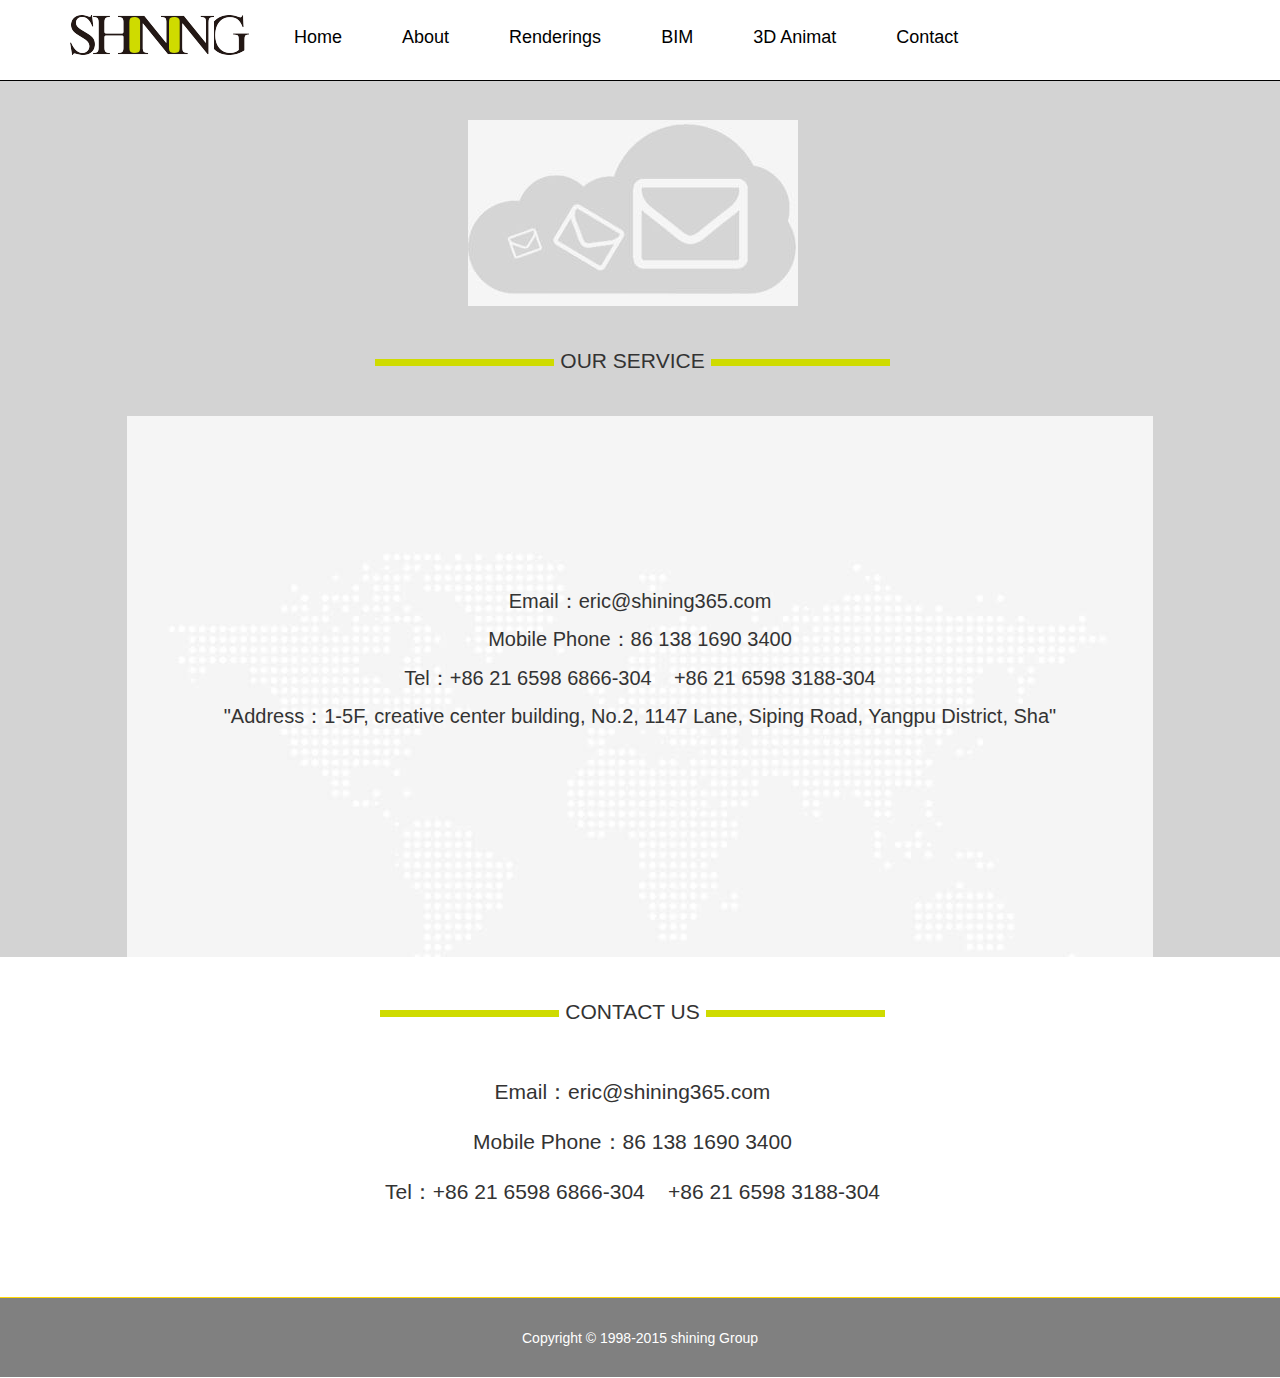
<file: xieyirensheng/html/contact.html>
<!DOCTYPE html>
<html lang="en">

<head>
    <meta charset="UTF-8">
    <meta name="viewport" content="width=device-width, initial-scale=1.0">
    <meta http-equiv="X-UA-Compatible" content="ie=edge">
    <title>my_contact</title>
    <link rel="stylesheet" href="../css/bootstrap.min.css">
    <link rel="stylesheet" href="../css/swiper.css">
    <link rel="stylesheet" href="../css/xieyi.css">
</head>

<body>
    <!-- 导航条 -->

    <nav class="navbar navbar-default navbar-fixed-top">
        <div class="container">
          <ul class="logo navbar-left">
            <li class="navbar-text"><a href="###"><img src="../images/shininglogo.png" alt="写意集团" /></a></li>
          </ul>
          <button class="navbar-toggle" data-toggle="collapse" data-target=".navbar-collapse">
            <span class="icon-bar"></span>
            <span class="icon-bar"></span>
            <span class="icon-bar"></span>
          </button>
          <ul class="nav navbar-collapse collapse haobuhao">
            <li class="navbar-text diandian"> <a href="../index.html">Home</a></li>
            <li class="navbar-text diandian"> <a href="about.htmL">About</a></li>
            <li class="navbar-text diandian"> <a href="renderings.html">Renderings</a></li>
            <li class="navbar-text diandian"> <a href="bim.html">BIM</a></li>
            <li class="navbar-text diandian"> <a href="3d animat.html">3D Animat</a></li>
            <li class="navbar-text diandian"> <a href="contact.html">Contact</a></li>
          </ul>
        </div>
      </nav>









    <!-- 内容 -->

    <div class="my_contact" style="margin-top: 80px;">
        <div class="disikuai zhong">

            <div class="container" style=" padding-top: 40px;">
                <img src="../images/contact_us_logo.jpg" alt="">

                <div class="container">
                    <!-- 类似标题 -->

                    <div class="container title mar">
                        <img src="../images/line_yellow.png" alt="">
                        <span>OUR SERVICE</span>
                        <img src="../images/line_yellow.png" alt="">
                    </div>
                </div>
            </div>
            <div class="tutu" style="margin-top: 40px;">


                <img src="../images/contact_bg.jpg" alt="" >

                <div class="zizi" style="text-align: center; font-size: 20px; width: 100%;height: 200px;">
                    <p>Email：eric@shining365.com</p>
                    <p>Mobile Phone：86 138 1690 3400</p>
                    <p><span>Tel：+86 21 6598 6866-304</span><span>&nbsp;&nbsp;&nbsp; +86 21 6598 3188-304</span></p>
                    <p>"Address：1-5F, creative center building, No.2, 1147 Lane, Siping Road, Yangpu District, Sha"</p>
                </div>
            </div>










        </div>








        <div>
            <div style="height: 300px; ">
                <!-- 类似标题 -->
                <div class="container title mar">
                    <img src="../images/line_yellow.png" alt="">
                    <span>CONTACT US</span>
                    <img src="../images/line_yellow.png" alt="">
                </div>
                <ul class="container title mar" style="line-height: 50px;">
                    <li><span>Email：eric@shining365.com</span></li>
                    <li><span>Mobile Phone：86 138 1690 3400</span></li>
                    <li> <span>Tel：+86 21 6598 6866-304</span> <span class="kk"> &nbsp;&nbsp;&nbsp;+86 21 6598 3188-304</span></li>
                </ul>

            </div>
            <div class="foot">
                <p>
                    Copyright © 1998-2015 shining Group
                </p>
            </div>
        </div>






    </div>


</body>
<script src="../js/jquery-min.js"></script>
<script src="../js/bootstrap.min.js"></script>
<script src="../js/swiper.js"></script>
<script src="../js/xieyi.js"></script>

</html>
</file>
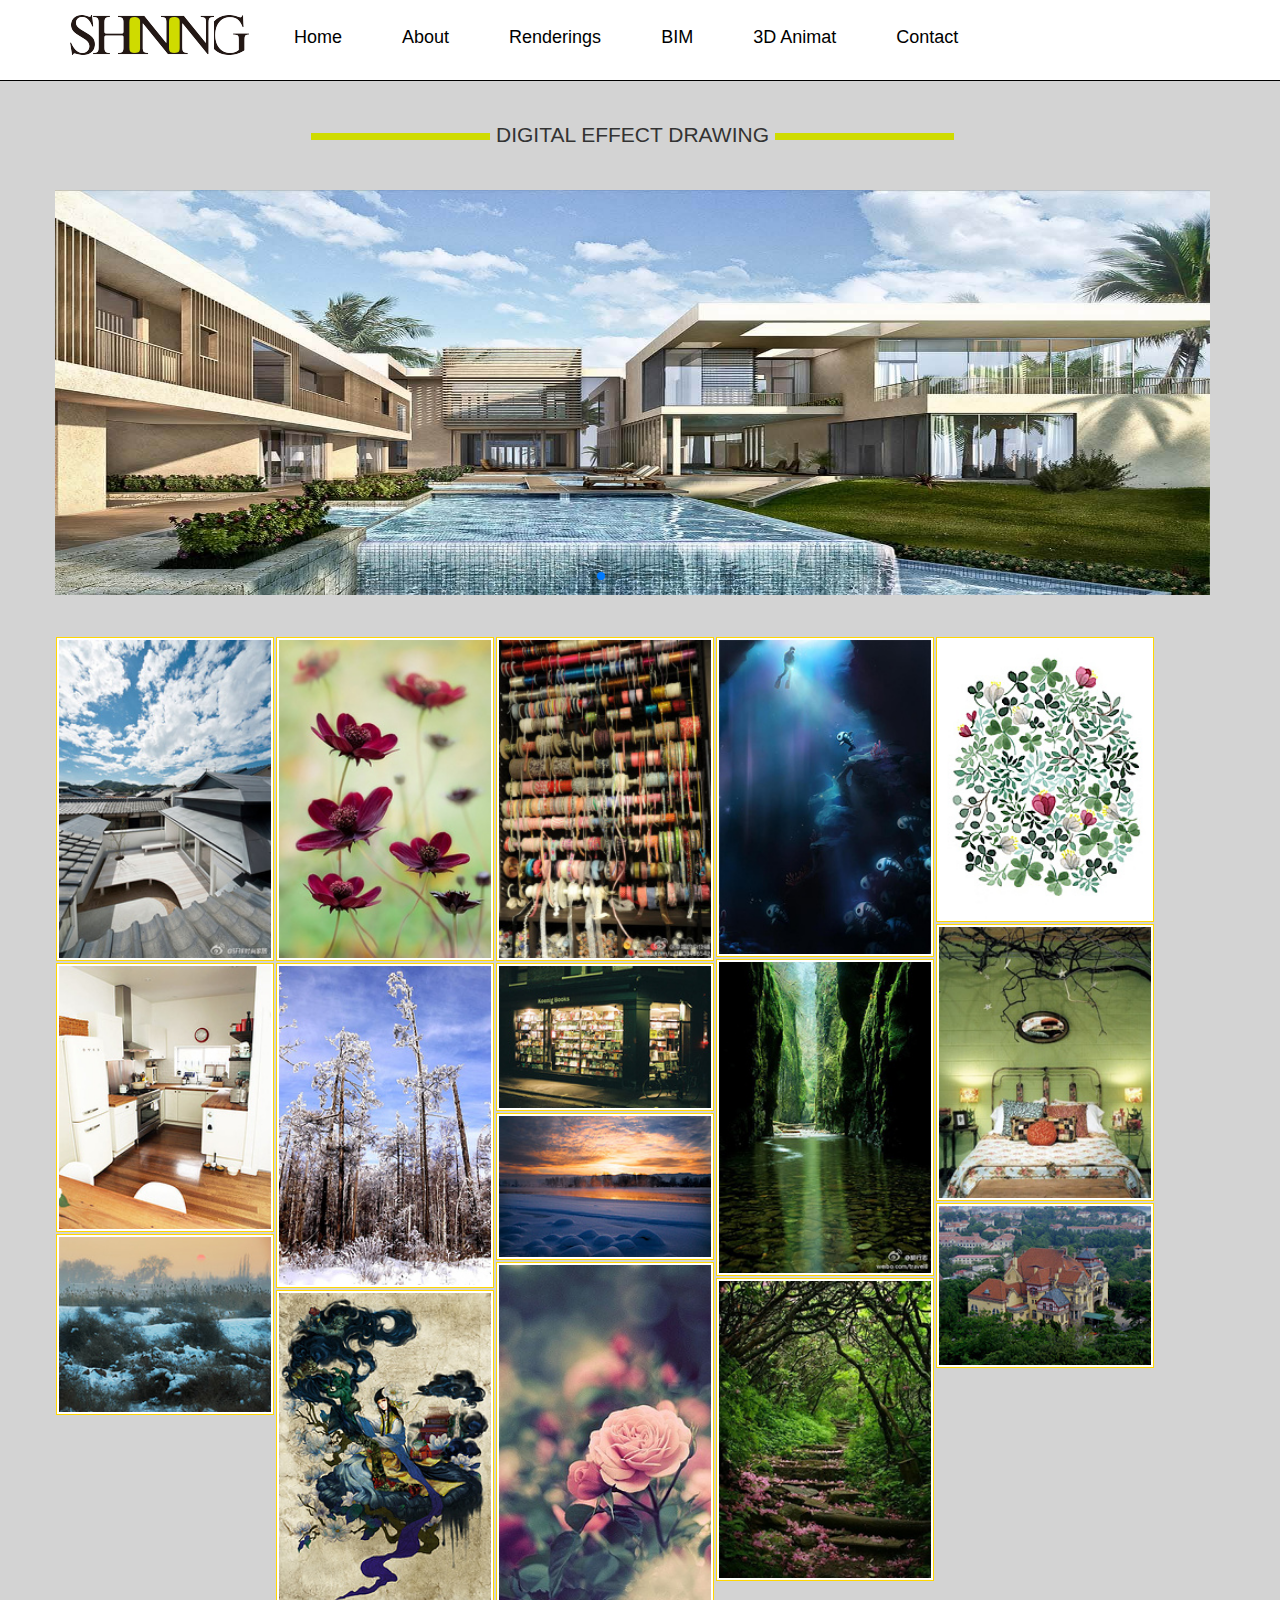
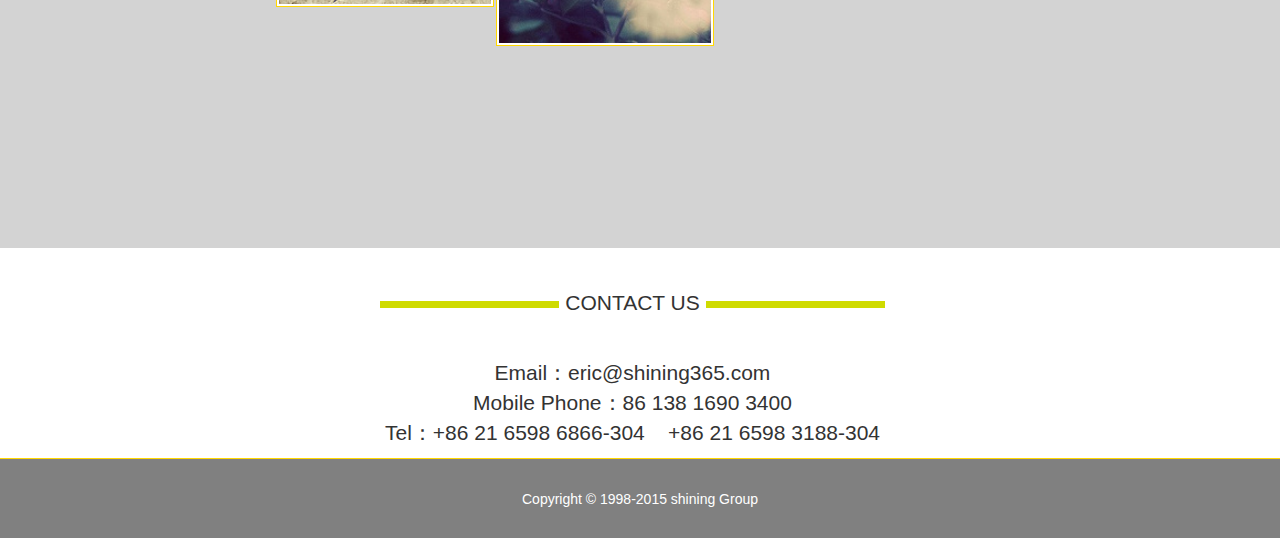
<file: xieyirensheng/html/renderings.html>
<!DOCTYPE html>
<html lang="en">

<head>
    <meta charset="UTF-8">
    <meta name="viewport" content="width=device-width, initial-scale=1.0">
    <meta http-equiv="X-UA-Compatible" content="ie=edge">
    <title>my_renderings</title>
    <link rel="stylesheet" href="../css/bootstrap.min.css">
    <link rel="stylesheet" href="../css/swiper.css">
    <link rel="stylesheet" href="../css/xieyi.css">
</head>

<body>
    <!-- 导航条 -->


    <nav class="navbar navbar-default navbar-fixed-top">
        <div class="container">
          <ul class="logo navbar-left">
            <li class="navbar-text"><a href="###"><img src="../images/shininglogo.png" alt="写意集团" /></a></li>
          </ul>
          <button class="navbar-toggle" data-toggle="collapse" data-target=".navbar-collapse">
            <span class="icon-bar"></span>
            <span class="icon-bar"></span>
            <span class="icon-bar"></span>
          </button>
          <ul class="nav navbar-collapse collapse haobuhao">
            <li class="navbar-text diandian"> <a href="../index.html">Home</a></li>
            <li class="navbar-text diandian"> <a href="about.htmL">About</a></li>
            <li class="navbar-text diandian"> <a href="renderings.html">Renderings</a></li>
            <li class="navbar-text diandian"> <a href="bim.html">BIM</a></li>
            <li class="navbar-text diandian"> <a href="3d animat.html">3D Animat</a></li>
            <li class="navbar-text diandian"> <a href="contact.html">Contact</a></li>
          </ul>
        </div>
      </nav>



    <!-- 第三块内容、renderings -->
    <div class="my_renderings" style="margin-top: 80px;">
        <div class="disankuai">


            <div class="container">
                <!-- 类似标题 -->
                <div class="title mar">
                    <img src="../images/line_yellow.png" alt="">
                    <span>DIGITAL EFFECT DRAWING</span>
                    <img src="../images/line_yellow.png" alt="">
                </div>
            </div>



            <div class="container" style="margin:40px auto;">
                <div class="swiper-container">
                    <div class="swiper-wrapper">
                        <div class="swiper-slide">
                            <img src="../images/drawing-big1.jpg" class="oo" alt="" />
                        </div>
                        <div class="swiper-slide">
                            <img src="../images/drawing-big1.jpg" class="oo" alt="" />
                        </div>
                        <div class="swiper-slide">
                            <img src="../images/drawing-big1.jpg" class="oo" alt="" />
                        </div>
                        <div class="swiper-slide">
                            <img src="../images/drawing-big1.jpg" class="oo" alt="" />
                        </div>
                        <div class="swiper-slide">
                            <img src="../images/drawing-big1.jpg" class="oo" alt="" />
                        </div>
                    </div>
                    <!-- 如果需要分页器 -->
                    <div class="swiper-pagination"></div>

                    <!-- 如果需要导航按钮 -->
                    <!-- <div class="swiper-button-prev"></div>
                    <div class="swiper-button-next"></div> -->

                    <!-- 如果需要滚动条 -->
                    <!-- <div class="swiper-scrollbar"></div> -->
                </div>
            </div>


            <div class="pubu_wrap container" style="margin: 0 auto;">


            </div>
            <div class="container hui_top h_top" style="text-align: center; margin-top: 200px;">
              <!-- <a href=""><img src="../images/top.png" alt=""></a>   -->
            </div>



        </div>


        <div>
            <div class="container">

                <!-- 类似标题 -->
                <div class="container title mar">
                    <img src="../images/line_yellow.png" alt="">
                    <span>CONTACT US</span>
                    <img src="../images/line_yellow.png" alt="">
                </div>

            </div>
            <ul class="container title mar">
                <li><span>Email：eric@shining365.com</span></li>
                <li><span>Mobile Phone：86 138 1690 3400</span></li>
                <li> <span>Tel：+86 21 6598 6866-304</span> <span>&nbsp;&nbsp;&nbsp;+86 21 6598 3188-304</span></li>
            </ul>
        </div>



        <div class="foot">
            <p>
                Copyright © 1998-2015 shining Group
            </p>
        </div>

    </div>

</body>
<script src="../js/jquery-min.js"></script>
<script src="../js/bootstrap.min.js"></script>
<script src="../js/swiper.js"></script>
<script src="../js/xieyi.js"></script>


</html>
</file>
<file: plug/biaodanyanzheng/css/biaodan.css>
body {

    font: 14px/1.2 "微软雅黑";

  }



  div {

    width: 300px;

    position: relative;

    margin: 20px 0;

    padding: 5px 10px;

  }



  .form_control {

    border: 1px #ccc solid;

  }



  input[type="text"],

  input[type="password"] {

    border: none;

    width: 100%;

  }



  .form_control.active {

    border: 1px #32BC61 solid;

    background-color: #fff;

  }



  .form_control.error {

    border: 1px #f00 solid;

    background-color: #FBF9BB;

  }



  .form_control.error input[type="text"],

  .form_control.error input[type="password"] {

    background-color: #FBF9BB;

    color: #f00;

  }



  input[type="text"]:focus,

  input[type="password"]:focus {

    border: none;

    outline: none;

  }



  .form_control .valid_message {

    color: #32BC61;

    position: absolute;

    left: 325px;

    top: 5px;

    width: 200px;

  }



  .form_control.error .valid_message {

    color: #f00;

  }



  .form_control.success .valid_message {

    background: url(../images/sucess.png) no-repeat;

    left: auto;

    right: 5px;

    top: 4px;

    width: 16px;

    height: 16px;

  }



  .none {

    display: none;

  }
</file>
<file: plug/quanpinggundong/css/quanping.css>
/**
 * fullPage 2.4.6
 * https://github.com/alvarotrigo/fullPage.js
 * MIT licensed
 *
 * Copyright (C) 2013 alvarotrigo.com - A project by Alvaro Trigo
 */
 html, body {
    margin: 0;
    padding: 0;
    overflow:hidden;

    /*Avoid flicker on slides transitions for mobile phones #336 */
    -webkit-tap-highlight-color: rgba(0,0,0,0);
}
#superContainer {
    height: 100%;
    position: relative;

    /* Touch detection for Windows 8 */
    -ms-touch-action: none;

    /* IE 11 on Windows Phone 8.1*/
    touch-action: none;
}
.fp-section {
    position: relative;
    -webkit-box-sizing: border-box; /* Safari<=5 Android<=3 */
    -moz-box-sizing: border-box; /* <=28 */
    box-sizing: border-box;
}
.fp-slide {
    float: left;
}
.fp-slide, .fp-slidesContainer {
    height: 100%;
    display: block;
}
.fp-slides {
    z-index:1;
    height: 100%;
    overflow: hidden;
    position: relative;
    -webkit-transition: all 0.3s ease-out; /* Safari<=6 Android<=4.3 */
    transition: all 0.3s ease-out;
}
.fp-section.fp-table, .fp-slide.fp-table {
    display: table;
    table-layout:fixed;
    width: 100%;
}
.fp-tableCell {
    display: table-cell;
    vertical-align: middle;
    width: 100%;
    height: 100%;
}
.fp-slidesContainer {
    float: left;
    position: relative;
}
.fp-controlArrow {
    position: absolute;
    z-index: 4;
    top: 50%;
    cursor: pointer;
    width: 0;
    height: 0;
    border-style: solid;
    margin-top: -38px;
}
.fp-controlArrow.fp-prev {
    left: 15px;
    width: 0;
    border-width: 38.5px 34px 38.5px 0;
    border-color: transparent #fff transparent transparent;
}
.fp-controlArrow.fp-next {
    right: 15px;
    border-width: 38.5px 0 38.5px 34px;
    border-color: transparent transparent transparent #fff;
}
.fp-scrollable {
    overflow: scroll;

}
.fp-notransition {
    -webkit-transition: none !important;
    transition: none !important;
}
#fp-nav {
    position: fixed;
    z-index: 100;
    margin-top: -32px;
    top: 50%;
    opacity: 1;
}
#fp-nav.right {
    right: 17px;
}
#fp-nav.left {
    left: 17px;
}
.fp-slidesNav{
    position: absolute;
    z-index: 4;
    left: 50%;
    opacity: 1;
}
.fp-slidesNav.bottom {
    bottom: 17px;
}
.fp-slidesNav.top {
    top: 17px;
}
#fp-nav ul,
.fp-slidesNav ul {
  margin: 0;
  padding: 0;
}
#fp-nav ul li,
.fp-slidesNav ul li {
    display: block;
    width: 14px;
    height: 13px;
    margin: 7px;
    position:relative;
}
.fp-slidesNav ul li {
    display: inline-block;
}
#fp-nav ul li a,
.fp-slidesNav ul li a {
    display: block;
    position: relative;
    z-index: 1;
    width: 100%;
    height: 100%;
    cursor: pointer;
    text-decoration: none;
}
#fp-nav ul li a.active span,
.fp-slidesNav ul li a.active span {
    background: #333;
}
#fp-nav ul li a span,
.fp-slidesNav ul li a span {
    top: 2px;
    left: 2px;
    width: 8px;
    height: 8px;
    border: 1px solid #000;
    background: rgba(0, 0, 0, 0);
    border-radius: 50%;
    position: absolute;
    z-index: 1;
}
#fp-nav ul li .fp-tooltip {
    position: absolute;
    top: -2px;
    color: #fff;
    font-size: 14px;
    font-family: arial, helvetica, sans-serif;
    white-space: nowrap;
    max-width: 220px;
    overflow: hidden;
    display: block;
    opacity: 0;
    width: 0;
}
#fp-nav ul li:hover .fp-tooltip {
    -webkit-transition: opacity 0.2s ease-in;
    transition: opacity 0.2s ease-in;
    width: auto;
    opacity: 1;
}
#fp-nav ul li .fp-tooltip.right {
    right: 20px;
}
#fp-nav ul li .fp-tooltip.left {
    left: 20px;
}
</file>
<file: tenxunshipin/css/shouye.css>
.search_wrap {
    /* width: 45vw; */
    margin: 2.5vh 0;
    height: 3.9vh;
    border: 0px solid orange;
    /* vertical-align: middle; */

}

.search_wrap>img {
    width: 7.0vw;
    height: 3.9vh;
    vertical-align: middle;
    margin-right: 15px;

}

.search_wrap>input {
    /* width: 34.8vw; */
    height: 2.7vh;
    font-size: 0.8125em;
    border: none;

}

.banner {
    /* width: 83.4vw;
    height: 30vh; */
    font-size: 0.9375em;
    position: relative;
}

.banner>img {
    width: 100%;
    height: 26.36vh;

}

.jishu {
    font-size: 0.6875em;
    color: gray;
    position: absolute;
    right: 1vw;
    bottom: 4vh;
}

.shujia_rem {
    width: 50%;
    position: relative;
    display: inline-block;
    /* padding: 0 0.35em; */
}

.shujia_rem>img {
    width: 100%;
    height: 14vh;
}

.rem_jishu {
    font-size: 0.625em;
    color: white;
    position: absolute;
    right: 2vw;
    bottom: 6.5vh;
}

.vip {
    position: absolute;
    top: 1vh;
    left: 3vw;
    font-size: 0.625em;
    color: rgba(255, 141, 26, 1);

}

.xiaoming{
    font-size: 0.875em;
    color: rgba(0, 0, 0, 1);
}
.ming>p{
    font-size: 0.875em;
    color: rgba(0, 0, 0, 1);
}
.jianjie {
    font-size: 0.75em;
    /* color: rgba(166, 166, 166, 1); */

}
.huanyihuan {
    height: 3vh;
    line-height: 3vh;
    text-align: center;
    font-size: 0.8125em;
}

.huanyihuan>img {
    width: 1em;
    height: 1em;
}



.content_list {
    width: 100%;
    margin-top: 2em;


}

.www {
    width: 100%;
    overflow: scroll;

}

.t_ming {

    width: 340%;
    display: flex;
    justify-content: space-between;

}

.ming>img {
    width: 60vw;
    height: 14vh;
    filter: saturate(1.0) hue-rotate(0deg) brightness(0.8) contrast(1.0);
}

.ming{
    position: relative;
}

.mingri_jishu {
    font-size: 0.625em;
    color: white;
    position: absolute;
    right: 1.2vw;
    top: 11.5vh;
}
.mm{
    font-size: 1.25em;
    margin-top: 2em;
    font-weight: bold;
    margin-bottom: 1em;
}
/* .mingri{
    margin-top: 2em;
    font-weight: bold;
    margin-bottom: 1em;
} */
</file>
<file: tenxunshipin/css/duanshipin.css>
.duanshipin {
    width: 100%;
    height: 31.5vh;
    overflow:hidden;
    overflow-y:hidden;

}


.daohang {
    margin: 2.5vh 0;
}

.reirongkuang {
    width: 100%;
    overflow: scroll;
}


.reirongkuang>ul {
    width: 300%;
    margin: 0;
    padding: 0;
    list-style: none;
}

.reirongkuang>ul>li {
    width:20vw;
    height: 3.59vh;
    float: left;
    font-weight: bold;
    font-size: 1rem;
    text-align: center;

}

.bianse {
    color: orange;
}


.duanshipin_list {
    width: 99%;
    height: 40vh;
    /* border: 1px solid red; */
    position: relative;
}




.duanshipin>img {
    width: 100vw;
    height: 100%;

    filter: saturate(1.0) hue-rotate(0deg) brightness(0.6) contrast(1.0);

}

.biaoti {
    width: 92vw;
    height: 3.7vh;
    font-size: 1.125em;
    position: absolute;
    top: 0;
    color: white;
}

.gerenxinxi {
    width: 96%;
    height: 7vh;
    margin-top: 1rem;
   padding-left: 1rem;

}

.touxiang {
    width: 8vw;
    height: 4.5vh;
    border-radius: 50%;
    vertical-align: middle;
    display: inline-block;

}

.gerenxinxi>span {
    display: inline-block;
    width: 18.6vw;
    height: 3.5vh;
    border-radius: 30px;
    font-size: 0.75rem;
    text-align: center;
    line-height: 4vh;
    vertical-align: middle;
    background-color: rgba(153, 152, 152, 0.2);
}

.yi {
    position: relative;

}

.tubiao {
    /* width: 80px;
    height: 20px; */
    position: absolute;
    right: 10px;
    bottom: 10px;
}

.tubiao>img {
    width: 20px;
    height: 20px;
    padding: 4px;
    text-align: center;

}
</file>
<file: tenxunshipin/css/wode.css>
.wodetouxiang {
        
            margin: 2.5vh auto;
            width: 16vw;

        }

        .wodetouxiang>img {
            border-radius: 50%;
            width: 16vw;
            height: 9vh;
        
            margin-bottom: 20px;
        }

        .my_name {
            text-align: center;
            font-size: 1em;
        }

        .my_vip {
            width: 100%;
            height: 10vh;
            margin-bottom: 1.5em;
        }

        .watch_history {
            width: 100vw;
            /* border: 1px solid black; */
            overflow: scroll;
            margin-bottom: 1.5em;
        }

        .watch_history>p {
            width:70%;
            height: 8vh;
            font-weight: bold;
            line-height: 8vh;
            font-size: 1em;
            padding-left: 1em;
        }

        .my_history {
            width: 220vw;
            /* border: 1px solid black; */
            overflow: scroll;
            display: flex;
            justify-content: space-between;
        }
.his{
    padding: 1rem;
      font-weight: bold;
}
        .history {
            width: 33vw;
        }

        .history>img {
            width: 33vw;
            height: 10.6vh;
        }

        .history>p {
            text-align: center;
            font-size: 0.875em;

        }
        .nihao{

            width:70%;
            height: 8vh;
            line-height: 8vh;
            padding-left: 1em;
            font-size: 1em;
            font-weight: bold;
            margin-bottom: 1.5em;

        }
        .wodetouxiang {
            margin: 20px auto;
            width: 16vw;

        }

        .wodetouxiang>img {
            border-radius: 50%;
            width: 16vw;
            height: 9vh;
        
            margin-bottom: 20px;
        }

        .my_name {
            text-align: center;
            font-size: 1em;
            font-weight: bold;
        }

        .my_vip {
            width: 90%;
            height: 10vh;
            font-size: 1.125em;
            line-height: 15vh;
            padding-left: 1rem;
            margin-bottom: 1.5em;
        }
        .my_vip>img{
            width: 5.3vw;
            height: 3vh;
        }

        .watch_history {
            width: 100vw;
            /* border: 1px solid black; */
            overflow: scroll;
            margin-bottom: 1.5em;
        }

        .watch_history>p {
            width:70%;
            height: 8vh;
            font-weight: bold;
            line-height: 8vh;
            font-size: 1em;
            padding-left: 1em;
        }

        .my_history {
            width: 220vw;
            /* border: 1px solid black; */
            overflow: scroll;
            display: flex;
            justify-content: space-between;
        }

        .history {
            width: 33vw;
        }

        .history>img {
            width: 33vw;
            height: 10.6vh;
        }

        .history>p {
            text-align: center;
            font-size: 0.875em;

        }
        .nihao{

            width:70%;
            height: 15vh;
            line-height: 15vh;
            padding-left: 1em;
            font-size: 1em;
            font-weight: bold;
            margin-bottom: 1.5em;

        }
        .laji{
            background-color:rgba(211,211,211,0.2);
            width: 100%;
            height: 1vh;
        }
        .caiji{
            height: 0.5vh;
        }
</file>
<file: tenxunshipin/css/wodekandan.css>
.wodekandan {
    display: none;
    width: 90vh;
    margin: 0 auto;
    /* background-color: green; */
}

.kan_top {
    margin: 2.5vh auto;
    width: 100%;
    height: 6.65vh;

}

.kan_top>img {
    width: 8vw;
    height: 4.5vh;
    vertical-align: middle;
}

.kandan_ {
    width: 100%;
    /* height: 6.65vh; */
    /* display: inline-block; */
    font-weight: bold;
    font-size: 1.375em;
    margin: 0 6rem;
    vertical-align: middle;


}

.one>.kandan_img>img {
    width: 31.4vw;
    height: 10vh;
}

.one {
    display: flex;


}

.one>div {

    font-size: 0.875em;
    padding: 1em;
}

.one>.kandanxinxi {
    padding-top: 1em;
}

.kandan_img {
    position: relative;
}

.biaoshi {
    width: 10vw;
    height: 2.5vh;
    font-size: 0.75em;
    position: absolute;
    top: 2.5vh;
    right: 4vw;
    text-align: center;
    color: rgba(255, 255, 255, 1);
    background-color: rgba(255, 141, 26, 1);
}

.kan_footer {

    width: 100%;
    height: 6.6vh;
    text-align: center;
    font-size: 1em;
}
</file>
<file: tenxunshipin/css/search.css>
.app_content>.sousuo_wrap {
    display: none;
    width: 94%;
    height: 100%;
    overflow: scroll;
    margin: 2.5vh auto;
    margin-bottom: 0;
    /* border: 1px solid black; */
    /* background-color: aqua; */

}


.input_box>.sousuo_input {
    width: 77vw;
    height: 5.3vh;
    font-size: 0.9375em;
    color: rgba(80, 80, 80, 1);
    background-color: rgba(166, 166, 166, 0.1);
    border-radius: 6px;
    vertical-align: middle;
    /* float: left; */

}

.input_box {
    font-size: 0.9375em;
    /* vertical-align: middle; */
    line-height: 5.3vh;
    position: relative;
    margin-bottom: 1vh;
}

.sousuo_input>input {
    width: 67vw;
    height: 5vh;
    border: 0px;
    background-color: rgba(166, 166, 166, 0.1);
}

.sousuo_input>img {
    width: 7vw;
    vertical-align: middle;
    /* height: 4vh; */
    background-color: rgba(166, 166, 166, 0.1);
    margin-left: 0.2em;
}

.sousuoyou {
    /* float: right; */
    position: absolute;
    right: 1vw;
    bottom: 0vh;
    color: rgba(255, 141, 26, 1);
    /* border: 1px solid red; */

}

.nana {
    width: 100%;
    height: 4vh;
    font-size: 0.8125em;
    /* background-color: rgba(166, 166, 166, 0.1) */
}

.qimingzhennan {

    width: 100%;
    font-size: 0.8125em;
    position: relative;
    /* background-color: rgba(166, 166, 166, 0.1); */

}

.lishisousuo {
    width: 20vw;
    height: 3vh;
    line-height: 3vh;
    color: rgba(166, 166, 166, 1);
    /* background-color: rgba(166, 166, 166, 0.1); */
    /* line-height: 150%; */
    /* text-align: left; */
    font-size: 0.8125em;
    margin-bottom: 1em;
}

.enheng {
    position: absolute;
    top: 1vh;
    left: 1vw;
}

.shanchu>img {
    width: 5.3vw;
    height: 3vh;

}

.shanchu {
    position: absolute;
    bottom: -4vh;
    right: 3vw;
}

.mingri {
    width: 41vw;
    height: 4.3vh;
    color: rgba(80, 80, 80, 1);
    background-color: rgba(166, 166, 166, 0.1);
    border-radius: 4px;
    font-size: 0.875em;
    line-height: 4vh;
    text-align: center;
    margin: 1em;
}

.data_list>p {
    margin: 0.5rem;
    position: relative;


}

.data_list>p>span {
    position: absolute;
    right: 1vw;
    bottom: 0;
}

.biaohao {
    display: inline-block;
    width: 1rem;
    height: 1rem;
    font-size: 0.75em;
    color: rgba(255, 255, 255, 1);

    border-radius: 2px;
    font-size: 12px;
    background-color: rgba(166, 166, 166, 1);
    /* line-height: 150%; */
    text-align: center;
    margin-right: 0.5em;
}

.a {
    background-color: rgba(212, 48, 48, 1);
}

.ab {
    background-color: rgba(255, 141, 26, 1);
}

.abc {
    background-color: rgba(255, 235, 59, 1);
}

.ll {
    margin-bottom: 1rem;
    margin-top: 1rem;
}
</file>
<file: tenxunshipin/css/pindao.css>
.xuanze {
        
            display: flex;
        }

        .wenzizi {
            flex: 4;
       
           
        }

        .soututu {
            flex: 1;
        }

        .soututu img {
            margin-left: 90px;
            width: 24px;
            height: 24px;
            color: rgba(128, 128, 128, 1);
        }

        .wenzizi span {
          margin: 0 0.6em;
            font-weight: bold;
        }

        .xiahuaxian {
            padding-bottom: 5px;
            color: orange;
            text-decoration: underline;
        }

        .tuijianlan {
            margin-top: 20px;
            display: flex;
            justify-content: space-between;
            margin-bottom: 1rem;
        }

        .tuijianlan div {

            text-align: center;
            border: 1px;
            width: 23vw;
            color: rgba(128, 128, 128, 1);
            background-color: rgba(210, 210, 210, 0.2);
            border-radius: 4px;
            font-size: 0.875em;
        }

        .tuijianlan>span {
            color: rgba(0, 0, 0, 1);
            font-size: 0.875em;
            font-weight: bold;
        }

        .tu_11 {

            width: 100%;
            height: 194px;
        }


        /* .list_text {
            width: 32.5vw;
            height: 4vh;
            color: rgba(0, 0, 0, 1);
            font-size: 1.125em;
            font-weight: bold;
        } */

        .lunbotu {
            margin-bottom: 1.5rem;
        }

        .lunbotu>span {

            color: rgba(0, 0, 0, 1);
            font-size: 0.875em;
            font-weight: bold;
        }


        .app_content>.pindao_wrap {
            width: 94%;
            margin: 2.5vh auto;
        }
</file>
<file: xieyirensheng/css/xieyi.css>
* {
    margin: 0;
    padding: 0;
}



ul {
    list-style: none;
}

.navbar {
    background-color: white;

}

.navbar a {
    display: block;
    width: 100%;
    height: 100%;
}

.title {
    text-align: center;
    font-size: 1.5em;
    /* margin-top: 100px; */
}

.title>img {
    width: 14vw;
    height: 0.8vh;
}


.yi {
    border-top: 1px solid gray;
    border-bottom: 1px solid gray;
    color: rgba(192, 192, 192, 0.8)
}

.sugang {
    width: 10px;
    height: 240px;
    background-color: gray;
    display: inline-block;
}



.mar {
    margin-top: 40px;
}

.fot {
    margin: 40px auto 0px auto;
    font-size: 1.25em;
    text-indent: 2em;

}

.foot {
    width: 100%;
    height: 80px;
    line-height: 80px;
    text-align: center;
    font-size: 1em;
    color: white;
    background-color: gray;
    border-top: 1px solid gold;
}

.dierkuai,
.disankuai,
.disikuai,
.dihaojikuai {
    background-color: lightgray;
}
.dihaojikuai{
    position: relative;
}

.oo {
    width: 100%;
    height: 45vh;
    display: block;
}




.lie {
    width: 220px;
    /* height: 100px; */
    /* background-color: red; */
    /* border: 1px solid gold; */
    /* margin-top: 10px; */
    display: inline-block;
    padding: 1px;
    text-align: center;
    vertical-align: top;

}

.lie>img {
    width: 100%;
    /* height: 90%; */
    border: 1px solid gold;
    padding: 2px;
    background-color: white;
    margin: 1px 0px 1px 0px;
}

.tu,
.dr {
    position: relative;
}

.sdtu {
    /* width: 80%; */
    background-color:rgba(1, 1, 1, 0.5);
    color: #b4b4b4;
    position: absolute;
    bottom: 0;
    left: 10px;
    padding-left: 10px;
}

.sdtu>h3 {
    font-size: 20px;
}

.sdtu>span {
    font-size: 16px;
}


.dl>h3{
    font-size: 20px;
}
.dl>span{
    font-size: 16px;

}
.sd_list{
   padding: 80px;
   border-bottom: 1px solid gray;
   position: relative;
}
.dw {
    width: 40px;
    height: 40px;
}
.tutu{
    position: relative;
}
.fg,.zizi,.dw{
    position: absolute;
    left: 0;
    right: 0;
    top: 0;
    bottom: 0;
    margin: auto;
}


.dr:hover{
 
    background-color: black;
}
.dr>img{
    opacity: 0.5;
    filter: alpha(opacity=100);
}
.dl{
    opacity: 0.7;
    /* filter: alpha(opacity=100); */

}

.zhong{
    text-align: center;
}

.kk{
    text-indent: 2em;
}

.bim_list1{
    width: 100vw;
    height: 80vh;
 
}
.zuo,.you{
    display: inline-block;
}
.bt{
    background-image: url(../images/BIM-bg1.png);
}
.bim_list2{
    background-image: url(../images/BIM-bg2.png);
    background-position-x: right;
    background-size: cover;
}
.bim_list3{
    background-image: url(../images/BIM-bg3.png);
    background-position-x: right;
    background-size: cover;
}
.bim_list4{
    background-image: url(../images/BIM-bg4.png);
    background-size: cover;
}
.bim_list5{
    background-image: url(../images/BIM-bg5.png);
    background-size: cover;
}
</file>
<file: xieyirensheng/css/quanping.css>
/**
 * fullPage 2.4.6
 * https://github.com/alvarotrigo/fullPage.js
 * MIT licensed
 *
 * Copyright (C) 2013 alvarotrigo.com - A project by Alvaro Trigo
 */
 html, body {
    margin: 0;
    padding: 0;
    overflow:hidden;

    /*Avoid flicker on slides transitions for mobile phones #336 */
    -webkit-tap-highlight-color: rgba(0,0,0,0);
}
#superContainer {
    height: 100%;
    position: relative;

    /* Touch detection for Windows 8 */
    -ms-touch-action: none;

    /* IE 11 on Windows Phone 8.1*/
    touch-action: none;
}
.fp-section {
    position: relative;
    -webkit-box-sizing: border-box; /* Safari<=5 Android<=3 */
    -moz-box-sizing: border-box; /* <=28 */
    box-sizing: border-box;
}
.fp-slide {
    float: left;
}
.fp-slide, .fp-slidesContainer {
    height: 100%;
    display: block;
}
.fp-slides {
    z-index:1;
    height: 100%;
    overflow: hidden;
    position: relative;
    -webkit-transition: all 0.3s ease-out; /* Safari<=6 Android<=4.3 */
    transition: all 0.3s ease-out;
}
.fp-section.fp-table, .fp-slide.fp-table {
    display: table;
    table-layout:fixed;
    width: 100%;
}
.fp-tableCell {
    display: table-cell;
    vertical-align: middle;
    width: 100%;
    height: 100%;
}
.fp-slidesContainer {
    float: left;
    position: relative;
}
.fp-controlArrow {
    position: absolute;
    z-index: 4;
    top: 50%;
    cursor: pointer;
    width: 0;
    height: 0;
    border-style: solid;
    margin-top: -38px;
}
.fp-controlArrow.fp-prev {
    left: 15px;
    width: 0;
    border-width: 38.5px 34px 38.5px 0;
    border-color: transparent #fff transparent transparent;
}
.fp-controlArrow.fp-next {
    right: 15px;
    border-width: 38.5px 0 38.5px 34px;
    border-color: transparent transparent transparent #fff;
}
.fp-scrollable {
    overflow: scroll;

}
.fp-notransition {
    -webkit-transition: none !important;
    transition: none !important;
}
#fp-nav {
    position: fixed;
    z-index: 100;
    margin-top: -32px;
    top: 50%;
    opacity: 1;
}
#fp-nav.right {
    right: 17px;
}
#fp-nav.left {
    left: 17px;
}
.fp-slidesNav{
    position: absolute;
    z-index: 4;
    left: 50%;
    opacity: 1;
}
.fp-slidesNav.bottom {
    bottom: 17px;
}
.fp-slidesNav.top {
    top: 17px;
}
#fp-nav ul,
.fp-slidesNav ul {
  margin: 0;
  padding: 0;
}
#fp-nav ul li,
.fp-slidesNav ul li {
    display: block;
    width: 14px;
    height: 13px;
    margin: 7px;
    position:relative;
}
.fp-slidesNav ul li {
    display: inline-block;
}
#fp-nav ul li a,
.fp-slidesNav ul li a {
    display: block;
    position: relative;
    z-index: 1;
    width: 100%;
    height: 100%;
    cursor: pointer;
    text-decoration: none;
}
#fp-nav ul li a.active span,
.fp-slidesNav ul li a.active span {
    background: #333;
}
#fp-nav ul li a span,
.fp-slidesNav ul li a span {
    top: 2px;
    left: 2px;
    width: 8px;
    height: 8px;
    border: 1px solid #000;
    background: rgba(0, 0, 0, 0);
    border-radius: 50%;
    position: absolute;
    z-index: 1;
}
#fp-nav ul li .fp-tooltip {
    position: absolute;
    top: -2px;
    color: #fff;
    font-size: 14px;
    font-family: arial, helvetica, sans-serif;
    white-space: nowrap;
    max-width: 220px;
    overflow: hidden;
    display: block;
    opacity: 0;
    width: 0;
}
#fp-nav ul li:hover .fp-tooltip {
    -webkit-transition: opacity 0.2s ease-in;
    transition: opacity 0.2s ease-in;
    width: auto;
    opacity: 1;
}
#fp-nav ul li .fp-tooltip.right {
    right: 20px;
}
#fp-nav ul li .fp-tooltip.left {
    left: 20px;
}
</file>
